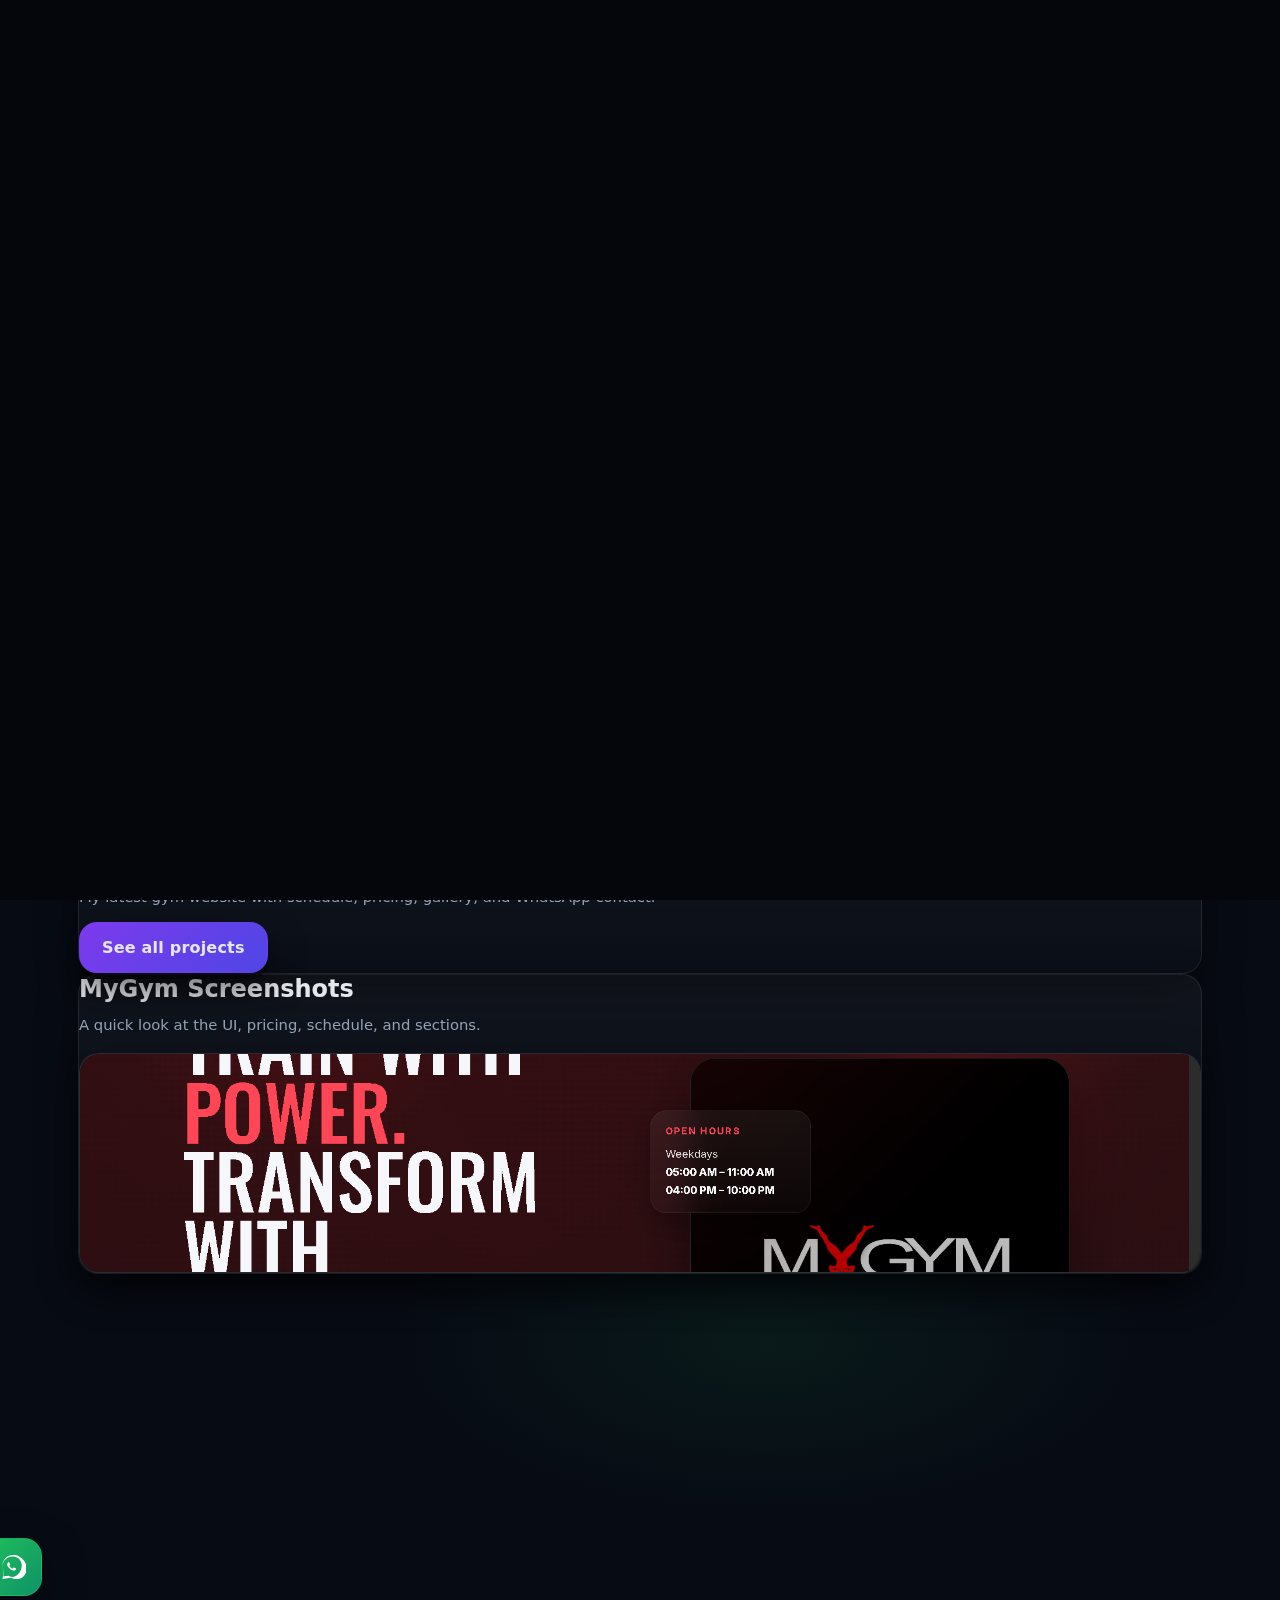
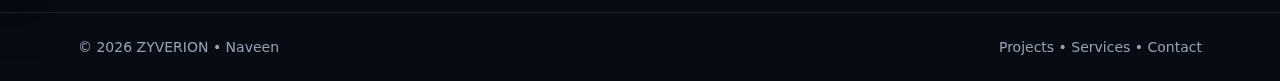
<file: index.html>
<!doctype html>
<html lang="en">
<head>
  <meta charset="utf-8" />
  <meta name="viewport" content="width=device-width,initial-scale=1" />
  <title>Web Designer in Sri Lanka | ZYVERION - Naveen Senn</title>
  <link rel="canonical" href="https://zyverion.com/">
 <link rel="icon" href="/favicon.png" sizes="48x48" type="image/png">
<link rel="apple-touch-icon" href="/favicon.png">
  <meta name="description" content="Professional Web Designer in Sri Lanka. I build modern, fast, mobile-friendly websites for gyms and small businesses. Affordable packages available. Contact ZYVERION today." />
  <link rel="stylesheet" href="assets/css/style.css?v=8">
</head>

<body>
  <!-- FX (ONLY ONCE) -->
  <div id="introFX" class="intro-fx" aria-hidden="true">
    <div class="lightning l1"></div>
    <div class="lightning l2"></div>
    <div class="lightning l3"></div>
    <div class="flash"></div>
  </div>
  <canvas id="energyCanvas" aria-hidden="true"></canvas>
  <div id="cursorGlow" aria-hidden="true"></div>

  <header class="nav">
    <div class="container nav-inner">
      <a class="brand" href="index.html">
        <img class="brand-logo" src="assets/img/logo.png" alt="ZYVERION logo">
        <span>ZYVERION • Naveen</span>
      </a>
      <nav class="menu">
        <a href="index.html">Home</a>
        <a href="projects.html">Projects</a>
        <a href="services.html">Services</a>
        <a href="contact.html">Contact</a>
      </nav>
    </div>
  </header>

  <main class="container">
    <section class="hero section">
      <div class="hero-card">
        <span class="kicker">⚡ Fast • Modern • Mobile-Friendly</span>
        <h1 class="h1">Professional Web Designer in Sri Lanka</h1>
        <p class="lead">
          Based in Sri Lanka, I help local businesses and gyms create modern websites that attract customers and build trust online.
        </p>
        <div class="btnrow">
          <a class="btn primary" href="projects.html">View Projects →</a>
          <a class="btn success" href="contact.html">Get a Website →</a>
        </div>
      </div>
    </section>

    <section class="section">
      <div class="grid grid-3">
        <div class="panel">
          <h3 class="card-title">Modern UI</h3>
          <p class="card-text">Dark premium design, clean spacing, and strong typography.</p>
        </div>
        <div class="panel">
          <h3 class="card-title">Business Ready</h3>
          <p class="card-text">Pricing, schedule, gallery, call-to-action buttons, and WhatsApp integration.</p>
        </div>
        <div class="panel">
          <h3 class="card-title">Fast Delivery</h3>
          <p class="card-text">Quick turnaround with clean code + easy future updates.</p>
        </div>
      </div>
    </section>

    <section class="section">
      <div class="split">
        <div class="panel">
          <h2 style="margin:0 0 10px">Featured Project</h2>
          <p class="card-text" style="margin:0 0 12px">
            My latest gym website with schedule, pricing, gallery, and WhatsApp contact.
          </p>
          <a class="btn primary" href="projects.html">See all projects</a>
        </div>

        <div class="panel">
          <h2 style="margin:0 0 10px">MyGym Screenshots</h2>
          <p class="card-text" style="margin:0 0 16px">
            A quick look at the UI, pricing, schedule, and sections.
          </p>
          <div class="grid grid-1">
            <img class="card" src="assets/img/mygym2.png" alt="MyGym screenshot 2">
          </div>
        </div>

      </div>
    </section>

    <section class="section">
      <div class="panel">
        <h2 style="margin:0 0 10px">Tools I Use</h2>
        <p class="card-text">HTML • CSS • JavaScript • GitHub • Netlify • Figma • (AI-assisted workflow)</p>
      </div>
    </section>
  </main>

  <!-- WhatsApp Floating Button -->
  <a class="whatsapp-fab" target="_blank" rel="noopener"
     href="https://wa.me/94750523127?text=Hi%20Naveen%2C%20I%20need%20a%20website.">
    <svg viewBox="0 0 32 32" aria-label="WhatsApp">
      <path d="M19.11 17.43c-.27-.14-1.58-.78-1.82-.87-.24-.09-.42-.14-.6.14-.18.27-.69.87-.85 1.05-.16.18-.31.2-.58.07-.27-.14-1.12-.41-2.14-1.31-.79-.7-1.32-1.56-1.48-1.83-.16-.27-.02-.42.12-.56.12-.12.27-.31.4-.47.13-.16.18-.27.27-.45.09-.18.04-.34-.02-.47-.07-.14-.6-1.45-.82-1.98-.22-.53-.44-.46-.6-.47h-.51c-.18 0-.47.07-.71.34-.24.27-.94.92-.94 2.25 0 1.33.96 2.61 1.09 2.79.13.18 1.89 2.88 4.58 4.04.64.28 1.14.45 1.53.57.64.2 1.22.17 1.68.1.51-.08 1.58-.65 1.8-1.27.22-.62.22-1.15.16-1.27-.07-.12-.24-.2-.51-.34z"/>
      <path d="M26.67 5.33A13.2 13.2 0 0 0 16.01 1.2C8.82 1.2 3 7.02 3 14.21c0 2.3.6 4.55 1.74 6.53L3 30.8l10.34-1.7a13 13 0 0 0 6.67 1.81h.01c7.19 0 13.01-5.82 13.01-13.01 0-3.47-1.35-6.73-3.36-9.57zM16.02 28.4h-.01a10.8 10.8 0 0 1-5.51-1.51l-.4-.23-6.13 1 1.03-5.98-.26-.41a10.8 10.8 0 0 1-1.65-5.77C3.09 8.4 8.4 3.1 15.99 3.1c2.88 0 5.59 1.12 7.62 3.15a10.74 10.74 0 0 1 3.15 7.62c0 7.59-5.31 13.53-10.74 14.53z"/>
    </svg>
  </a>

  <footer class="footer">
    <div class="container footer-inner">
      <div>© <span id="y"></span> ZYVERION • Naveen</div>
      <div>
        <a href="projects.html">Projects</a> •
        <a href="services.html">Services</a> •
        <a href="contact.html">Contact</a>
      </div>
    </div>
  </footer>

  <script src="assets/js/main.js"></script>
  <script>document.getElementById("y").textContent = new Date().getFullYear();</script>
</body>
</html>
</file>
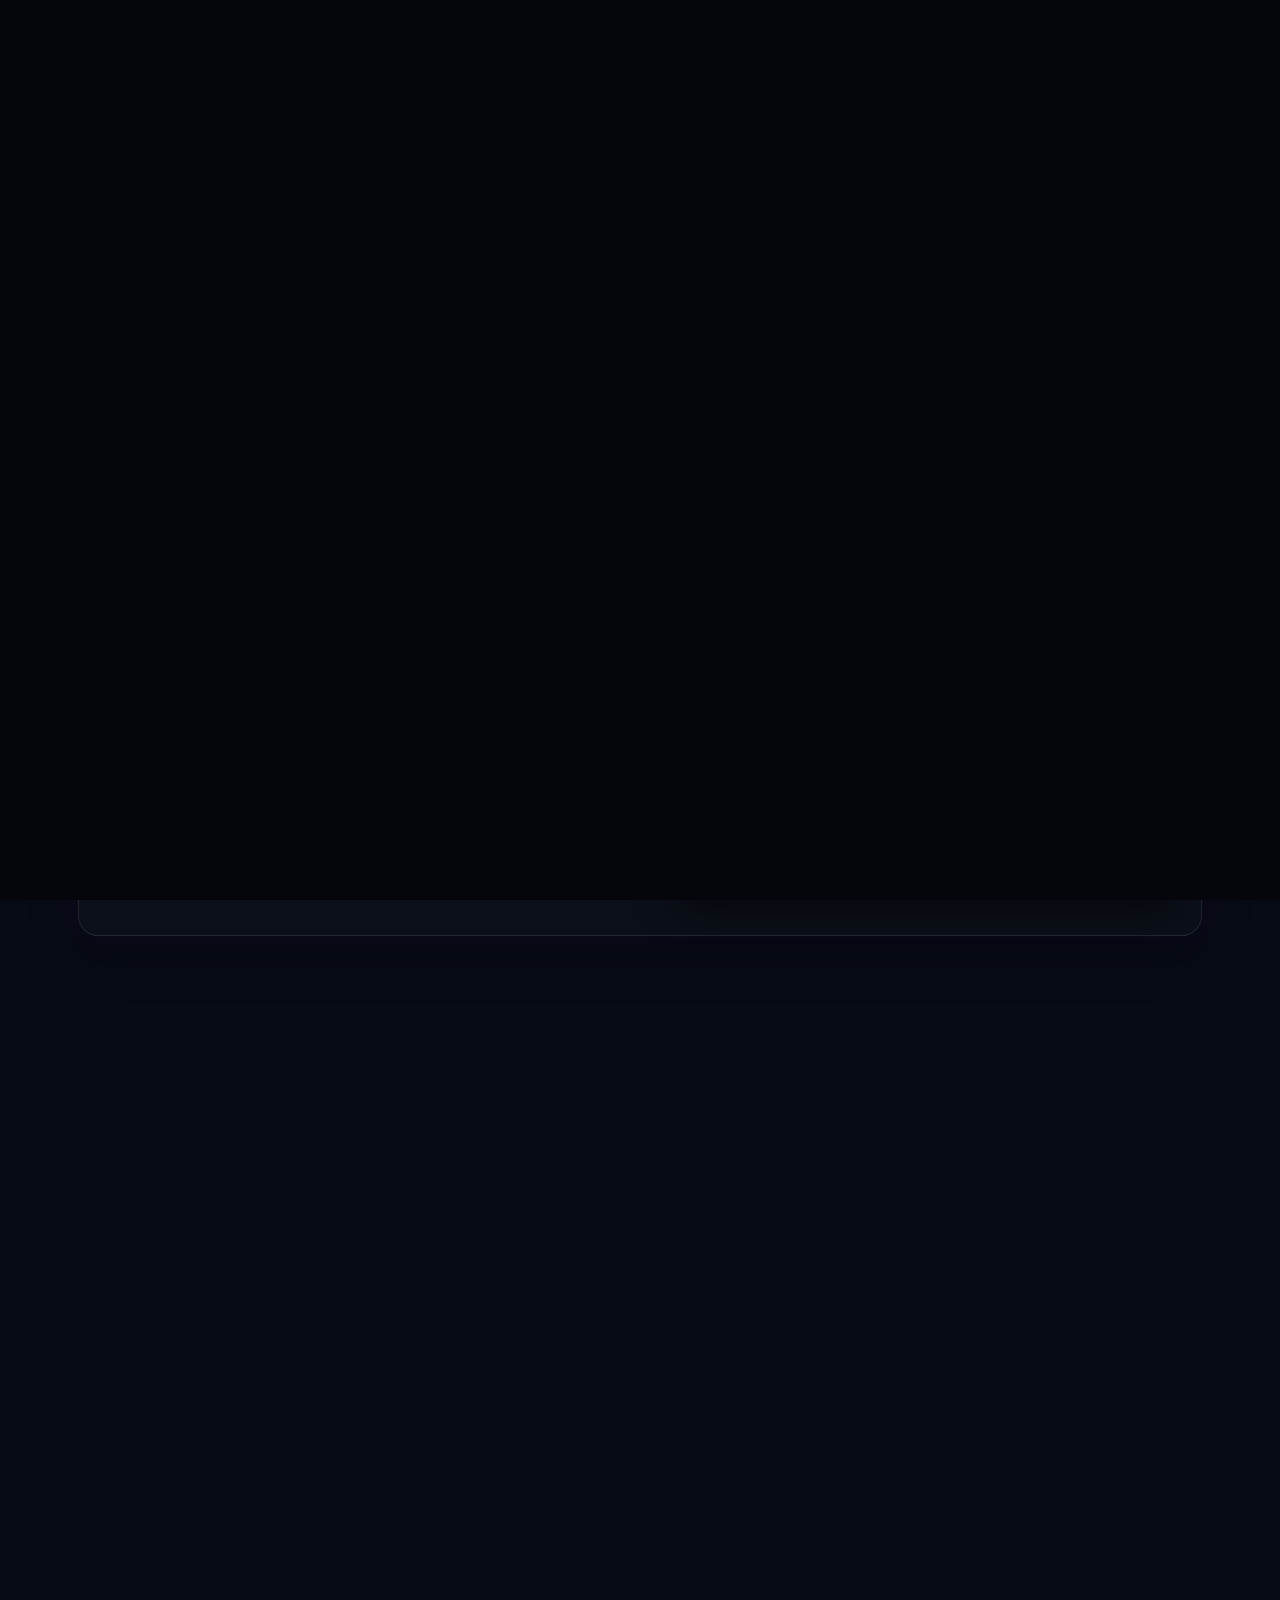
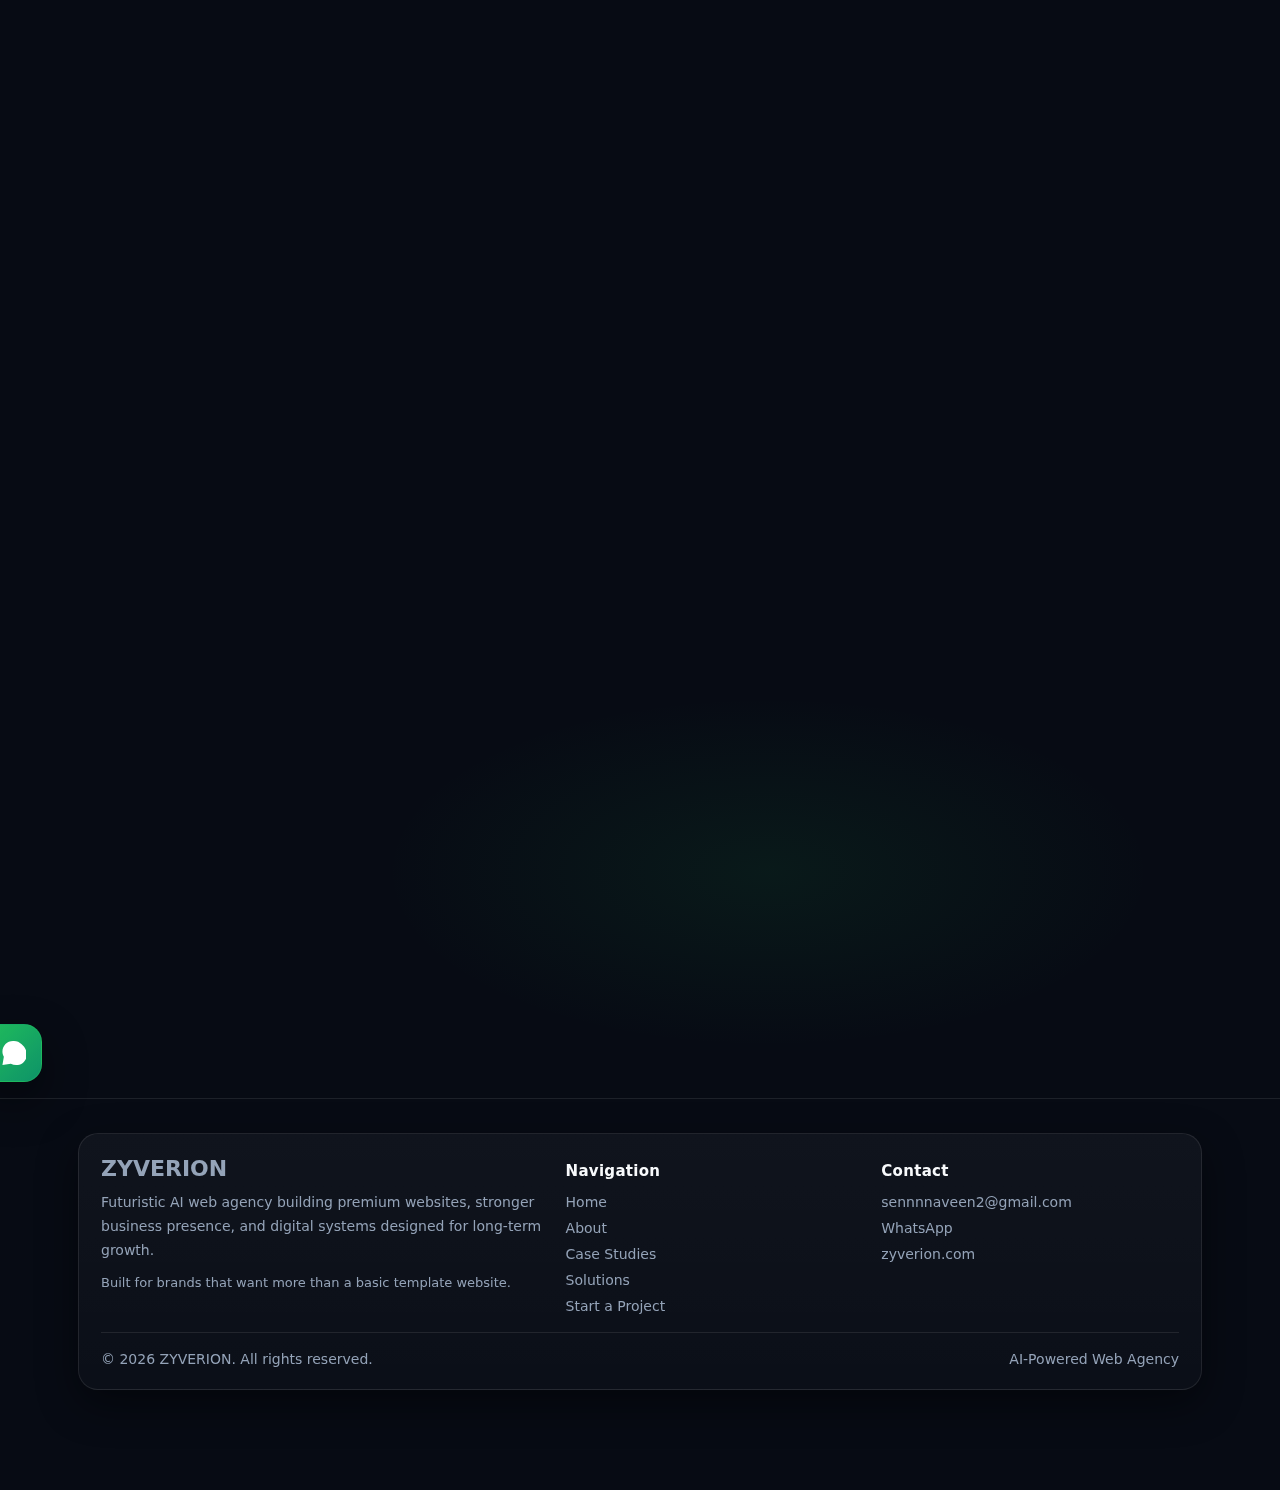
<file: about.html>
<!doctype html>
<html lang="en">
<head>
  <meta charset="utf-8" />
  <meta name="viewport" content="width=device-width,initial-scale=1" />
  <title>About | ZYVERION</title>
  <link rel="canonical" href="https://zyverion.com/about.html">
  <link rel="icon" href="/favicon.png" sizes="48x48" type="image/png">
  <link rel="apple-touch-icon" href="/favicon.png">
  <meta name="description" content="Learn about ZYVERION, a futuristic AI web agency focused on premium websites, stronger branding, and AI-ready business growth." />

  <meta property="og:title" content="About | ZYVERION">
  <meta property="og:description" content="Learn about the vision behind ZYVERION and how it builds premium, future-ready websites.">
  <meta property="og:type" content="website">
  <meta property="og:url" content="https://zyverion.com/about.html">
  <meta property="og:image" content="https://zyverion.com/assets/img/og-cover.jpg">
  <meta name="twitter:card" content="summary_large_image">
  <meta name="twitter:title" content="About | ZYVERION">
  <meta name="twitter:description" content="Learn about the vision behind ZYVERION and how it builds premium, future-ready websites.">
  <meta name="twitter:image" content="https://zyverion.com/assets/img/og-cover.jpg">

  <link rel="stylesheet" href="assets/css/style.css?v=31">

  <script type="application/ld+json">
  {
    "@context":"https://schema.org",
    "@type":"AboutPage",
    "name":"About ZYVERION",
    "url":"https://zyverion.com/about.html",
    "description":"About ZYVERION, a futuristic AI web agency building premium websites and digital systems for modern businesses."
  }
  </script>
</head>

<body>
  <div id="introFX" class="intro-fx" aria-hidden="true">
    <div class="lightning l1"></div>
    <div class="lightning l2"></div>
    <div class="lightning l3"></div>
    <div class="flash"></div>
  </div>

  <canvas id="energyCanvas" aria-hidden="true"></canvas>
  <div id="cursorGlow" aria-hidden="true"></div>

  <header class="nav">
    <div class="container nav-inner">
      <a class="brand" href="index.html">
        <img class="brand-logo" src="assets/img/logo.png" alt="ZYVERION logo">
        <span>ZYVERION</span>
      </a>
      <nav class="menu">
        <a href="index.html">Home</a>
        <a href="about.html">About</a>
        <a href="projects.html">Case Studies</a>
        <a href="services.html">Solutions</a>
        <a href="contact.html">Contact</a>
      </nav>
    </div>
  </header>

  <main class="container">
    <section class="section">
      <div class="section-head">
        <span class="eyebrow">About ZYVERION</span>
        <h1 class="h1" style="font-size:44px">Built to Make Businesses Look More Serious, Premium, and Future-Ready</h1>
        <p>
          ZYVERION is a futuristic AI web agency focused on building premium websites,
          stronger digital presence, and business systems that can grow into smarter automation over time.
        </p>
      </div>
    </section>

    <section class="section">
      <div class="case-study panel glow-panel">
        <div class="case-copy">
          <span class="eyebrow">Our Direction</span>
          <h2>More than design. It is digital positioning.</h2>
          <p class="card-text case-text">
            A website is often the first real impression people get of a business.
            ZYVERION is built around the idea that modern businesses deserve something stronger
            than outdated templates, weak layouts, and generic branding.
          </p>
          <p class="card-text case-text">
            The goal is simple: create digital experiences that look premium, feel modern,
            and help businesses grow with confidence.
          </p>
        </div>

        <div class="panel feature-panel">
          <span class="eyebrow">Core Focus</span>
          <div class="grid grid-1">
            <div class="mini-point">⚡ Premium website experiences</div>
            <div class="mini-point">📱 Mobile-first business layouts</div>
            <div class="mini-point">🤖 AI-ready growth direction</div>
            <div class="mini-point">🎯 Conversion-focused structure</div>
          </div>
        </div>
      </div>
    </section>

    <section class="section stats-band">
      <div class="stats-grid">
        <div class="panel metric-card">
          <span class="metric-number" data-counter="3" data-suffix="+">0+</span>
          <span class="metric-label">Core agency directions focused on design, growth, and future AI expansion</span>
        </div>
        <div class="panel metric-card">
          <span class="metric-number" data-counter="100" data-suffix="%">0%</span>
          <span class="metric-label">Focused on making the business look stronger from the first screen</span>
        </div>
        <div class="panel metric-card">
          <span class="metric-number" data-counter="1">0</span>
          <span class="metric-label">Mission: build a serious digital identity for every brand we touch</span>
        </div>
      </div>
    </section>

    <section class="section">
      <div class="section-head">
        <span class="eyebrow">What Makes Us Different</span>
        <h2>Agency mindset, not just page building</h2>
      </div>

      <div class="grid grid-3">
        <div class="panel service-panel">
          <div class="service-icon">🌐</div>
          <h3 class="card-title">Brand-first websites</h3>
          <p class="card-text">Each website is shaped to improve how the business is perceived, not just how it looks.</p>
        </div>

        <div class="panel service-panel">
          <div class="service-icon">⚡</div>
          <h3 class="card-title">Modern premium style</h3>
          <p class="card-text">Dark futuristic visuals, clean structure, and stronger first impressions.</p>
        </div>

        <div class="panel service-panel">
          <div class="service-icon">🤖</div>
          <h3 class="card-title">AI-ready future</h3>
          <p class="card-text">The systems are built with room for future automation, AI chat, and smarter workflows.</p>
        </div>
      </div>
    </section>

    <section class="section process-section">
      <div class="section-head">
        <span class="eyebrow">Vision</span>
        <h2>Where ZYVERION is going</h2>
      </div>

      <div class="process-grid">
        <div class="process-card">
          <span class="step-no">01</span>
          <h3>Premium web presence</h3>
          <p>Help businesses stand out with better structure, stronger branding, and cleaner experiences.</p>
        </div>

        <div class="process-card">
          <span class="step-no">02</span>
          <h3>Smarter systems</h3>
          <p>Move beyond static pages into business tools, lead flows, and automation-ready experiences.</p>
        </div>

        <div class="process-card">
          <span class="step-no">03</span>
          <h3>AI integration</h3>
          <p>Expand into intelligent digital experiences that save time and improve business communication.</p>
        </div>

        <div class="process-card">
          <span class="step-no">04</span>
          <h3>Global-level brand</h3>
          <p>Grow ZYVERION into a recognizable digital brand known for futuristic business websites.</p>
        </div>
      </div>
    </section>

    <section class="section final-cta">
      <div class="panel cta-panel">
        <span class="eyebrow">Build With ZYVERION</span>
        <h2>Let’s create a website that changes how people see your business.</h2>
        <p class="card-text">
          Premium design, smarter structure, and future-ready direction — built for real business growth.
        </p>
        <div class="btnrow center-btns">
          <a class="btn primary" href="contact.html">Start a Project</a>
          <a class="btn success" target="_blank" rel="noopener"
             href="https://wa.me/94750523127?text=Hi%20ZYVERION%2C%20I%20want%20to%20build%20with%20you.">
            WhatsApp Now
          </a>
        </div>
      </div>
    </section>
  </main>

  <div class="mobile-sticky-cta">
    <a class="btn primary" href="contact.html">Start Project</a>
    <a class="btn success" target="_blank" rel="noopener"
       href="https://wa.me/94750523127?text=Hi%20ZYVERION%2C%20I%20want%20to%20start%20a%20project.">
      WhatsApp
    </a>
  </div>

  <a class="whatsapp-fab" target="_blank" rel="noopener"
     href="https://wa.me/94750523127?text=Hi%20ZYVERION%2C%20I%20want%20a%20website.">
    <svg viewBox="0 0 32 32" aria-label="WhatsApp">
      <path d="M19.11 17.43c-.27-.14-1.58-.78-1.82-.87-.24-.09-.42-.14-.6.14-.18.27-.69.87-.85 1.05-.16.18-.31.2-.58.07-.27-.14-1.12-.41-2.14-1.31-.79-.7-1.32-1.56-1.48-1.83-.16-.27-.02-.42.12-.56.12-.12.27-.31.4-.47.13-.16.18-.27.27-.45.09-.18.04-.34-.02-.47-.07-.14-.6-1.45-.82-1.98-.22-.53-.44-.46-.6-.47h-.51c-.18 0-.47.07-.71.34-.24.27-.94.92-.94 2.25 0 1.33.96 2.61 1.09 2.79.13.18 1.89 2.88 4.58 4.04.64.28 1.14.45 1.53.57.64.2 1.22.17 1.68.1.51-.08 1.58-.65 1.8-1.27.22-.62.22-1.15.16-1.27-.07-.12-.24-.2-.51-.34z"/>
      <path d="M26.67 5.33A13.2 13.2 0 0 0 16.01 1.2C8.82 1.2 3 7.02 3 14.21c0 2.3.6 4.55 1.74 6.53L3 30.8l10.34-1.7a13 13 0 0 0 6.67 1.81h.01c7.19 0 13.01-5.82 13.01-13.01 0-3.47-1.35-6.73-3.36-9.57z"/>
    </svg>
  </a>

  <footer class="footer footer-upgrade">
    <div class="container">
      <div class="panel footer-card">
        <div class="footer-grid">
          <div>
            <h2 class="footer-brand">ZYVERION</h2>
            <p class="footer-copy">
              Futuristic AI web agency building premium websites, stronger business presence,
              and digital systems designed for long-term growth.
            </p>
            <p class="social-preview-note">
              Built for brands that want more than a basic template website.
            </p>
          </div>

          <div>
            <h3 class="footer-title">Navigation</h3>
            <ul class="footer-list">
              <li><a href="index.html">Home</a></li>
              <li><a href="about.html">About</a></li>
              <li><a href="projects.html">Case Studies</a></li>
              <li><a href="services.html">Solutions</a></li>
              <li><a href="contact.html">Start a Project</a></li>
            </ul>
          </div>

          <div>
            <h3 class="footer-title">Contact</h3>
            <ul class="footer-list">
              <li><a href="mailto:sennnnaveen2@gmail.com">sennnnaveen2@gmail.com</a></li>
              <li><a href="https://wa.me/94750523127" target="_blank" rel="noopener">WhatsApp</a></li>
              <li><a href="https://zyverion.com/" target="_blank" rel="noopener">zyverion.com</a></li>
            </ul>
          </div>
        </div>

        <div class="footer-bottom">
          <div>© <span id="y"></span> ZYVERION. All rights reserved.</div>
          <div>AI-Powered Web Agency</div>
        </div>
      </div>
    </div>
  </footer>

  <script src="assets/js/main.js?v=3"></script>
  <script>document.getElementById("y").textContent = new Date().getFullYear();</script>

<div id="aiLauncher" class="ai-launcher" aria-label="Open AI Estimator">
  <div class="ai-core">
    <img src="assets/img/ai-logo.png" alt="ZYVERION AI" />
  </div>
</div>

<div id="aiWelcomeOverlay" class="ai-welcome-overlay" aria-hidden="true">
  <div class="ai-welcome-card">
    <div class="ai-welcome-glow"></div>
    <h2>Welcome to ZYVERION AI</h2>
    <p>Launching your intelligent project estimator...</p>
  </div>
</div>

<script src="assets/js/ai-launcher.js?v=4"></script>



</body>
</html>
</file>
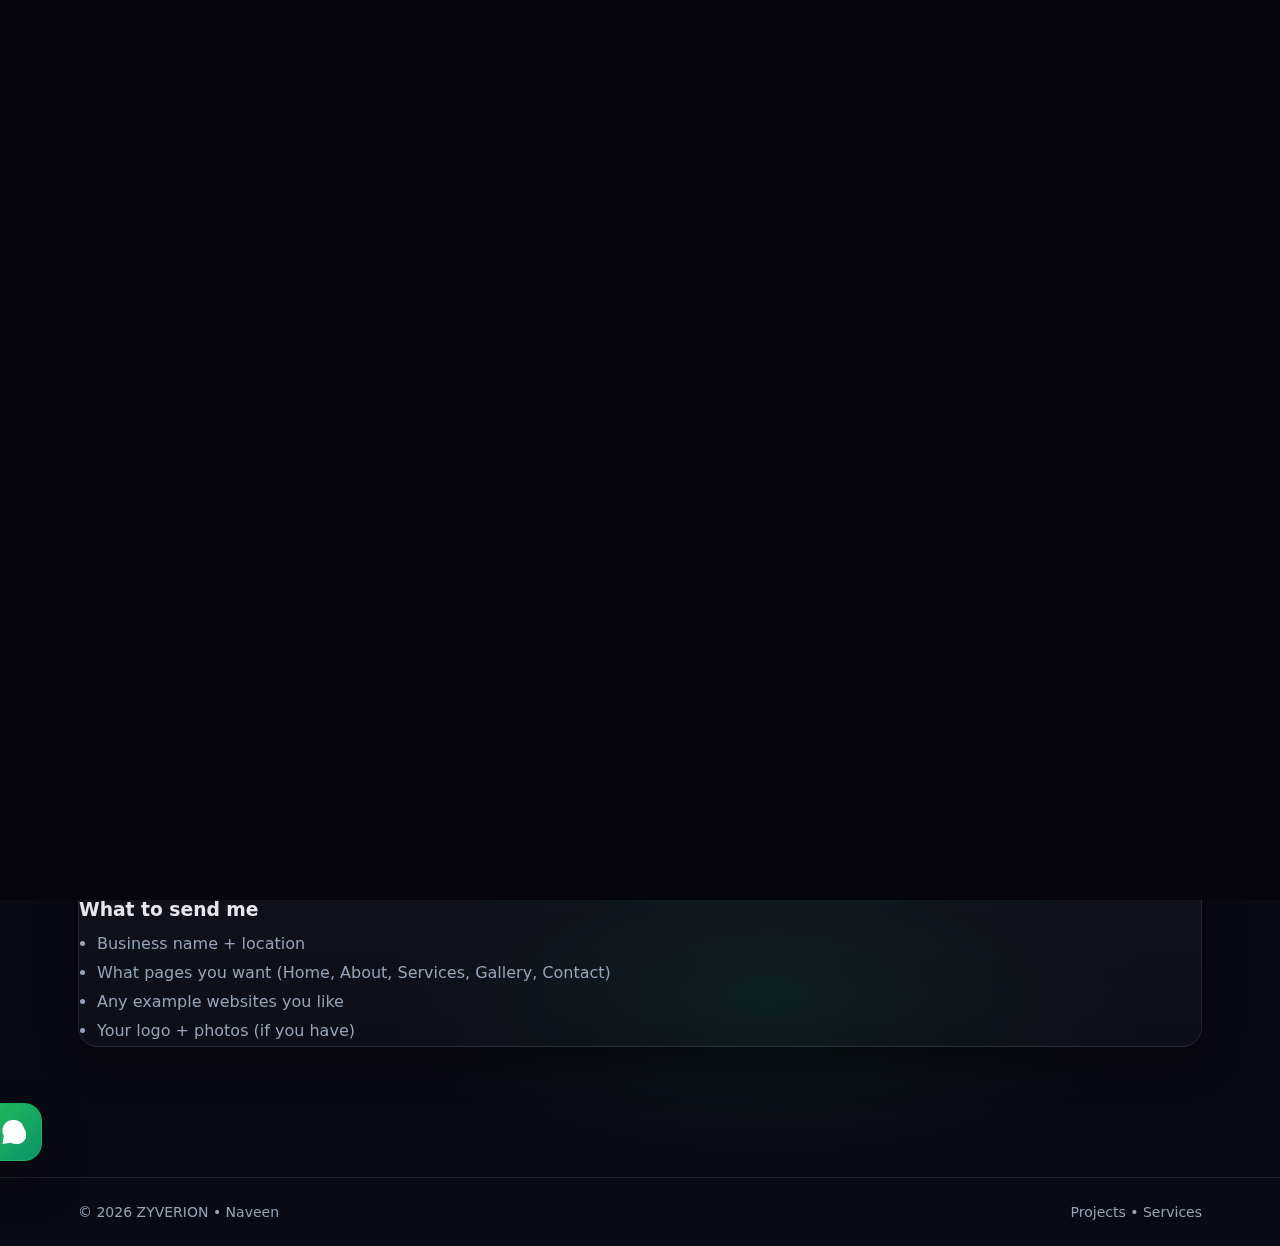
<file: contact.html>
<!doctype html>
<html lang="en">
<head>
  <meta charset="utf-8" />
  <meta name="viewport" content="width=device-width,initial-scale=1" />
  <title>Contact | ZYVERION • Naveen</title>
  <link rel="canonical" href="https://zyverion.com/contact.html">
  <link rel="icon" href="/favicon.png" sizes="48x48" type="image/png">
<link rel="apple-touch-icon" href="/favicon.png">
  <meta name="description" content="Contact Naveen for a modern website. WhatsApp + contact form." />
  <link rel="stylesheet" href="assets/css/style.css?v=8">
</head>

<body>
  <!-- FX (ONLY ONCE) -->
  <div id="introFX" class="intro-fx" aria-hidden="true">
    <div class="lightning l1"></div>
    <div class="lightning l2"></div>
    <div class="lightning l3"></div>
    <div class="flash"></div>
  </div>
  <canvas id="energyCanvas" aria-hidden="true"></canvas>
  <div id="cursorGlow" aria-hidden="true"></div>

  <header class="nav">
    <div class="container nav-inner">
      <a class="brand" href="index.html">
        <img class="brand-logo" src="assets/img/logo.png" alt="ZYVERION logo">
        <span>ZYVERION • Naveen</span>
      </a>
      <nav class="menu">
        <a href="index.html">Home</a>
        <a href="projects.html">Projects</a>
        <a href="services.html">Services</a>
        <a href="contact.html">Contact</a>
      </nav>
    </div>
  </header>

  <main class="container">
    <section class="section">
      <h1 style="margin:0 0 8px">Contact</h1>
      <p class="lead" style="margin:0 0 18px">
        Tell me about your business and what website you need. I reply fast.
      </p>

      <div class="split">
        <div class="panel">
          <h2 style="margin:0 0 12px">Send a message</h2>

          <!-- Netlify Forms: Works after deploying on Netlify -->
          <form name="contact" method="POST" data-netlify="true">
            <input type="hidden" name="form-name" value="contact" />

            <label class="label">Your Name</label>
            <input class="input" name="name" required placeholder="Your name" />

            <div style="height:12px"></div>

            <label class="label">Phone / WhatsApp</label>
            <input class="input" name="phone" placeholder="07X XXX XXXX" />

            <div style="height:12px"></div>

            <label class="label">Email</label>
            <input class="input" type="email" name="email" required placeholder="you@email.com" />

            <div style="height:12px"></div>

            <label class="label">Message</label>
            <textarea class="textarea" name="message" required placeholder="What website do you need? (pages, business type, etc.)"></textarea>

            <div class="btnrow">
              <button class="btn primary" type="submit">Send Message</button>
              <a class="btn success" target="_blank" rel="noopener"
                 href="https://wa.me/94750523127?text=Hi%20Naveen%2C%20I%20need%20a%20website.">WhatsApp Me</a>
            </div>
          </form>

          <p class="card-text" style="margin-top:12px">
            Tip: After you deploy on Netlify, go to <b>Forms</b> tab in Netlify dashboard to see messages.
          </p>
        </div>

        <div class="panel">
          <h2 style="margin:0 0 10px">Direct Contact</h2>
          <p class="card-text" style="margin:0 0 12px">
            WhatsApp: <b>+94 75 052 3127</b><br/>
            Email: <b>sennnnaveen2@gmail.com</b>
          </p>
          <hr class="hr" />
          <h3 style="margin:0 0 10px">What to send me</h3>
          <ul class="list">
            <li>Business name + location</li>
            <li>What pages you want (Home, About, Services, Gallery, Contact)</li>
            <li>Any example websites you like</li>
            <li>Your logo + photos (if you have)</li>
          </ul>
        </div>
      </div>
    </section>
  </main>

  <a class="whatsapp-fab" target="_blank" rel="noopener"
     href="https://wa.me/94750523127?text=Hi%20Naveen%2C%20I%20want%20a%20website.">
    <svg viewBox="0 0 32 32" aria-label="WhatsApp">
      <path d="M19.11 17.43c-.27-.14-1.58-.78-1.82-.87-.24-.09-.42-.14-.6.14-.18.27-.69.87-.85 1.05-.16.18-.31.2-.58.07-.27-.14-1.12-.41-2.14-1.31-.79-.7-1.32-1.56-1.48-1.83-.16-.27-.02-.42.12-.56.12-.12.27-.31.4-.47.13-.16.18-.27.27-.45.09-.18.04-.34-.02-.47-.07-.14-.6-1.45-.82-1.98z"/>
      <path d="M26.67 5.33A13.2 13.2 0 0 0 16.01 1.2C8.82 1.2 3 7.02 3 14.21c0 2.3.6 4.55 1.74 6.53L3 30.8l10.34-1.7a13 13 0 0 0 6.67 1.81h.01c7.19 0 13.01-5.82 13.01-13.01z"/>
    </svg>
  </a>

  <footer class="footer">
    <div class="container footer-inner">
      <div>© <span id="y"></span> ZYVERION • Naveen</div>
      <div><a href="projects.html">Projects</a> • <a href="services.html">Services</a></div>
    </div>
  </footer>

  <script src="assets/js/main.js"></script>
  <script>document.getElementById("y").textContent = new Date().getFullYear();</script>
</body>
</html>
</file>
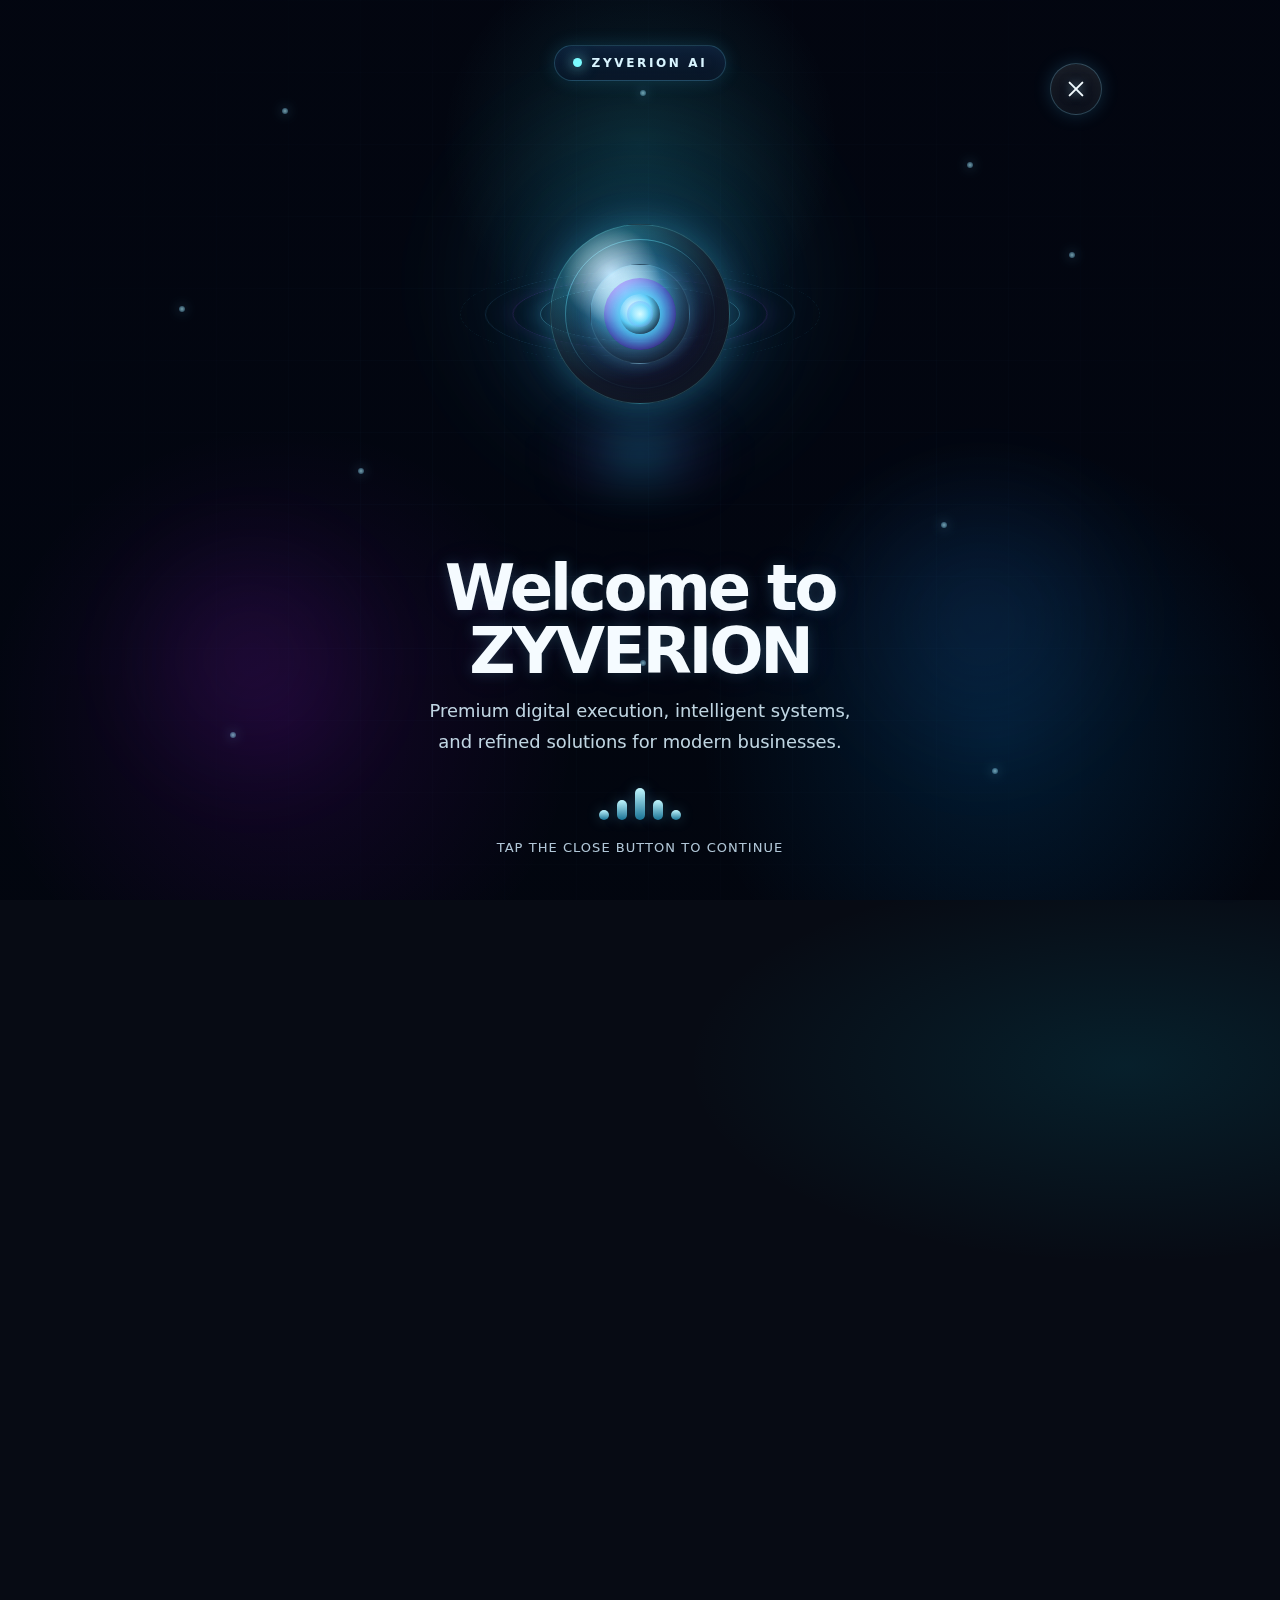
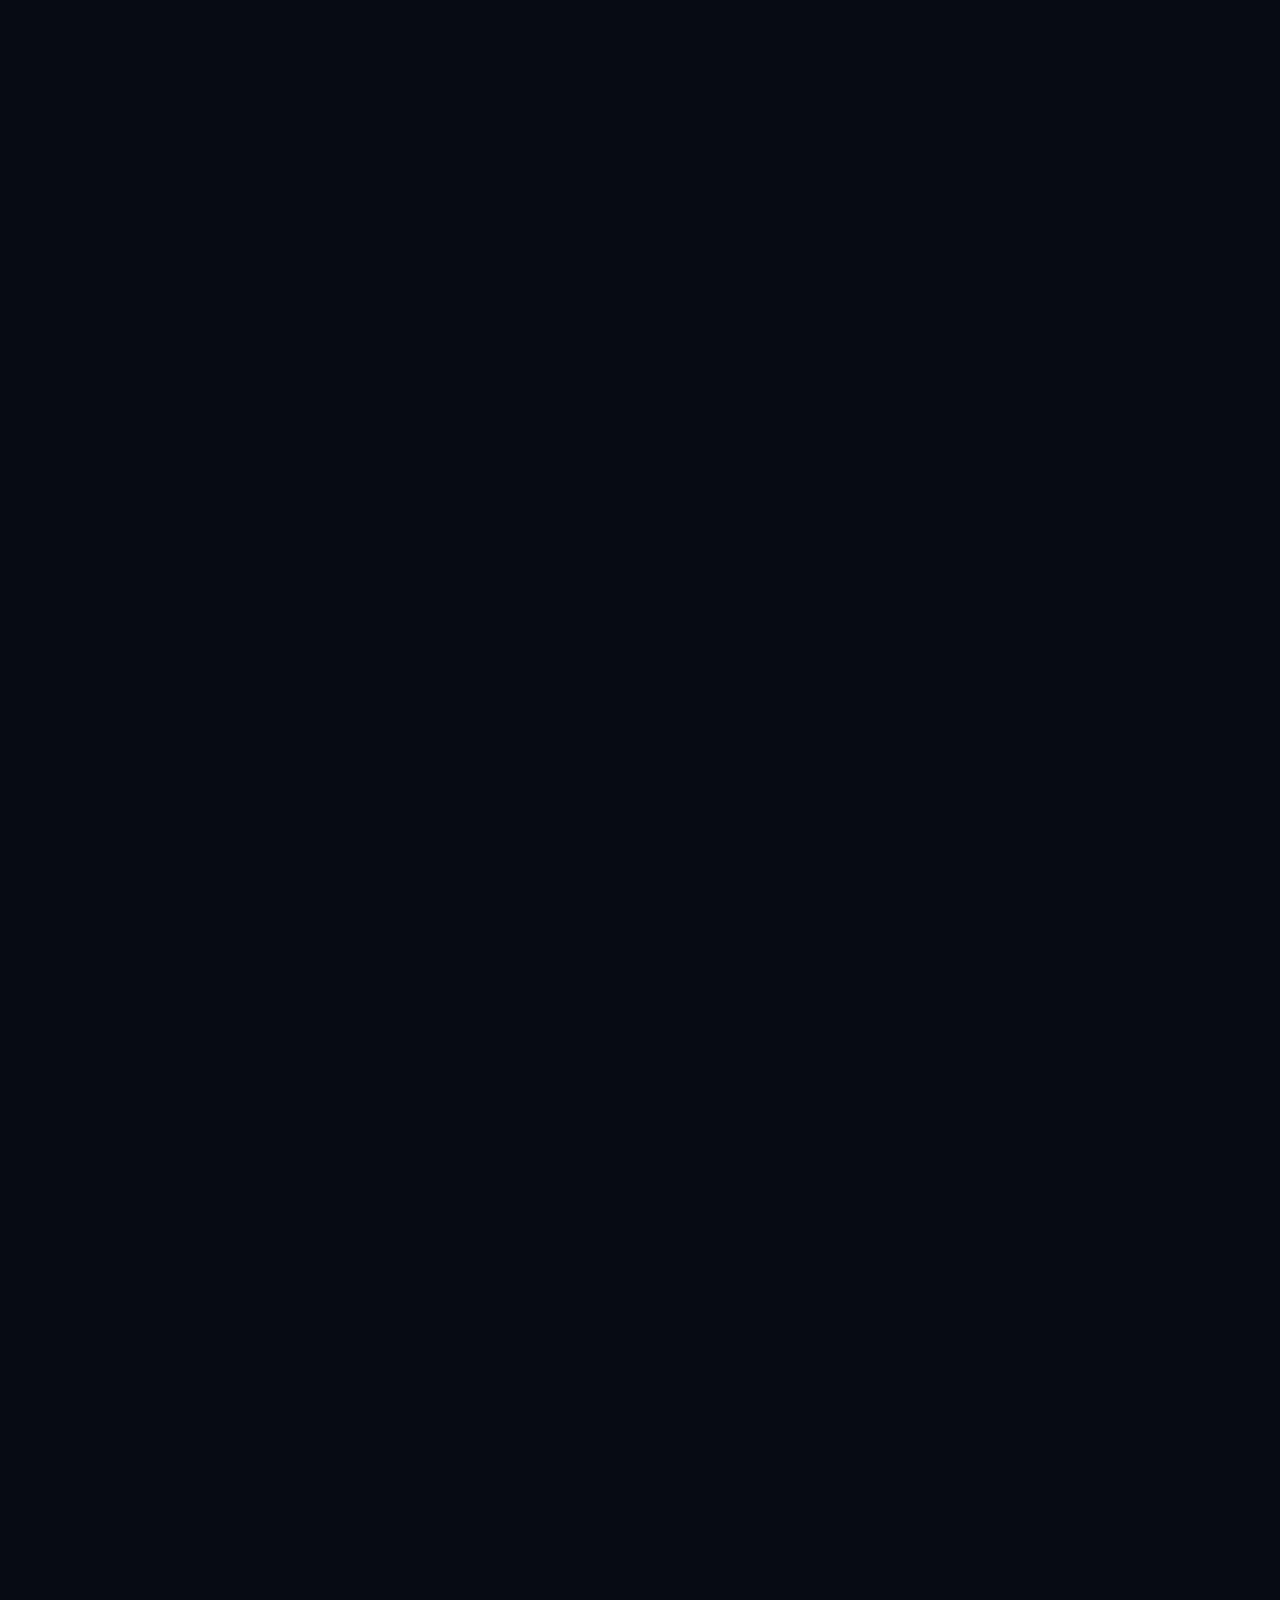
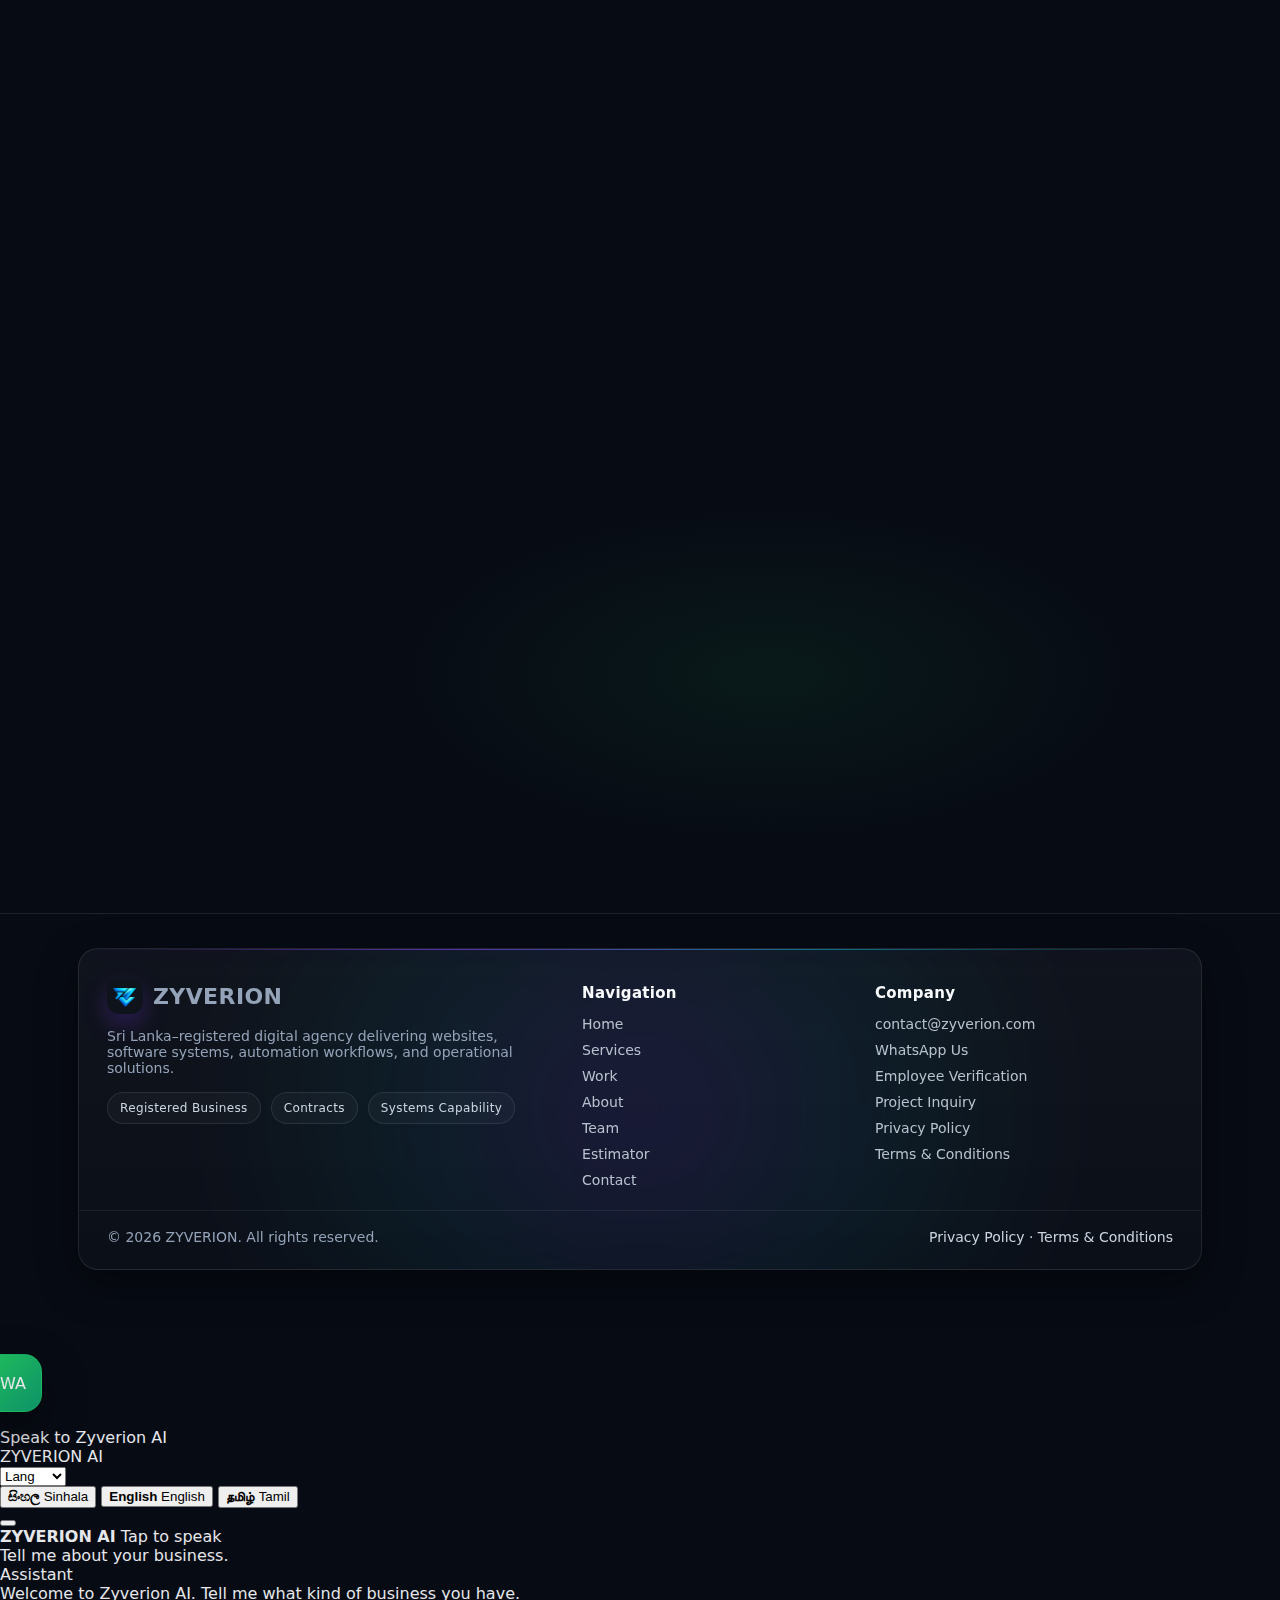
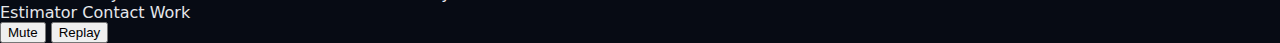
<file: privacy-policy.html>
<!doctype html>
<html lang="en">
<head>
  <meta charset="utf-8" />
  <meta name="viewport" content="width=device-width,initial-scale=1" />
  <title>Privacy Policy | ZYVERION</title>
  <link rel="canonical" href="https://zyverion.com/privacy-policy.html">
  <link rel="icon" href="/favicon.png" sizes="48x48" type="image/png">
  <link rel="apple-touch-icon" href="/favicon.png">

  <meta name="description" content="Read the ZYVERION Privacy Policy to understand how inquiry, visitor, project, and AI assistant information may be collected, used, stored, and protected." />
  <meta property="og:title" content="Privacy Policy | ZYVERION">
  <meta property="og:description" content="How ZYVERION handles visitor, inquiry, project, and AI assistant information responsibly.">
  <meta property="og:type" content="website">
  <meta property="og:url" content="https://zyverion.com/privacy-policy.html">
  <meta property="og:image" content="https://zyverion.com/assets/img/og-cover.jpg">

  <meta name="twitter:card" content="summary_large_image">
  <meta name="twitter:title" content="Privacy Policy | ZYVERION">
  <meta name="twitter:description" content="How ZYVERION handles visitor, inquiry, project, and AI assistant information responsibly.">
  <meta name="twitter:image" content="https://zyverion.com/assets/img/og-cover.jpg">

  <link rel="stylesheet" href="assets/css/style.css?v=41">
  <link rel="stylesheet" href="assets/css/ai-welcome.css?v=6">
  <style>
    .legal-hero-wrap {
      position: relative;
      overflow: hidden;
      padding: clamp(28px, 5vw, 56px);
    }

    .legal-hero-wrap::before {
      content: "";
      position: absolute;
      inset: -40%;
      background:
        radial-gradient(circle at 20% 20%, rgba(63, 245, 255, 0.16), transparent 32%),
        radial-gradient(circle at 80% 10%, rgba(139, 92, 246, 0.12), transparent 34%),
        radial-gradient(circle at 50% 90%, rgba(20, 184, 166, 0.10), transparent 34%);
      pointer-events: none;
    }

    .legal-hero-copy {
      position: relative;
      max-width: 920px;
      z-index: 1;
    }

    .legal-meta-row {
      display: flex;
      flex-wrap: wrap;
      gap: 10px;
      margin-top: 22px;
    }

    .legal-pill {
      display: inline-flex;
      align-items: center;
      border: 1px solid rgba(255, 255, 255, 0.12);
      background: rgba(255, 255, 255, 0.06);
      color: rgba(255, 255, 255, 0.82);
      border-radius: 999px;
      padding: 9px 13px;
      font-size: 13px;
      line-height: 1;
    }

    .legal-layout {
      display: grid;
      grid-template-columns: minmax(0, 260px) minmax(0, 1fr);
      gap: 22px;
      align-items: start;
    }

    .legal-toc {
      position: sticky;
      top: 96px;
      padding: 20px;
    }

    .legal-toc strong {
      display: block;
      margin-bottom: 14px;
      color: #fff;
    }

    .legal-toc a {
      display: block;
      color: rgba(255, 255, 255, 0.72);
      text-decoration: none;
      font-size: 14px;
      padding: 8px 0;
      border-bottom: 1px solid rgba(255, 255, 255, 0.06);
    }

    .legal-toc a:hover {
      color: #fff;
    }

    .legal-document {
      padding: clamp(22px, 4vw, 40px);
    }

    .legal-section {
      padding: 0 0 26px;
      margin-bottom: 26px;
      border-bottom: 1px solid rgba(255, 255, 255, 0.08);
      scroll-margin-top: 110px;
    }

    .legal-section:last-child {
      border-bottom: 0;
      margin-bottom: 0;
      padding-bottom: 0;
    }

    .legal-section h2 {
      font-size: clamp(22px, 3vw, 30px);
      margin: 0 0 12px;
      color: #fff;
      letter-spacing: -0.03em;
    }

    .legal-section p,
    .legal-section li {
      color: rgba(255, 255, 255, 0.76);
      line-height: 1.75;
      font-size: 15.5px;
    }

    .legal-section ul {
      margin: 12px 0 0;
      padding-left: 20px;
    }

    .legal-note {
      border: 1px solid rgba(63, 245, 255, 0.16);
      background: rgba(63, 245, 255, 0.07);
      border-radius: 18px;
      padding: 18px;
      margin-top: 18px;
      color: rgba(255, 255, 255, 0.82);
    }

    .legal-contact-card {
      display: grid;
      gap: 10px;
      margin-top: 14px;
    }

    .legal-contact-card a {
      color: #fff;
      text-decoration: none;
    }

    @media (max-width: 900px) {
      .legal-layout {
        grid-template-columns: 1fr;
      }

      .legal-toc {
        position: relative;
        top: auto;
      }
    }
  </style>
</head>

<body>
  <div id="introFX" class="intro-fx" aria-hidden="true">
    <div class="lightning l1"></div>
    <div class="lightning l2"></div>
    <div class="lightning l3"></div>
    <div class="flash"></div>
  </div>

  <div id="cursorGlow" aria-hidden="true"></div>

<header class="nav nav-upgrade">
  <div class="container nav-inner nav-upgrade-inner">
    <a class="brand" href="index.html">
      <img class="brand-logo" src="assets/img/logo.png" alt="ZYVERION logo">
      <span>ZYVERION</span>
    </a>

    <button class="hamburger-btn" id="hamburgerBtn" type="button" aria-label="Open menu" aria-expanded="false" aria-controls="mobileMenu">
      <span class="hamburger-line line-1"></span>
      <span class="hamburger-line line-2"></span>
      <span class="hamburger-line line-3"></span>
    </button>

    <nav class="menu menu-upgrade" id="mobileMenu">
      <a href="index.html">Home</a>
      <a href="services.html">Services</a>
      <a href="projects.html">Work</a>
      <a href="about.html">About</a>
      <a href="team.html">Team</a>
      <a href="privacy-policy.html">Privacy Policy</a>
<a href="terms-and-conditions.html">Terms &amp; Conditions</a>
      <a href="estimator.html">Estimator</a>
      <a href="contact.html">Contact</a>
    </nav>
  </div>
</header>

  <main>
    <section class="section">
      <div class="container">
        <div class="panel glow-panel legal-hero-wrap">
          <div class="legal-hero-copy">
            <span class="eyebrow">Privacy Policy</span>
            <h1 class="h1">How ZYVERION handles visitor, inquiry, and project information.</h1>
            <p class="lead">
              This Privacy Policy explains what information ZYVERION may collect through this website, inquiry forms,
              WhatsApp, email, project communication, and the Zyverion AI assistant, and how that information is used responsibly.
            </p>
            <div class="legal-meta-row">
              <span class="legal-pill">Website: zyverion.com</span>
              <span class="legal-pill">Last updated: 04 May 2026</span>
              <span class="legal-pill">Business website and agency inquiries</span>
            </div>
          </div>
        </div>
      </div>
    </section>

    <section class="section">
      <div class="container legal-layout">
        <aside class="panel legal-toc" aria-label="Privacy Policy sections">
          <strong>Policy Sections</strong>
          <a href="#intro">1. Introduction</a>
          <a href="#collect">2. Information we collect</a>
          <a href="#use">3. How we use information</a>
          <a href="#ai">4. Zyverion AI assistant</a>
          <a href="#share">5. Sharing information</a>
          <a href="#security">6. Storage and security</a>
          <a href="#rights">7. Your choices and rights</a>
          <a href="#cookies">8. Cookies and analytics</a>
          <a href="#children">9. Children</a>
          <a href="#updates">10. Updates</a>
          <a href="#contact">11. Contact</a>
        </aside>

        <article class="panel legal-document">
          <section id="intro" class="legal-section">
            <h2>1. Introduction</h2>
            <p>
              ZYVERION is a Sri Lanka–registered digital agency that provides websites, software systems,
              automation workflows, dashboards, portals, and operational digital solutions. This policy applies
              when you visit this website, submit an inquiry, contact ZYVERION, use the Zyverion AI assistant,
              or communicate with us about a project.
            </p>
            <p>
              By using this website or sending information to ZYVERION, you agree that your information may be
              handled as described in this Privacy Policy.
            </p>
          </section>

          <section id="collect" class="legal-section">
            <h2>2. Information we collect</h2>
            <p>Depending on how you interact with ZYVERION, we may collect:</p>
            <ul>
              <li>Your name, business name, phone number, email address, and contact details.</li>
              <li>Project details, business requirements, budget range, service preferences, and inquiry messages.</li>
              <li>Files, images, references, brand materials, or other content you voluntarily provide for a project.</li>
              <li>Communication details from email, WhatsApp, forms, meetings, and support requests.</li>
              <li>Basic technical information such as browser type, device type, pages visited, and general website usage data.</li>
              <li>Information entered into the Zyverion AI assistant, including business questions or project-related messages.</li>
            </ul>
            <div class="legal-note">
              Please do not send passwords, financial account details, private identity documents, or highly sensitive personal information unless ZYVERION specifically requests it for a confirmed project requirement.
            </div>
          </section>

          <section id="use" class="legal-section">
            <h2>3. How we use information</h2>
            <p>ZYVERION may use collected information to:</p>
            <ul>
              <li>Respond to inquiries and communicate with potential or existing clients.</li>
              <li>Understand business requirements and prepare quotations, proposals, or project scopes.</li>
              <li>Manage project delivery, approvals, revisions, support, and handover.</li>
              <li>Prepare agreements, invoices, project records, and business documentation.</li>
              <li>Improve website quality, service clarity, customer experience, and internal workflows.</li>
              <li>Protect the website, prevent misuse, and maintain business security.</li>
              <li>Comply with legal, tax, accounting, or regulatory responsibilities where required.</li>
            </ul>
          </section>

          <section id="ai" class="legal-section">
            <h2>4. Zyverion AI assistant</h2>
            <p>
              The Zyverion AI assistant is provided to help visitors understand Zyverion services, project direction,
              inquiry options, and general website-related information. Messages entered into the assistant may be used
              to generate responses and improve the inquiry experience.
            </p>
            <p>
              The assistant should not be used to submit confidential passwords, private financial details, sensitive personal data,
              or information that you do not want processed through digital tools.
            </p>
          </section>

          <section id="share" class="legal-section">
            <h2>5. Sharing information</h2>
            <p>
              ZYVERION does not sell personal information. Information may be shared only when reasonably necessary, including with:
            </p>
            <ul>
              <li>Service providers used for website hosting, email, analytics, forms, project tools, automation, AI assistance, or communication.</li>
              <li>Third-party platforms required for a project, such as domain providers, hosting providers, payment gateways, cloud platforms, or API services.</li>
              <li>Legal, accounting, tax, regulatory, or professional advisers when required.</li>
              <li>Authorities or relevant parties if disclosure is required by law, legal process, fraud prevention, or security protection.</li>
            </ul>
          </section>

          <section id="security" class="legal-section">
            <h2>6. Storage and security</h2>
            <p>
              ZYVERION takes reasonable steps to protect inquiry and project information from unauthorized access, loss, misuse,
              or disclosure. However, no website, internet transmission, or digital storage method can be guaranteed to be fully secure.
            </p>
            <p>
              Project records may be retained for business, accounting, support, legal, and operational purposes. Information that is no longer needed may be deleted, archived, or anonymized where practical.
            </p>
          </section>

          <section id="rights" class="legal-section">
            <h2>7. Your choices and rights</h2>
            <p>
              You may contact ZYVERION to request access, correction, or deletion of personal information you have provided,
              subject to reasonable verification and any legal, contractual, accounting, or business record requirements.
            </p>
            <p>
              You may also choose not to provide certain information, but this may limit ZYVERION’s ability to respond to inquiries,
              prepare accurate estimates, or deliver project services.
            </p>
          </section>

          <section id="cookies" class="legal-section">
            <h2>8. Cookies and analytics</h2>
            <p>
              This website may use cookies, analytics, embedded tools, or similar technologies to support website performance,
              improve user experience, understand page usage, and protect the website from misuse.
            </p>
            <p>
              You can control cookies through your browser settings. Disabling cookies may affect some website functions.
            </p>
          </section>

          <section id="children" class="legal-section">
            <h2>9. Children</h2>
            <p>
              ZYVERION services are intended for businesses, organizations, founders, and professional project inquiries.
              This website is not intended to knowingly collect personal information from children.
            </p>
          </section>

          <section id="updates" class="legal-section">
            <h2>10. Updates to this Privacy Policy</h2>
            <p>
              ZYVERION may update this Privacy Policy from time to time to reflect website changes, service updates,
              business process changes, or legal requirements. The updated version will be posted on this page with a revised date.
            </p>
          </section>

          <section id="contact" class="legal-section">
            <h2>11. Contact</h2>
            <p>If you have questions about this Privacy Policy or want to make a privacy-related request, contact ZYVERION through:</p>
            <div class="legal-contact-card">
              <span>Email: <a href="mailto:contact@zyverion.com">contact@zyverion.com</a></span>
              <span>Contact page: <a href="contact.html">zyverion.com/contact.html</a></span>
              <span>WhatsApp: <a href="https://wa.me/94775877952?text=Hi%20ZYVERION%2C%20I%20have%20a%20privacy%20question." target="_blank" rel="noopener">Message ZYVERION</a></span>
            </div>
          </section>
        </article>
      </div>
    </section>
  </main>

  <footer class="footer footer-upgrade">
    <div class="container">
      <div class="panel footer-card footer-pro">
        <div class="footer-topline"></div>

        <div class="footer-main">
          <div class="footer-col footer-brand-col">
            <div class="brand footer-brand">
              <img class="brand-logo" src="assets/img/logo.png" alt="ZYVERION logo">
              <span>ZYVERION</span>
            </div>

            <p class="footer-text">
              Sri Lanka–registered digital agency delivering websites, software systems, automation workflows, and operational solutions.
            </p>

            <div class="footer-badge-row">
              <span class="footer-badge">Registered Business</span>
              <span class="footer-badge">Contracts</span>
              <span class="footer-badge">Systems Capability</span>
            </div>
          </div>

          <div class="footer-col">
            <h4 class="footer-title">Navigation</h4>
            <div class="footer-links footer-links-stack">
              <a href="index.html">Home</a>
              <a href="services.html">Services</a>
              <a href="projects.html">Work</a>
              <a href="about.html">About</a>
              <a href="team.html">Team</a>
              <a href="estimator.html">Estimator</a>
              <a href="contact.html">Contact</a>
            </div>
          </div>

          <div class="footer-col">
            <h4 class="footer-title">Company</h4>
            <div class="footer-links footer-links-stack">
              <a href="mailto:contact@zyverion.com">contact@zyverion.com</a>
              <a href="https://wa.me/94775877952?text=Hi%20ZYVERION%2C%20I%20want%20to%20start%20a%20project." target="_blank" rel="noopener">WhatsApp Us</a>
              <a href="verify.html">Employee Verification</a>
              <a href="contact.html">Project Inquiry</a>
              <a href="privacy-policy.html">Privacy Policy</a>
              <a href="terms-and-conditions.html">Terms &amp; Conditions</a>
            </div>
          </div>
        </div>

        <div class="footer-bottom footer-bottom-pro">
          <span>© <span id="y"></span> ZYVERION. All rights reserved.</span>
          <span class="footer-bottom-note">Privacy Policy · Terms &amp; Conditions</span>
        </div>
      </div>
    </div>
  </footer>
  <a class="whatsapp-fab" href="https://wa.me/94775877952?text=Hi%20ZYVERION%2C%20I%20want%20to%20start%20a%20project." target="_blank" rel="noopener" aria-label="WhatsApp ZYVERION">
    <span>WA</span>
  </a>

  <div id="aiLauncher" class="ai-launcher" aria-label="Open Zyverion AI Assistant">
    <div class="ai-core">
      <img src="assets/img/ai-logo.png" alt="ZYVERION AI" />
    </div>
  </div>

<div id="zyverionAiHint" class="zyverion-ai-hint" aria-hidden="true">
    <span class="zyverion-ai-hint-text">Speak to Zyverion AI</span>
  </div>

  <div id="zyverionAiPanelBackdrop" class="zyverion-ai-panel-backdrop" aria-hidden="true"></div>

<aside
  id="zyverionAiPanel"
  class="zyverion-ai-panel zyverion-ai-popup-v2"
  aria-hidden="true"
  aria-label="Zyverion AI Assistant"
>
  <div class="zyverion-ai-panel-shell zyverion-ai-popup-shell-v2">
    <div class="zyverion-ai-popup-top">
      <div class="zyverion-ai-panel-badge zyverion-ai-popup-badge">
        <span class="zyverion-ai-panel-dot"></span>
        <span>ZYVERION AI</span>
      </div>

      <div class="zyverion-ai-popup-language-mini">
        <select
          id="zyverionAiLanguageSelect"
          class="zyverion-ai-language-select zyverion-ai-language-select-mini"
          aria-label="Choose language"
        >
          <option value="">Lang</option>
          <option value="si">සිංහල</option>
          <option value="en">English</option>
          <option value="ta">தமிழ்</option>
        </select>
      </div>
    </div>

    <div id="zyverionAiLanguagePicker" class="zyverion-ai-language-picker zyverion-ai-language-picker-mini">
      <div class="zyverion-ai-language-grid zyverion-ai-language-grid-mini">
        <button type="button" class="zyverion-ai-language-option" data-ai-language="si">
          <strong>සිංහල</strong>
          <span>Sinhala</span>
        </button>

        <button type="button" class="zyverion-ai-language-option" data-ai-language="en">
          <strong>English</strong>
          <span>English</span>
        </button>

        <button type="button" class="zyverion-ai-language-option" data-ai-language="ta">
          <strong>தமிழ்</strong>
          <span>Tamil</span>
        </button>
      </div>
    </div>

    <div id="zyverionAiOrbZone" class="zyverion-ai-orb-zone zyverion-ai-orb-zone-v2 is-idle">
      <button
        id="zyverionAiOrbButton"
        class="zyverion-ai-orb-button zyverion-ai-orb-button-v2"
        type="button"
        aria-label="Talk to Zyverion AI"
      >
        <span class="zyverion-ai-orb-ring ring-1"></span>
        <span class="zyverion-ai-orb-ring ring-2"></span>

        <span class="zyverion-ai-orb-core zyverion-ai-orb-core-v2">
          <span class="zyverion-ai-orb-glow"></span>
          <span class="zyverion-ai-orb-mic" aria-hidden="true">
            <span class="mic-head"></span>
            <span class="mic-body"></span>
            <span class="mic-base"></span>
          </span>
        </span>
      </button>

      <div class="zyverion-ai-orb-copy zyverion-ai-orb-copy-v2">
        <strong id="zyverionAiOrbStateText">ZYVERION AI</strong>
        <span id="zyverionAiOrbHintText">Tap to speak</span>
      </div>
    </div>

    <div class="zyverion-ai-popup-live-state">
      <div id="zyverionAiStatus" class="zyverion-ai-status zyverion-ai-status-v2">
        Tell me about your business.
      </div>

      <div id="zyverionAiTranscript" class="zyverion-ai-transcript zyverion-ai-transcript-v2" hidden>
        Voice input will appear here...
      </div>
    </div>

    <div id="zyverionAiHeaderIntro" class="zyverion-ai-header-intro-v2" hidden></div>

    <div id="zyverionAiContextSummary" class="zyverion-ai-context-summary zyverion-ai-context-summary-v2" hidden></div>

    <div id="zyverionAiMessages" class="zyverion-ai-messages zyverion-ai-messages-v2" aria-live="polite">
      <div class="zyverion-ai-answer-card">
        <div class="zyverion-ai-answer-label">Assistant</div>
        <div class="zyverion-ai-answer-text">
          Welcome to Zyverion AI. Tell me what kind of business you have.
        </div>
      </div>
    </div>

    <div id="zyverionAiRecommendationRail" class="zyverion-ai-recommendation-rail zyverion-ai-recommendation-rail-v2" hidden></div>

    <div id="zyverionAiFollowUpRail" class="zyverion-ai-followup-rail zyverion-ai-followup-rail-v2" hidden></div>

    <div id="zyverionAiActionDock" class="zyverion-ai-action-dock zyverion-ai-action-dock-v2" aria-label="Assistant shortcuts">
      <a id="zyverionAiEstimatorLink" class="zyverion-ai-action-link" href="estimator.html">
        Estimator
      </a>

      <a id="zyverionAiContactLink" class="zyverion-ai-action-link" href="contact.html">
        Contact
      </a>

      <a id="zyverionAiWorkLink" class="zyverion-ai-action-link" href="projects.html">
        Work
      </a>
    </div>

    <div id="zyverionAiUtilityDock" class="zyverion-ai-utility-dock zyverion-ai-utility-dock-v2" aria-label="Assistant utilities">
      <button id="zyverionAiMuteBtn" class="zyverion-ai-utility-btn" type="button">
        Mute
      </button>

      <button id="zyverionAiReplayBtn" class="zyverion-ai-utility-btn" type="button">
        Replay
      </button>
    </div>

    <!-- compatibility hooks kept for JS stability -->
    <div class="zyverion-ai-controls" style="display:none;">
      <button id="zyverionAiStartBtn" class="zyverion-ai-control primary" type="button">Start</button>
      <button id="zyverionAiStopBtn" class="zyverion-ai-control" type="button">Stop</button>
    </div>
  </div>
</aside>

  <div class="mobile-sticky-cta">
    <a class="btn primary" href="contact.html">Start Project</a>
    <a class="btn" href="projects.html">View Work</a>
  </div>

  <div id="aiWelcomeOverlay" class="ai-welcome-overlay" aria-hidden="true">
  <div class="ai-welcome-grid"></div>

  <div class="ai-nebula ai-nebula-a"></div>
  <div class="ai-nebula ai-nebula-b"></div>
  <div class="ai-nebula ai-nebula-c"></div>

  <div class="ai-particles" aria-hidden="true">
    <span class="particle p1"></span>
    <span class="particle p2"></span>
    <span class="particle p3"></span>
    <span class="particle p4"></span>
    <span class="particle p5"></span>
    <span class="particle p6"></span>
    <span class="particle p7"></span>
    <span class="particle p8"></span>
    <span class="particle p9"></span>
    <span class="particle p10"></span>
  </div>

  <div class="ai-welcome-stage">
    <button id="aiWelcomeClose" class="ai-welcome-close" type="button" aria-label="Close welcome">
      <span></span>
      <span></span>
    </button>

    <div class="ai-status-chip">
      <span class="ai-status-dot"></span>
      <span>ZYVERION AI</span>
    </div>

<div class="ai-reactor-zone">
  <div class="ai-reactor-shadow"></div>

  <div class="ai-orbit orbit-1"></div>
  <div class="ai-orbit orbit-2"></div>
  <div class="ai-orbit orbit-3"></div>
  <div class="ai-orbit orbit-4"></div>

  <div class="ai-pulse pulse-1"></div>
  <div class="ai-pulse pulse-2"></div>
  <div class="ai-pulse pulse-3"></div>

  <div class="ai-reactor">
    <div class="ai-reactor-shell">
      <div class="ai-reactor-core-glow"></div>

      <div class="ai-reactor-core">
        <div class="ai-crystal-mark"></div>
      </div>

      <div class="ai-reactor-scan"></div>
    </div>
  </div>
</div>

    <div class="ai-copy">
      <h2 class="ai-title">Welcome to ZYVERION</h2>
      <p class="ai-text">
        Premium digital execution, intelligent systems, and refined solutions for modern businesses.
      </p>

      <div class="ai-wave" aria-hidden="true">
        <span></span>
        <span></span>
        <span></span>
        <span></span>
        <span></span>
      </div>

      <div class="ai-hint">Tap the close button to continue</div>
    </div>
  </div>
</div>

<div id="aiVoiceOverlay" class="ai-voice-overlay" aria-hidden="true">
  <div class="ai-voice-shell">
    <div class="ai-voice-orb-wrap">
      <div class="ai-voice-orb-core"></div>
      <div class="ai-voice-orb-ring ring-a"></div>
      <div class="ai-voice-orb-ring ring-b"></div>
      <div class="ai-voice-orb-ring ring-c"></div>
    </div>

    <div class="ai-voice-bars" aria-hidden="true">
      <span></span>
      <span></span>
      <span></span>
      <span></span>
      <span></span>
      <span></span>
      <span></span>
    </div>

    <div class="ai-voice-copy">
      <strong>ZYVERION AI</strong>
      <span>Speaking...</span>
    </div>
  </div>
</div>

<audio id="zyverionWelcomeAudio" preload="auto">
  <source src="assets/audio/zyverion-welcome.mp3" type="audio/mpeg">
</audio>


<script src="assets/js/ai-welcome.js?v=202"></script>

  <script>
    const y = document.getElementById("y");
    if (y) y.textContent = new Date().getFullYear();
  </script>
  <script src="assets/js/main.js?v=8"></script>
  <script src="assets/js/transition-pack.js?v=1"></script>
  <script src="assets/js/ai-launcher.js?v=5"></script>
</body>
</html>
</file>
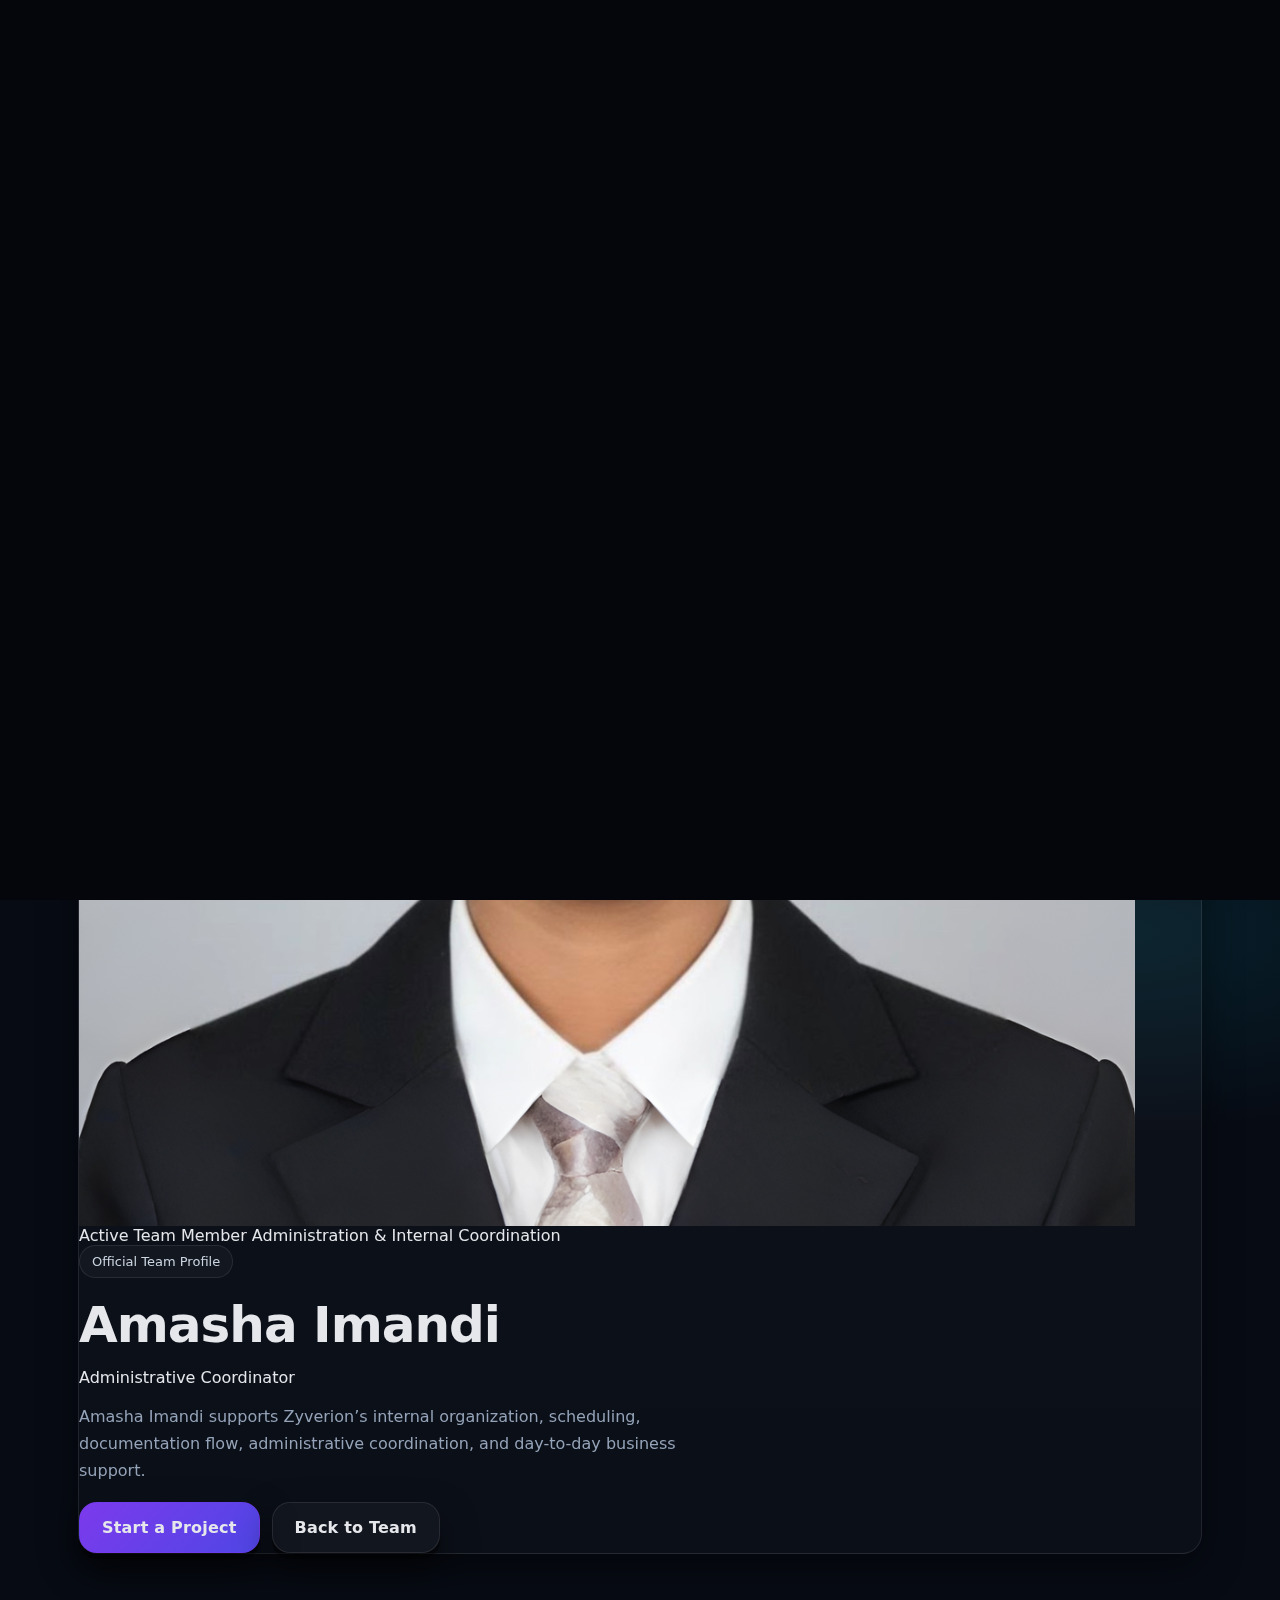
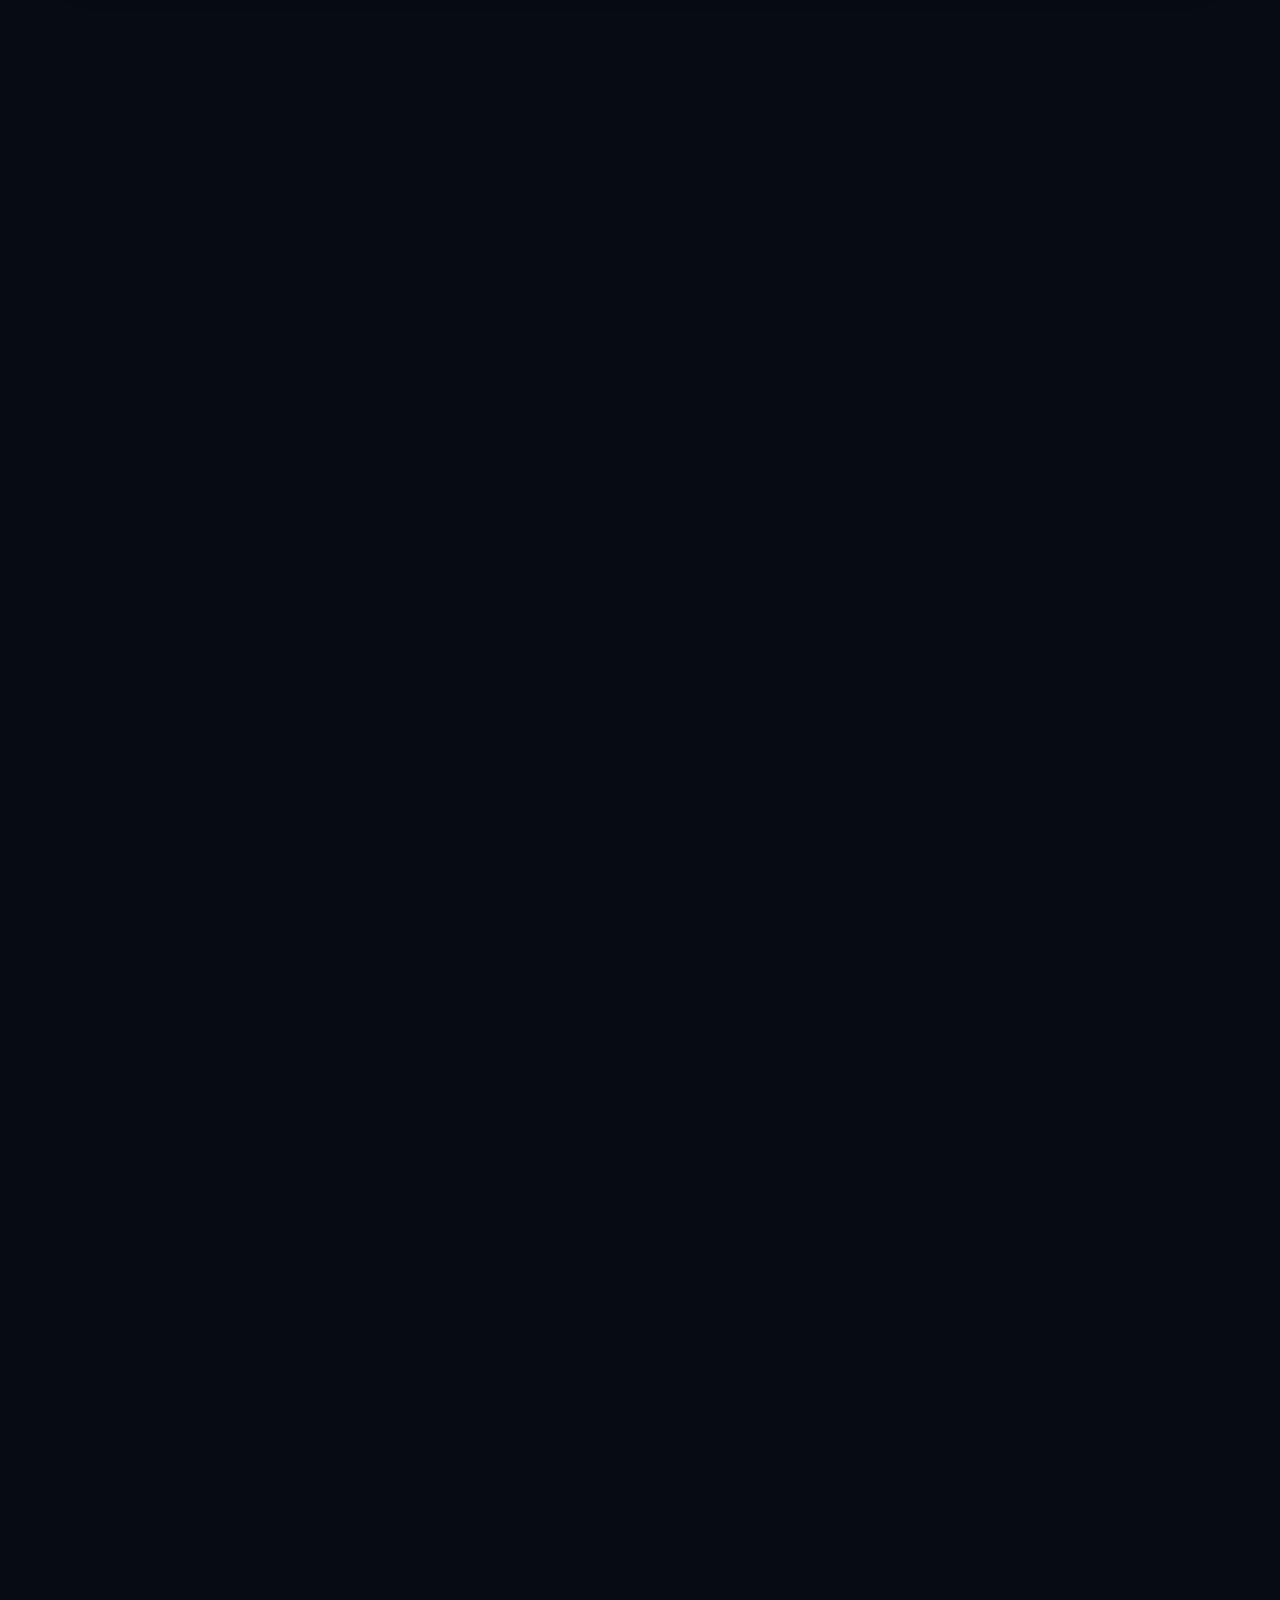
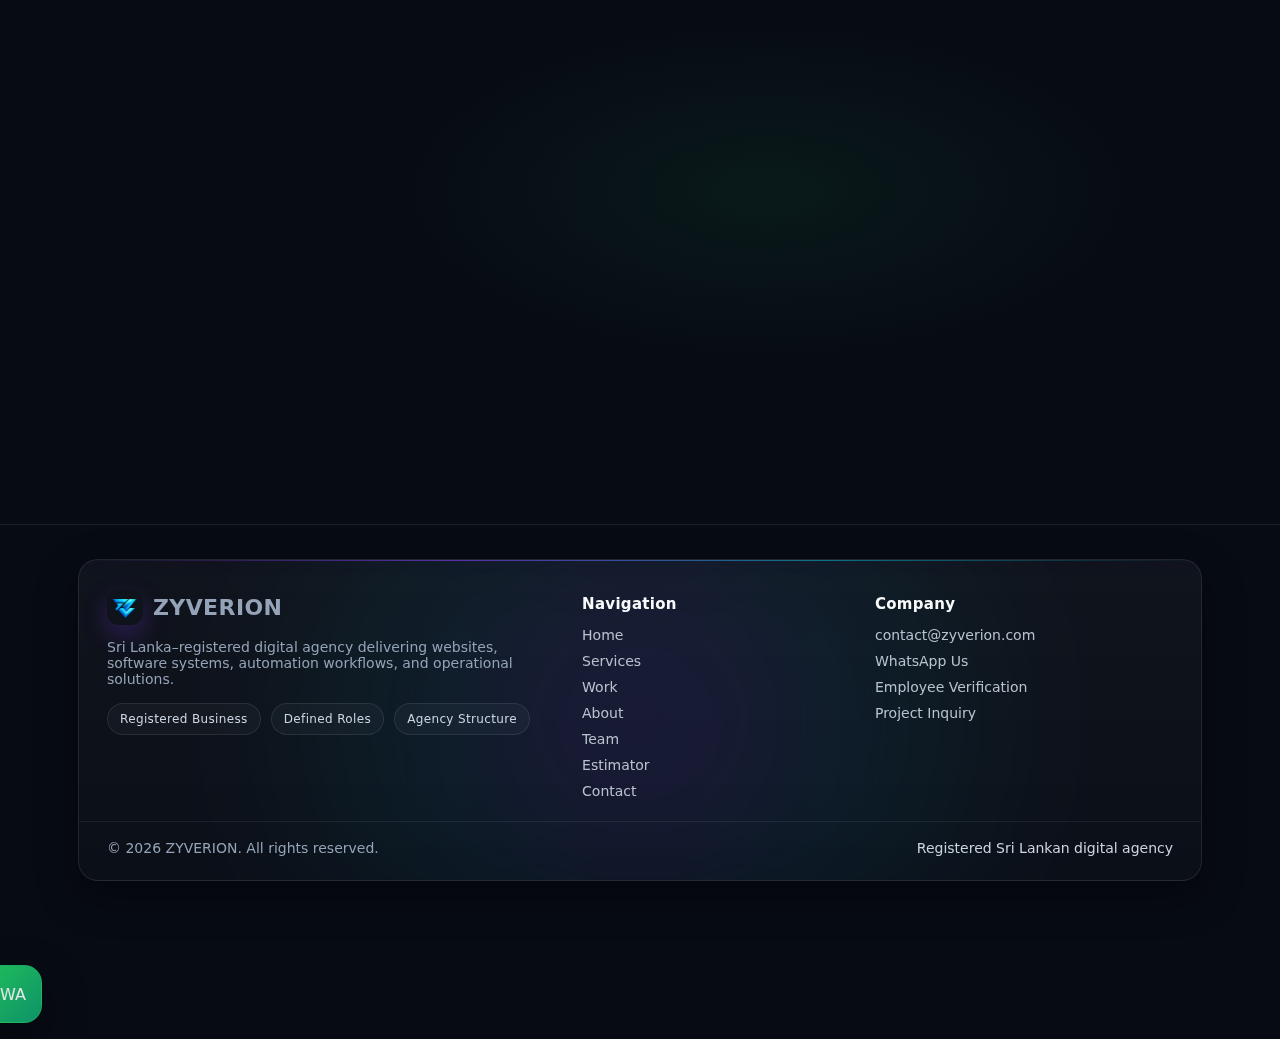
<file: team-amasha.html>
<!doctype html>
<html lang="en">
<head>
  <meta charset="utf-8" />
  <meta name="viewport" content="width=device-width,initial-scale=1" />
  <title>Amasha Imandi | Team | ZYVERION</title>
  <link rel="canonical" href="https://zyverion.com/team-amasha.html">
  <link rel="icon" href="/favicon.png" sizes="48x48" type="image/png">
  <link rel="apple-touch-icon" href="/favicon.png">

  <meta name="description" content="Official public team profile for Amasha Imandi, Administrative Coordinator of ZYVERION SOLUTIONS.">
  <meta property="og:title" content="Amasha Imandi | Team | ZYVERION">
  <meta property="og:description" content="Official public team profile for Amasha Imandi, Administrative Coordinator of ZYVERION SOLUTIONS.">
  <meta property="og:type" content="website">
  <meta property="og:url" content="https://zyverion.com/team-amasha.html">
  <meta property="og:image" content="https://zyverion.com/assets/img/og-cover.jpg">

  <meta name="twitter:card" content="summary_large_image">
  <meta name="twitter:title" content="Amasha Imandi | Team | ZYVERION">
  <meta name="twitter:description" content="Official public team profile for Amasha Imandi, Administrative Coordinator of ZYVERION SOLUTIONS.">
  <meta name="twitter:image" content="https://zyverion.com/assets/img/og-cover.jpg">

  <link rel="stylesheet" href="assets/css/style.css?v=43">
</head>
<body>
  <div id="introFX" class="intro-fx" aria-hidden="true">
    <div class="lightning l1"></div>
    <div class="lightning l2"></div>
    <div class="lightning l3"></div>
    <div class="flash"></div>
  </div>

  <header class="nav nav-upgrade">
    <div class="container nav-inner nav-upgrade-inner">
      <a class="brand" href="index.html">
        <img class="brand-logo" src="assets/img/logo.png" alt="ZYVERION logo">
        <span>ZYVERION</span>
      </a>

      <button class="hamburger-btn" id="hamburgerBtn" type="button" aria-label="Open menu" aria-expanded="false" aria-controls="mobileMenu">
        <span class="hamburger-line line-1"></span>
        <span class="hamburger-line line-2"></span>
        <span class="hamburger-line line-3"></span>
      </button>

      <nav class="menu menu-upgrade" id="mobileMenu">
        <a href="index.html">Home</a>
        <a href="services.html">Services</a>
        <a href="projects.html">Work</a>
        <a href="about.html">About</a>
        <a class="active" href="team.html">Team</a>
        <a href="estimator.html">Estimator</a>
        <a href="contact.html">Contact</a>
      </nav>
    </div>
  </header>

  <main>
    <section class="section">
      <div class="container">
        <div class="panel profile-hero-panel">
          <div class="profile-hero-grid">
            <div class="profile-hero-photo-wrap">
              <div class="profile-hero-photo-card">
                <img src="assets/img/team/amasha.jpg" alt="Amasha Imandi" class="profile-hero-photo">
              </div>

              <div class="profile-hero-badge-row">
                <span class="profile-status-badge">Active Team Member</span>
                <span class="profile-status-badge secondary-badge">Administration & Internal Coordination</span>
              </div>
            </div>

            <div class="profile-hero-copy">
              <span class="eyebrow">Official Team Profile</span>
              <h1 class="h1 profile-name">Amasha Imandi</h1>
              <p class="profile-role">Administrative Coordinator</p>
              <p class="lead profile-lead">
                Amasha Imandi supports Zyverion’s internal organization, scheduling,
                documentation flow, administrative coordination, and day-to-day business support.
              </p>

              <div class="btnrow">
                <a class="btn primary" href="contact.html">Start a Project</a>
                <a class="btn" href="team.html">Back to Team</a>
              </div>
            </div>
          </div>
        </div>
      </div>
    </section>

    <section class="section">
      <div class="container">
        <div class="panel profile-detail-panel">
          <div class="section-head">
            <span class="eyebrow">Profile Overview</span>
            <h2>Administrative support and internal organization</h2>
            <p>
              This profile represents the public-facing administrative coordination role of Amasha Imandi
              within Zyverion’s internal support structure.
            </p>
          </div>

          <div class="profile-meta-grid">
            <div class="profile-meta-card">
              <strong>Full Name</strong>
              <span>Amasha Imandi</span>
            </div>

            <div class="profile-meta-card">
              <strong>Role</strong>
              <span>Administrative Coordinator</span>
            </div>

            <div class="profile-meta-card">
              <strong>Department</strong>
              <span>Administration & Internal Coordination</span>
            </div>

            <div class="profile-meta-card">
              <strong>Status</strong>
              <span>Active</span>
            </div>

            <div class="profile-meta-card">
              <strong>Company</strong>
              <span>ZYVERION SOLUTIONS</span>
            </div>

            <div class="profile-meta-card">
              <strong>Official Email</strong>
              <span>contact@zyverion.com</span>
            </div>

            <div class="profile-meta-card">
              <strong>Official Phone</strong>
              <span>+94 77 587 7952</span>
            </div>

            <div class="profile-meta-card">
              <strong>Business Registration</strong>
              <span>WP/GAM/JE/2026/00122</span>
            </div>
          </div>
        </div>
      </div>
    </section>

    <section class="section">
      <div class="container">
        <div class="section-head">
          <span class="eyebrow">Areas of Responsibility</span>
          <h2>What this role supports inside Zyverion</h2>
          <p>
            As Administrative Coordinator, this role supports internal order,
            administrative continuity, scheduling, and smoother day-to-day coordination.
          </p>
        </div>

        <div class="grid grid-2">
          <div class="panel why-card">
            <div class="why-icon">📅</div>
            <h3 class="card-title">Scheduling Support</h3>
            <p class="card-text">
              Supports scheduling flow and better organization across internal planning and day-to-day activity.
            </p>
          </div>

          <div class="panel why-card">
            <div class="why-icon">📄</div>
            <h3 class="card-title">Document Handling</h3>
            <p class="card-text">
              Supports smoother administrative document flow, records handling, and business-side organization.
            </p>
          </div>

          <div class="panel why-card">
            <div class="why-icon">🧩</div>
            <h3 class="card-title">Internal Coordination</h3>
            <p class="card-text">
              Helps maintain clearer internal coordination and better support across routine operational movement.
            </p>
          </div>

          <div class="panel why-card">
            <div class="why-icon">🏢</div>
            <h3 class="card-title">Administrative Stability</h3>
            <p class="card-text">
              Contributes to a more organized, reliable, and professional business support structure.
            </p>
          </div>
        </div>
      </div>
    </section>
    <section class="section">
      <div class="container">
        <div class="panel home-about-preview">
          <div class="home-about-copy">
            <span class="eyebrow">Official Note</span>
            <h2>Public-facing administrative profile</h2>
            <p class="card-text">
              This page exists as an official public team profile for administrative visibility
              and stronger Zyverion business trust structure.
            </p>
            <p class="card-text">
              For badge verification, identity confirmation, or official staff validation,
              use the employee verification page.
            </p>

            <div class="btnrow">
              <a class="btn primary" href="verify.html">Employee Verification</a>
              <a class="btn" href="team.html">Back to Team</a>
            </div>
          </div>

          <div class="home-about-side">
            <div class="home-about-mini-card">
              <strong>Position</strong>
              <span>Administrative Coordinator</span>
            </div>

            <div class="home-about-mini-card">
              <strong>Function</strong>
              <span>Scheduling, documents, internal organization, and day-to-day administrative support</span>
            </div>

            <div class="home-about-mini-card">
              <strong>Business Role</strong>
              <span>Public-facing administrative support profile within the Zyverion team structure</span>
            </div>
          </div>
        </div>
      </div>
    </section>

    <section class="section final-cta">
      <div class="container">
        <div class="panel cta-panel home-final-cta">
          <span class="eyebrow">Connect With ZYVERION</span>
          <h2>Move forward with a more organized business process.</h2>
          <p class="card-text">
            Zyverion supports websites, software systems, automation workflows,
            and business operations through serious and structured handling.
          </p>

          <div class="btnrow center-btns">
            <a class="btn primary" href="contact.html">Start a Project</a>
            <a class="btn" href="team.html">Meet the Team</a>
          </div>
        </div>
      </div>
    </section>
  </main>

  <footer class="footer footer-upgrade">
    <div class="container">
      <div class="panel footer-card footer-pro">
        <div class="footer-topline"></div>

        <div class="footer-main">
          <div class="footer-col footer-brand-col">
            <div class="brand footer-brand">
              <img class="brand-logo" src="assets/img/logo.png" alt="ZYVERION logo">
              <span>ZYVERION</span>
            </div>

            <p class="footer-text">
              Sri Lanka–registered digital agency delivering websites, software systems, automation workflows, and operational solutions.
            </p>

            <div class="footer-badge-row">
              <span class="footer-badge">Registered Business</span>
              <span class="footer-badge">Defined Roles</span>
              <span class="footer-badge">Agency Structure</span>
            </div>
          </div>

          <div class="footer-col">
            <h4 class="footer-title">Navigation</h4>
            <div class="footer-links footer-links-stack">
              <a href="index.html">Home</a>
              <a href="services.html">Services</a>
              <a href="projects.html">Work</a>
              <a href="about.html">About</a>
              <a href="team.html">Team</a>
              <a href="estimator.html">Estimator</a>
              <a href="contact.html">Contact</a>
            </div>
          </div>

          <div class="footer-col">
            <h4 class="footer-title">Company</h4>
            <div class="footer-links footer-links-stack">
              <a href="mailto:contact@zyverion.com">contact@zyverion.com</a>
              <a href="https://wa.me/94775877952?text=Hi%20ZYVERION%2C%20I%20want%20to%20start%20a%20project." target="_blank" rel="noopener">WhatsApp Us</a>
              <a href="verify.html">Employee Verification</a>
              <a href="contact.html">Project Inquiry</a>
            </div>
          </div>
        </div>

        <div class="footer-bottom footer-bottom-pro">
          <span>© <span id="y"></span> ZYVERION. All rights reserved.</span>
          <span class="footer-bottom-note">Registered Sri Lankan digital agency</span>
        </div>
      </div>
    </div>
  </footer>

  <a class="whatsapp-fab" href="https://wa.me/94775877952?text=Hi%20ZYVERION%2C%20I%20want%20to%20start%20a%20project." target="_blank" rel="noopener" aria-label="WhatsApp ZYVERION">
    <span>WA</span>
  </a>

  <script>
    const y = document.getElementById("y");
    if (y) y.textContent = new Date().getFullYear();
  </script>
  <script src="assets/js/main.js?v=8"></script>
</body>
</html>
</file>
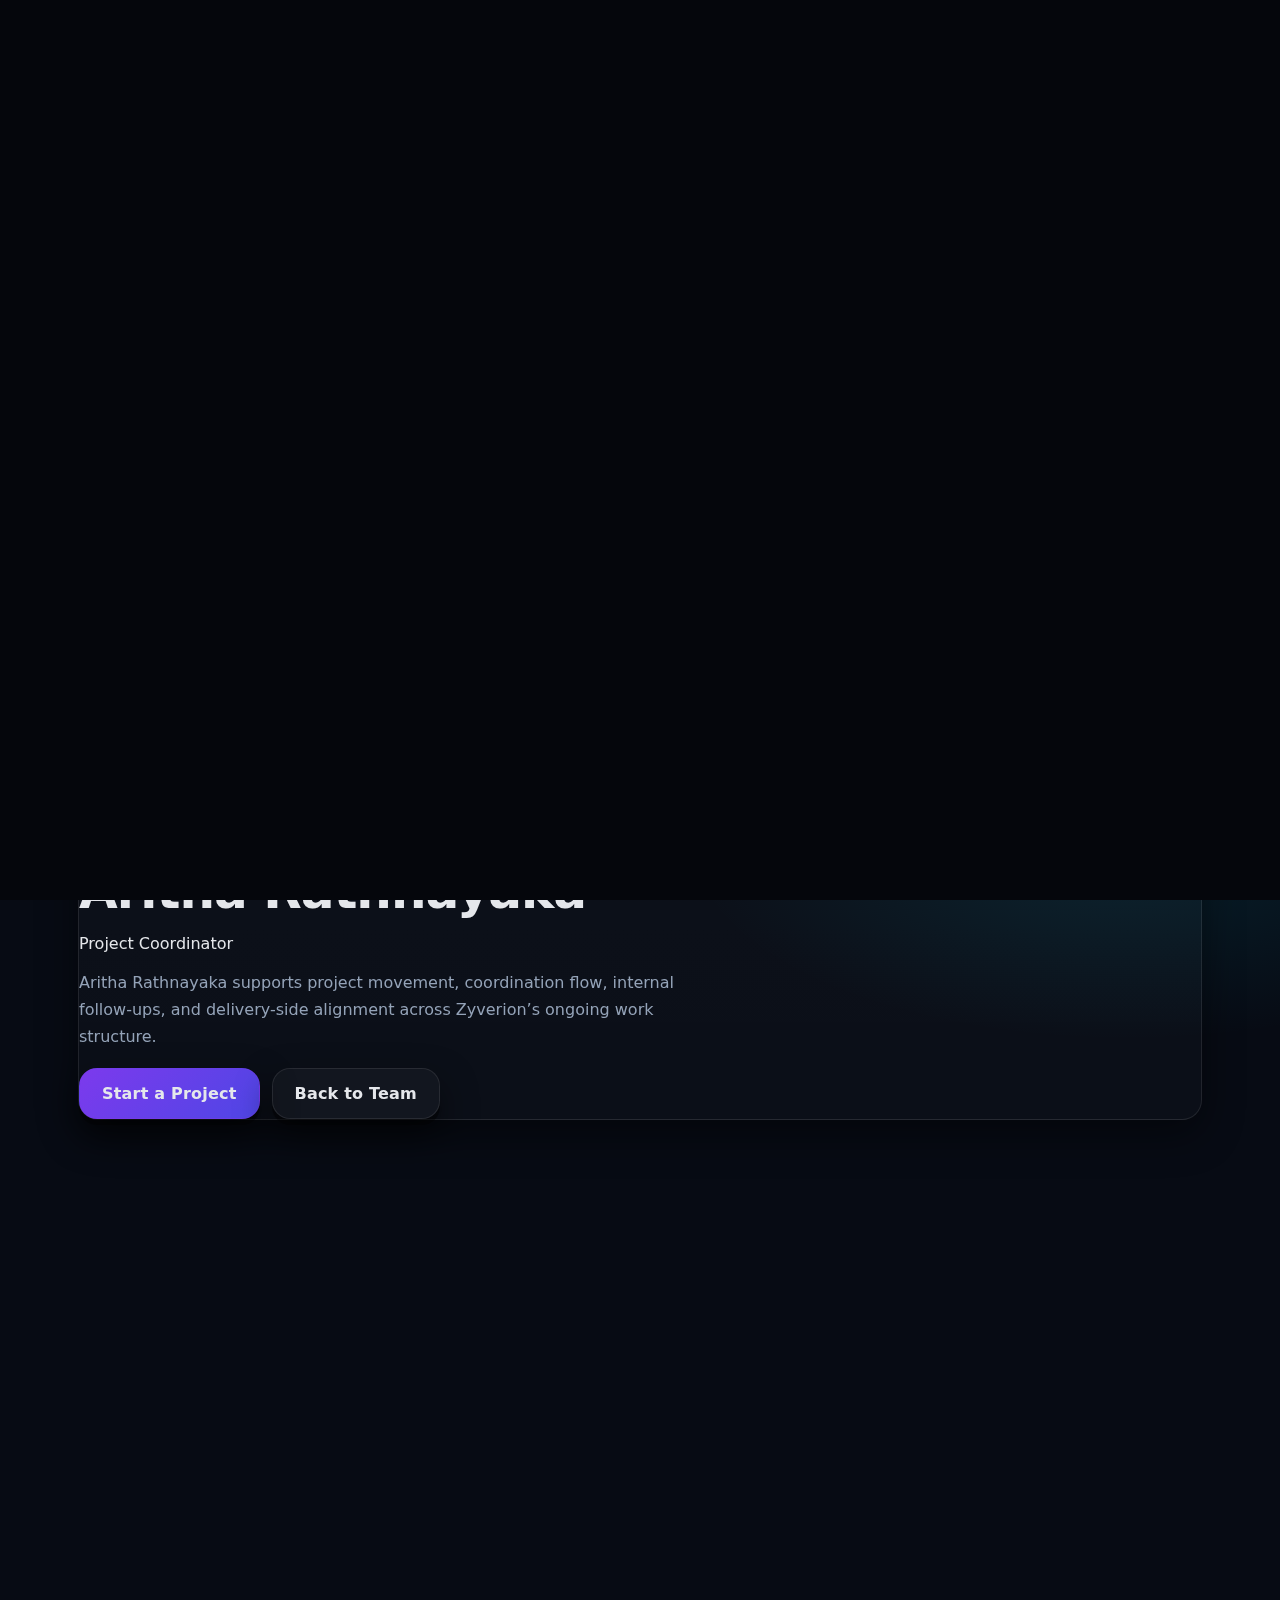
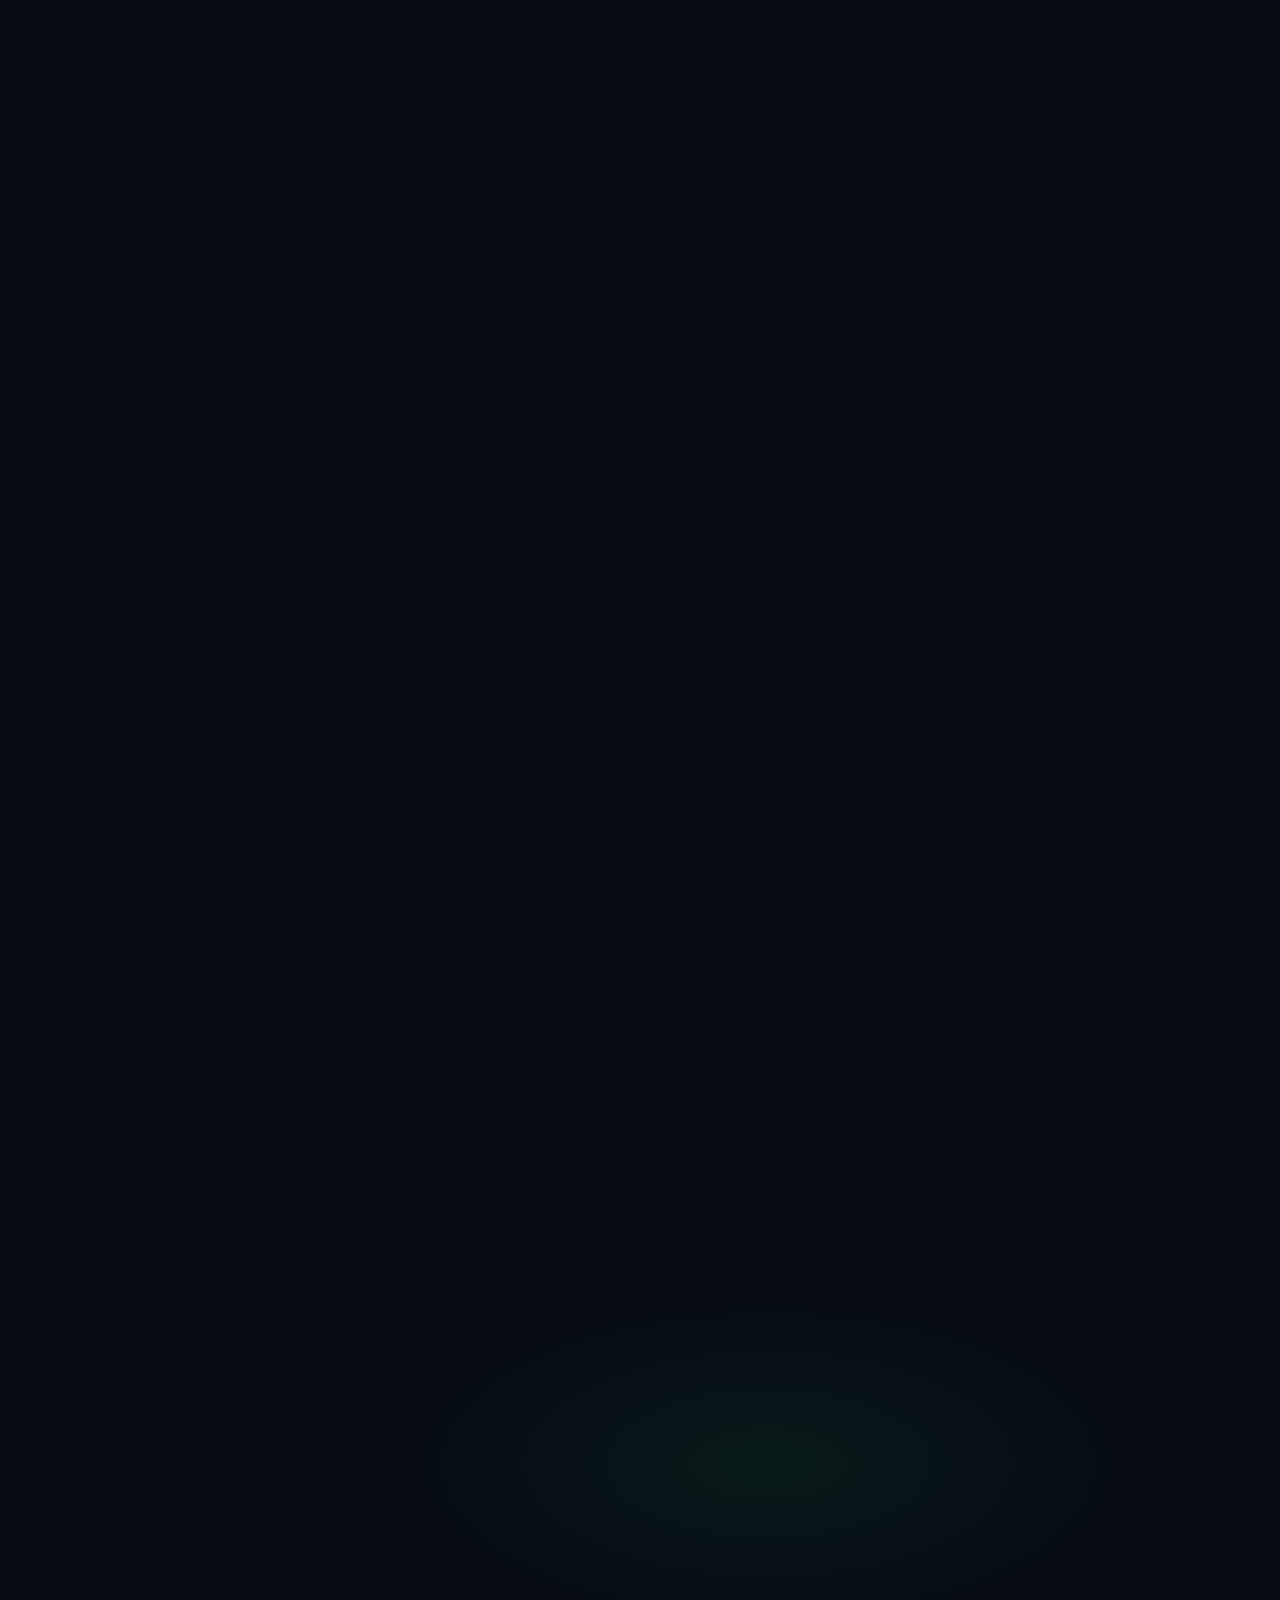
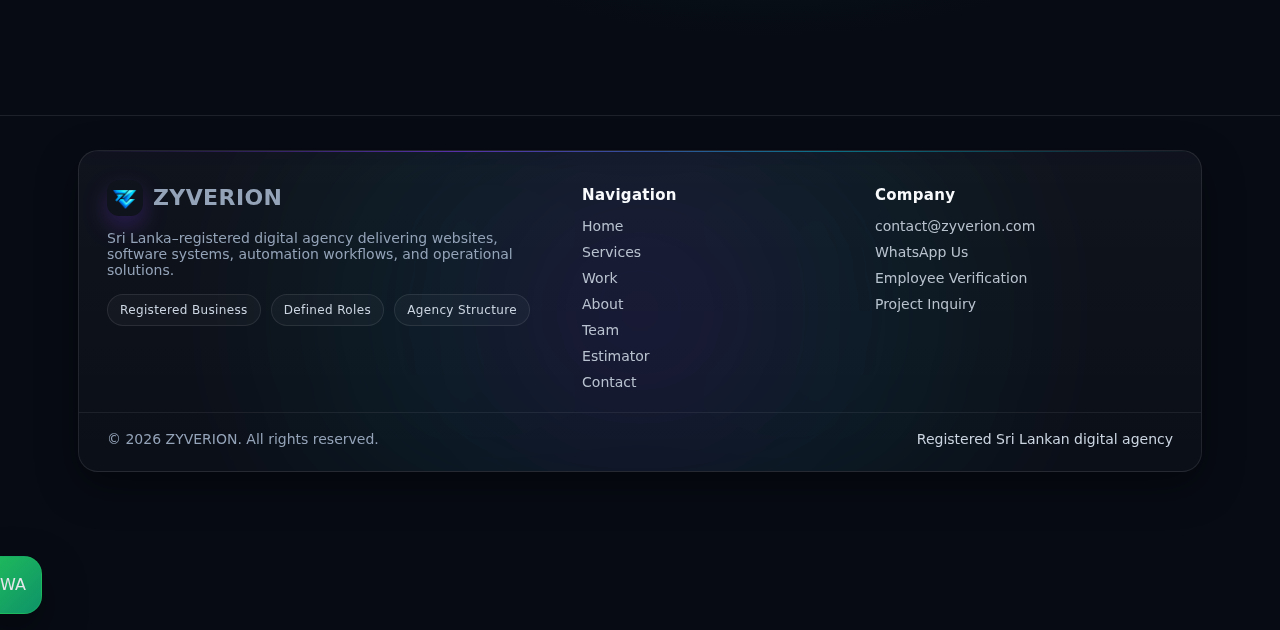
<file: team-aritha.html>
<!doctype html>
<html lang="en">
<head>
  <meta charset="utf-8" />
  <meta name="viewport" content="width=device-width,initial-scale=1" />
  <title>Aritha Rathnayaka | Team | ZYVERION</title>
  <link rel="canonical" href="https://zyverion.com/team-aritha.html">
  <link rel="icon" href="/favicon.png" sizes="48x48" type="image/png">
  <link rel="apple-touch-icon" href="/favicon.png">

  <meta name="description" content="Official public team profile for Aritha Rathnayaka, Project Coordinator of ZYVERION SOLUTIONS.">
  <meta property="og:title" content="Aritha Rathnayaka | Team | ZYVERION">
  <meta property="og:description" content="Official public team profile for Aritha Rathnayaka, Project Coordinator of ZYVERION SOLUTIONS.">
  <meta property="og:type" content="website">
  <meta property="og:url" content="https://zyverion.com/team-aritha.html">
  <meta property="og:image" content="https://zyverion.com/assets/img/og-cover.jpg">

  <meta name="twitter:card" content="summary_large_image">
  <meta name="twitter:title" content="Aritha Rathnayaka | Team | ZYVERION">
  <meta name="twitter:description" content="Official public team profile for Aritha Rathnayaka, Project Coordinator of ZYVERION SOLUTIONS.">
  <meta name="twitter:image" content="https://zyverion.com/assets/img/og-cover.jpg">

  <link rel="stylesheet" href="assets/css/style.css?v=43">
</head>
<body>
  <div id="introFX" class="intro-fx" aria-hidden="true">
    <div class="lightning l1"></div>
    <div class="lightning l2"></div>
    <div class="lightning l3"></div>
    <div class="flash"></div>
  </div>

  <header class="nav nav-upgrade">
    <div class="container nav-inner nav-upgrade-inner">
      <a class="brand" href="index.html">
        <img class="brand-logo" src="assets/img/logo.png" alt="ZYVERION logo">
        <span>ZYVERION</span>
      </a>

      <button class="hamburger-btn" id="hamburgerBtn" type="button" aria-label="Open menu" aria-expanded="false" aria-controls="mobileMenu">
        <span class="hamburger-line line-1"></span>
        <span class="hamburger-line line-2"></span>
        <span class="hamburger-line line-3"></span>
      </button>

      <nav class="menu menu-upgrade" id="mobileMenu">
        <a href="index.html">Home</a>
        <a href="services.html">Services</a>
        <a href="projects.html">Work</a>
        <a href="about.html">About</a>
        <a class="active" href="team.html">Team</a>
        <a href="estimator.html">Estimator</a>
        <a href="contact.html">Contact</a>
      </nav>
    </div>
  </header>

  <main>
    <!-- HERO -->
    <section class="section">
      <div class="container">
        <div class="panel profile-hero-panel">
          <div class="profile-hero-grid">
            <div class="profile-hero-photo-wrap">
              <div class="profile-hero-photo-card">
                <img src="assets/img/team/aritha.jpg" alt="Aritha Rathnayaka" class="profile-hero-photo">
              </div>

              <div class="profile-hero-badge-row">
                <span class="profile-status-badge">Active Team Member</span>
                <span class="profile-status-badge secondary-badge">Project Coordination</span>
              </div>
            </div>

            <div class="profile-hero-copy">
              <span class="eyebrow">Official Team Profile</span>
              <h1 class="h1 profile-name">Aritha Rathnayaka</h1>
              <p class="profile-role">Project Coordinator</p>
              <p class="lead profile-lead">
                Aritha Rathnayaka supports project movement, coordination flow, internal follow-ups,
                and delivery-side alignment across Zyverion’s ongoing work structure.
              </p>

              <div class="btnrow">
                <a class="btn primary" href="contact.html">Start a Project</a>
                <a class="btn" href="team.html">Back to Team</a>
              </div>
            </div>
          </div>
        </div>
      </div>
    </section>

    <!-- PROFILE DETAILS -->
    <section class="section">
      <div class="container">
        <div class="panel profile-detail-panel">
          <div class="section-head">
            <span class="eyebrow">Profile Overview</span>
            <h2>Project movement and coordination support</h2>
            <p>
              This profile represents the public-facing project coordination role of Aritha Rathnayaka
              within Zyverion’s delivery and execution structure.
            </p>
          </div>

          <div class="profile-meta-grid">
            <div class="profile-meta-card">
              <strong>Full Name</strong>
              <span>Aritha Rathnayaka</span>
            </div>

            <div class="profile-meta-card">
              <strong>Role</strong>
              <span>Project Coordinator</span>
            </div>

            <div class="profile-meta-card">
              <strong>Department</strong>
              <span>Project Coordination</span>
            </div>

            <div class="profile-meta-card">
              <strong>Status</strong>
              <span>Active</span>
            </div>

            <div class="profile-meta-card">
              <strong>Company</strong>
              <span>ZYVERION SOLUTIONS</span>
            </div>

            <div class="profile-meta-card">
              <strong>Official Email</strong>
              <span>contact@zyverion.com</span>
            </div>

            <div class="profile-meta-card">
              <strong>Official Phone</strong>
              <span>+94 77 587 7952</span>
            </div>

            <div class="profile-meta-card">
              <strong>Business Registration</strong>
              <span>WP/GAM/JE/2026/00122</span>
            </div>
          </div>
        </div>
      </div>
    </section>

    <!-- RESPONSIBILITIES -->
    <section class="section">
      <div class="container">
        <div class="section-head">
          <span class="eyebrow">Areas of Responsibility</span>
          <h2>What this role supports inside Zyverion</h2>
          <p>
            As Project Coordinator, this role supports task movement, follow-up structure,
            communication continuity, and smoother delivery alignment.
          </p>
        </div>

        <div class="grid grid-2">
          <div class="panel why-card">
            <div class="why-icon">📁</div>
            <h3 class="card-title">Project Coordination</h3>
            <p class="card-text">
              Supports project movement and better organization between planned work and active execution.
            </p>
          </div>

          <div class="panel why-card">
            <div class="why-icon">🔄</div>
            <h3 class="card-title">Follow-up Flow</h3>
            <p class="card-text">
              Helps maintain smoother follow-up movement across project tasks and internal coordination.
            </p>
          </div>

          <div class="panel why-card">
            <div class="why-icon">🤝</div>
            <h3 class="card-title">Delivery Alignment</h3>
            <p class="card-text">
              Supports better alignment between what needs to be delivered and how work is moving internally.
            </p>
          </div>

          <div class="panel why-card">
            <div class="why-icon">⚙️</div>
            <h3 class="card-title">Execution Support</h3>
            <p class="card-text">
              Contributes to more organized project handling and smoother delivery-side support.
            </p>
          </div>
        </div>
      </div>
    </section>
    <!-- OFFICIAL NOTE -->
    <section class="section">
      <div class="container">
        <div class="panel home-about-preview">
          <div class="home-about-copy">
            <span class="eyebrow">Official Note</span>
            <h2>Public-facing coordination profile</h2>
            <p class="card-text">
              This page exists as an official public team profile for delivery visibility
              and stronger Zyverion business trust structure.
            </p>
            <p class="card-text">
              For badge verification, identity confirmation, or official staff validation,
              use the employee verification page.
            </p>

            <div class="btnrow">
              <a class="btn primary" href="verify.html">Employee Verification</a>
              <a class="btn" href="team.html">Back to Team</a>
            </div>
          </div>

          <div class="home-about-side">
            <div class="home-about-mini-card">
              <strong>Position</strong>
              <span>Project Coordinator</span>
            </div>

            <div class="home-about-mini-card">
              <strong>Function</strong>
              <span>Project movement, coordination support, follow-up structure, and delivery alignment</span>
            </div>

            <div class="home-about-mini-card">
              <strong>Business Role</strong>
              <span>Public-facing coordination profile within the Zyverion team structure</span>
            </div>
          </div>
        </div>
      </div>
    </section>

    <!-- CTA -->
    <section class="section final-cta">
      <div class="container">
        <div class="panel cta-panel home-final-cta">
          <span class="eyebrow">Connect With ZYVERION</span>
          <h2>Move forward with a more organized project experience.</h2>
          <p class="card-text">
            Zyverion supports websites, software systems, automation workflows,
            and business operations through serious and structured project handling.
          </p>

          <div class="btnrow center-btns">
            <a class="btn primary" href="contact.html">Start a Project</a>
            <a class="btn" href="team.html">Meet the Team</a>
          </div>
        </div>
      </div>
    </section>
  </main>

  <footer class="footer footer-upgrade">
    <div class="container">
      <div class="panel footer-card footer-pro">
        <div class="footer-topline"></div>

        <div class="footer-main">
          <div class="footer-col footer-brand-col">
            <div class="brand footer-brand">
              <img class="brand-logo" src="assets/img/logo.png" alt="ZYVERION logo">
              <span>ZYVERION</span>
            </div>

            <p class="footer-text">
              Sri Lanka–registered digital agency delivering websites, software systems, automation workflows, and operational solutions.
            </p>

            <div class="footer-badge-row">
              <span class="footer-badge">Registered Business</span>
              <span class="footer-badge">Defined Roles</span>
              <span class="footer-badge">Agency Structure</span>
            </div>
          </div>

          <div class="footer-col">
            <h4 class="footer-title">Navigation</h4>
            <div class="footer-links footer-links-stack">
              <a href="index.html">Home</a>
              <a href="services.html">Services</a>
              <a href="projects.html">Work</a>
              <a href="about.html">About</a>
              <a href="team.html">Team</a>
              <a href="estimator.html">Estimator</a>
              <a href="contact.html">Contact</a>
            </div>
          </div>

          <div class="footer-col">
            <h4 class="footer-title">Company</h4>
            <div class="footer-links footer-links-stack">
              <a href="mailto:contact@zyverion.com">contact@zyverion.com</a>
              <a href="https://wa.me/94775877952?text=Hi%20ZYVERION%2C%20I%20want%20to%20start%20a%20project." target="_blank" rel="noopener">WhatsApp Us</a>
              <a href="verify.html">Employee Verification</a>
              <a href="contact.html">Project Inquiry</a>
            </div>
          </div>
        </div>

        <div class="footer-bottom footer-bottom-pro">
          <span>© <span id="y"></span> ZYVERION. All rights reserved.</span>
          <span class="footer-bottom-note">Registered Sri Lankan digital agency</span>
        </div>
      </div>
    </div>
  </footer>

  <a class="whatsapp-fab" href="https://wa.me/94775877952?text=Hi%20ZYVERION%2C%20I%20want%20to%20start%20a%20project." target="_blank" rel="noopener" aria-label="WhatsApp ZYVERION">
    <span>WA</span>
  </a>

  <script>
    const y = document.getElementById("y");
    if (y) y.textContent = new Date().getFullYear();
  </script>
  <script src="assets/js/main.js?v=8"></script>
</body>
</html>
</file>
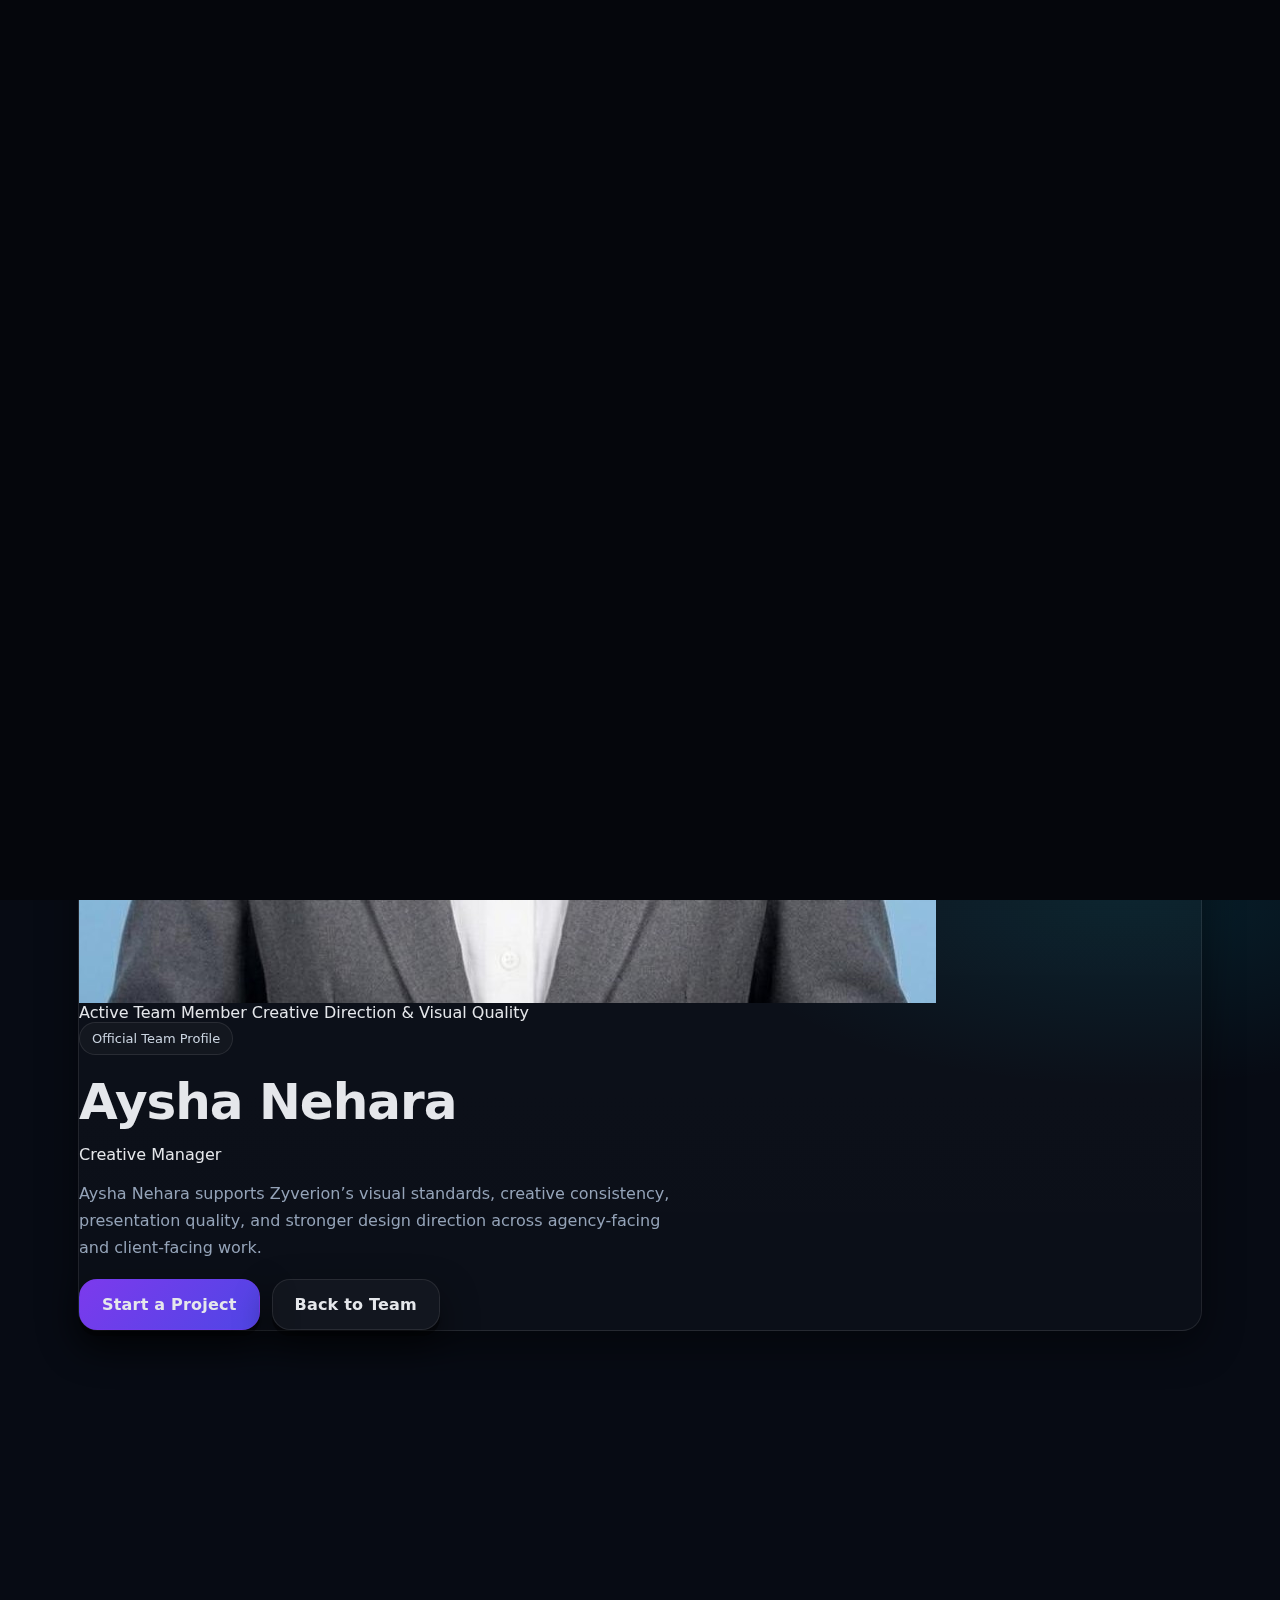
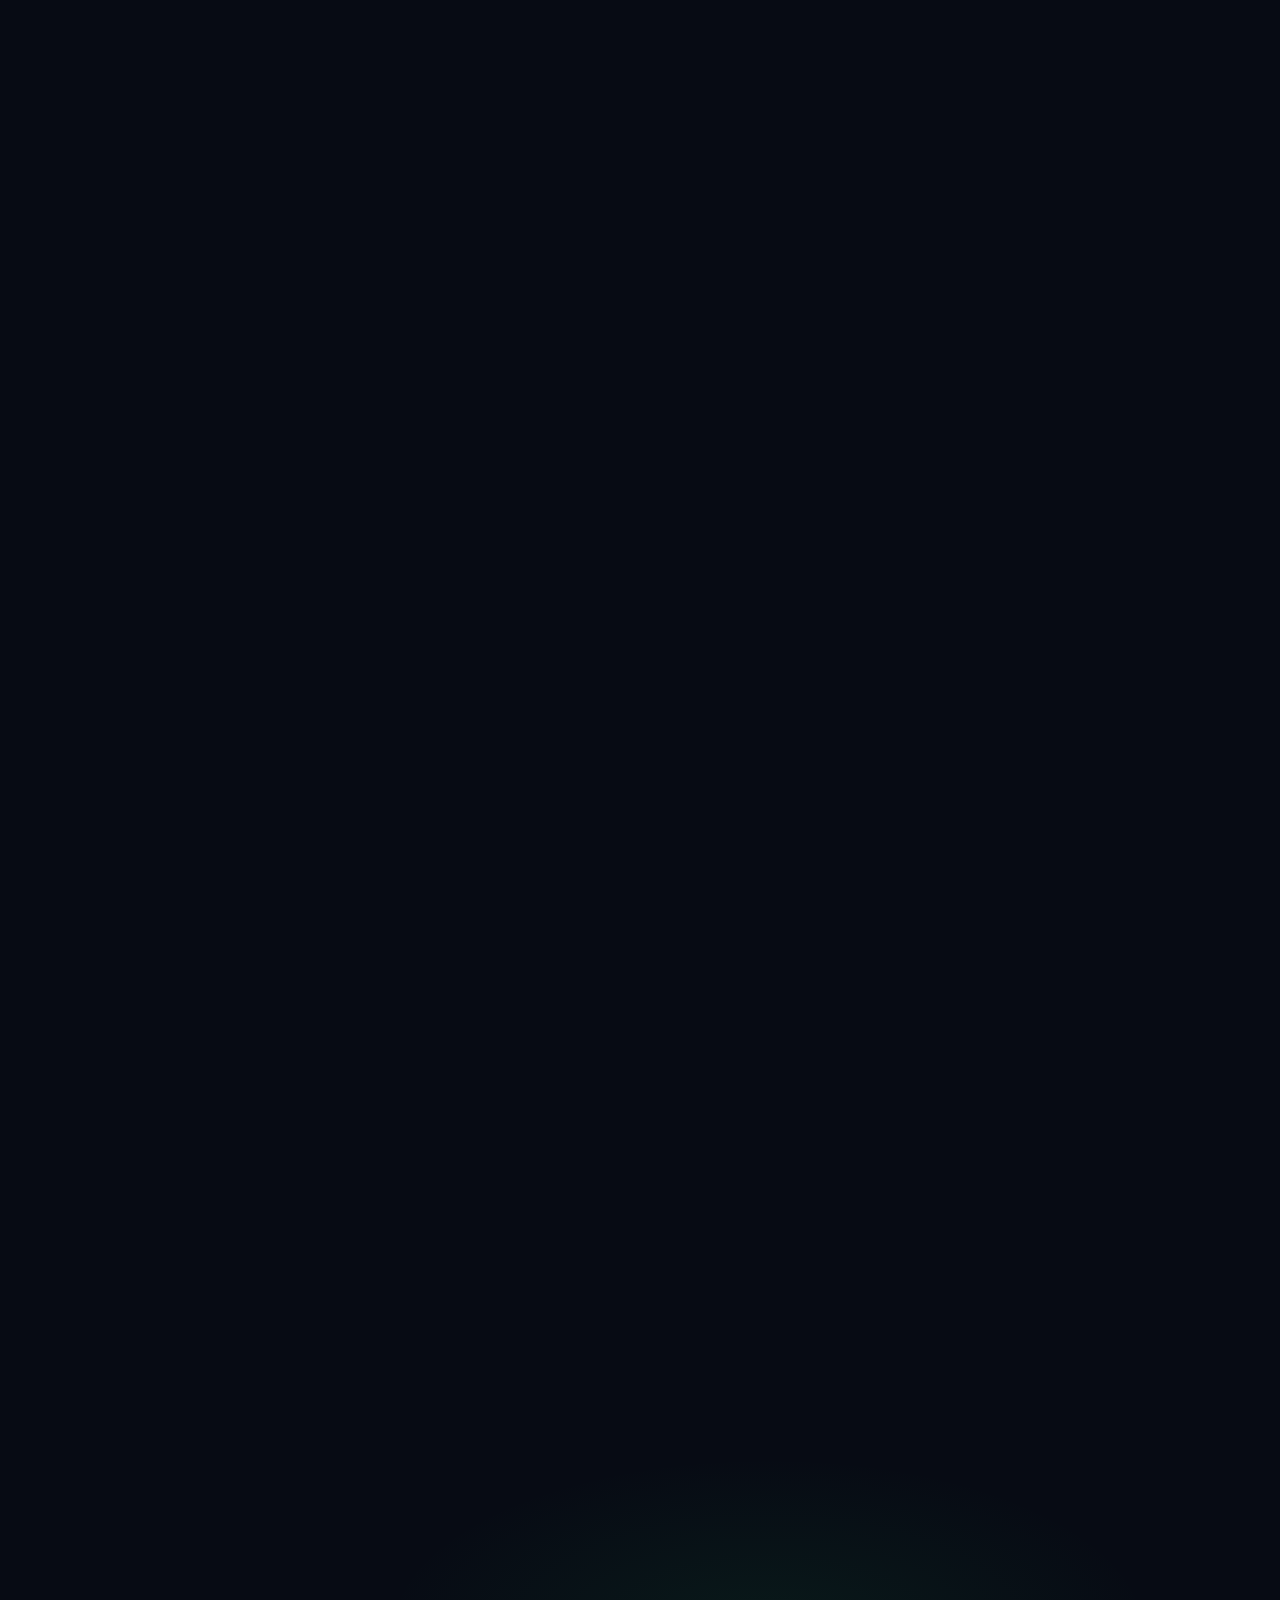
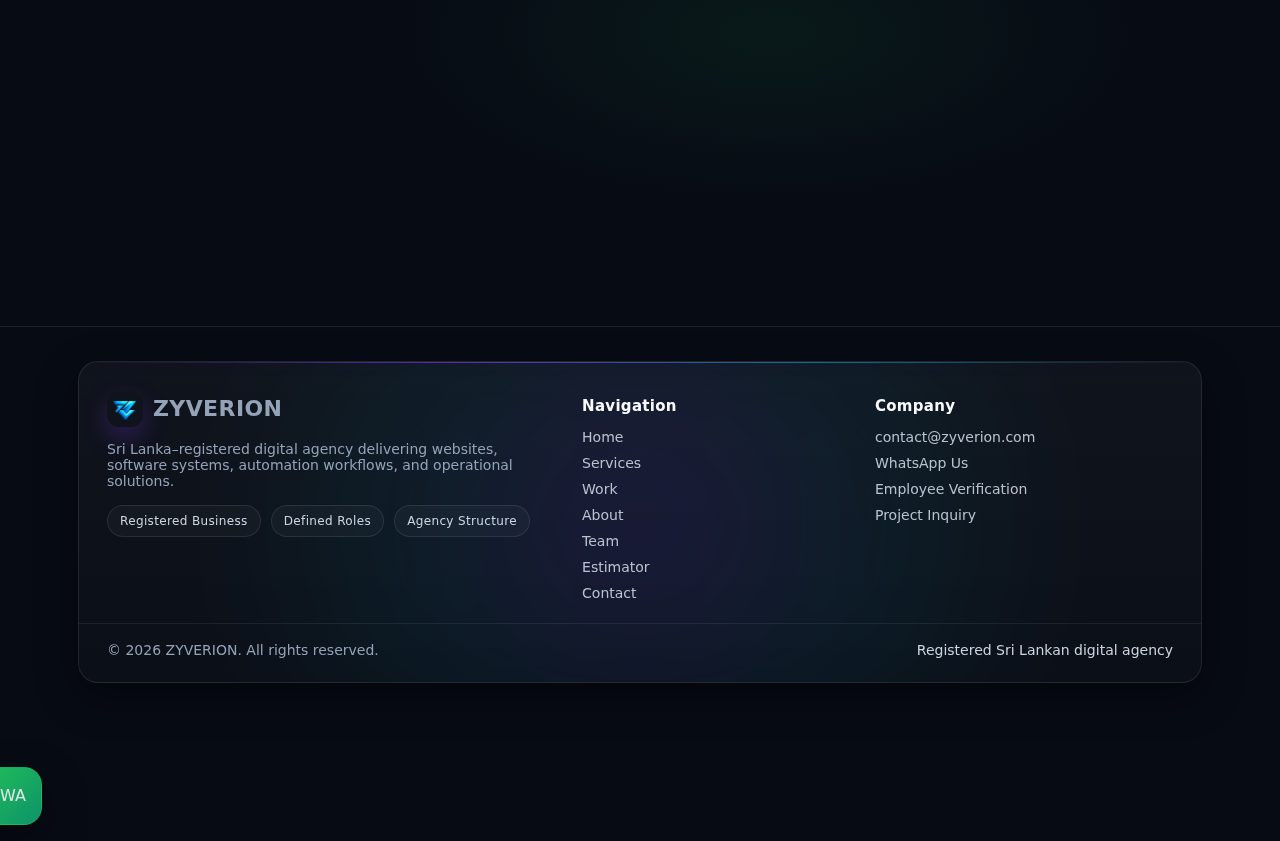
<file: team-aysha.html>
<!doctype html>
<html lang="en">
<head>
  <meta charset="utf-8" />
  <meta name="viewport" content="width=device-width,initial-scale=1" />
  <title>Aysha Nehara | Team | ZYVERION</title>
  <link rel="canonical" href="https://zyverion.com/team-aysha.html">
  <link rel="icon" href="/favicon.png" sizes="48x48" type="image/png">
  <link rel="apple-touch-icon" href="/favicon.png">

  <meta name="description" content="Official public team profile for Aysha Nehara, Creative Manager of ZYVERION SOLUTIONS.">
  <meta property="og:title" content="Aysha Nehara | Team | ZYVERION">
  <meta property="og:description" content="Official public team profile for Aysha Nehara, Creative Manager of ZYVERION SOLUTIONS.">
  <meta property="og:type" content="website">
  <meta property="og:url" content="https://zyverion.com/team-aysha.html">
  <meta property="og:image" content="https://zyverion.com/assets/img/og-cover.jpg">

  <meta name="twitter:card" content="summary_large_image">
  <meta name="twitter:title" content="Aysha Nehara | Team | ZYVERION">
  <meta name="twitter:description" content="Official public team profile for Aysha Nehara, Creative Manager of ZYVERION SOLUTIONS.">
  <meta name="twitter:image" content="https://zyverion.com/assets/img/og-cover.jpg">

  <link rel="stylesheet" href="assets/css/style.css?v=43">
</head>
<body>
  <div id="introFX" class="intro-fx" aria-hidden="true">
    <div class="lightning l1"></div>
    <div class="lightning l2"></div>
    <div class="lightning l3"></div>
    <div class="flash"></div>
  </div>

  <header class="nav nav-upgrade">
    <div class="container nav-inner nav-upgrade-inner">
      <a class="brand" href="index.html">
        <img class="brand-logo" src="assets/img/logo.png" alt="ZYVERION logo">
        <span>ZYVERION</span>
      </a>

      <button class="hamburger-btn" id="hamburgerBtn" type="button" aria-label="Open menu" aria-expanded="false" aria-controls="mobileMenu">
        <span class="hamburger-line line-1"></span>
        <span class="hamburger-line line-2"></span>
        <span class="hamburger-line line-3"></span>
      </button>

      <nav class="menu menu-upgrade" id="mobileMenu">
        <a href="index.html">Home</a>
        <a href="services.html">Services</a>
        <a href="projects.html">Work</a>
        <a href="about.html">About</a>
        <a class="active" href="team.html">Team</a>
        <a href="estimator.html">Estimator</a>
        <a href="contact.html">Contact</a>
      </nav>
    </div>
  </header>

  <main>
    <!-- HERO -->
    <section class="section">
      <div class="container">
        <div class="panel profile-hero-panel">
          <div class="profile-hero-grid">
            <div class="profile-hero-photo-wrap">
              <div class="profile-hero-photo-card">
                <img src="assets/img/team/aysha.jpg" alt="Aysha Nehara" class="profile-hero-photo">
              </div>

              <div class="profile-hero-badge-row">
                <span class="profile-status-badge">Active Team Member</span>
                <span class="profile-status-badge secondary-badge">Creative Direction & Visual Quality</span>
              </div>
            </div>

            <div class="profile-hero-copy">
              <span class="eyebrow">Official Team Profile</span>
              <h1 class="h1 profile-name">Aysha Nehara</h1>
              <p class="profile-role">Creative Manager</p>
              <p class="lead profile-lead">
                Aysha Nehara supports Zyverion’s visual standards, creative consistency,
                presentation quality, and stronger design direction across agency-facing and client-facing work.
              </p>

              <div class="btnrow">
                <a class="btn primary" href="contact.html">Start a Project</a>
                <a class="btn" href="team.html">Back to Team</a>
              </div>
            </div>
          </div>
        </div>
      </div>
    </section>

    <!-- PROFILE DETAILS -->
    <section class="section">
      <div class="container">
        <div class="panel profile-detail-panel">
          <div class="section-head">
            <span class="eyebrow">Profile Overview</span>
            <h2>Creative quality and presentation direction</h2>
            <p>
              This profile represents the public-facing creative role of Aysha Nehara
              within Zyverion’s visual quality and presentation structure.
            </p>
          </div>

          <div class="profile-meta-grid">
            <div class="profile-meta-card">
              <strong>Full Name</strong>
              <span>Aysha Nehara</span>
            </div>

            <div class="profile-meta-card">
              <strong>Role</strong>
              <span>Creative Manager</span>
            </div>

            <div class="profile-meta-card">
              <strong>Department</strong>
              <span>Creative Direction & Visual Quality</span>
            </div>

            <div class="profile-meta-card">
              <strong>Status</strong>
              <span>Active</span>
            </div>

            <div class="profile-meta-card">
              <strong>Company</strong>
              <span>ZYVERION SOLUTIONS</span>
            </div>

            <div class="profile-meta-card">
              <strong>Official Email</strong>
              <span>contact@zyverion.com</span>
            </div>

            <div class="profile-meta-card">
              <strong>Official Phone</strong>
              <span>+94 77 587 7952</span>
            </div>

            <div class="profile-meta-card">
              <strong>Business Registration</strong>
              <span>WP/GAM/JE/2026/00122</span>
            </div>
          </div>
        </div>
      </div>
    </section>

    <!-- RESPONSIBILITIES -->
    <section class="section">
      <div class="container">
        <div class="section-head">
          <span class="eyebrow">Areas of Responsibility</span>
          <h2>What this role supports inside Zyverion</h2>
          <p>
            As Creative Manager, this role supports stronger visual quality,
            creative consistency, brand presentation, and agency-side design standards.
          </p>
        </div>

        <div class="grid grid-2">
          <div class="panel why-card">
            <div class="why-icon">🎨</div>
            <h3 class="card-title">Creative Direction</h3>
            <p class="card-text">
              Supports stronger creative direction across visual presentation, layout quality, and design consistency.
            </p>
          </div>

          <div class="panel why-card">
            <div class="why-icon">✨</div>
            <h3 class="card-title">Visual Standards</h3>
            <p class="card-text">
              Helps maintain a cleaner, more polished, and more professional visual standard across agency work.
            </p>
          </div>

          <div class="panel why-card">
            <div class="why-icon">🧩</div>
            <h3 class="card-title">Brand Consistency</h3>
            <p class="card-text">
              Supports better consistency in brand presentation, creative identity, and overall design direction.
            </p>
          </div>

          <div class="panel why-card">
            <div class="why-icon">🖥️</div>
            <h3 class="card-title">Presentation Quality</h3>
            <p class="card-text">
              Contributes to stronger visual quality across client-facing pages and internal agency presentation.
            </p>
          </div>
        </div>
      </div>
    </section>
    <!-- OFFICIAL NOTE -->
    <section class="section">
      <div class="container">
        <div class="panel home-about-preview">
          <div class="home-about-copy">
            <span class="eyebrow">Official Note</span>
            <h2>Public-facing creative profile</h2>
            <p class="card-text">
              This page exists as an official public team profile for creative visibility
              and stronger Zyverion business trust structure.
            </p>
            <p class="card-text">
              For badge verification, identity confirmation, or official staff validation,
              use the employee verification page.
            </p>

            <div class="btnrow">
              <a class="btn primary" href="verify.html">Employee Verification</a>
              <a class="btn" href="team.html">Back to Team</a>
            </div>
          </div>

          <div class="home-about-side">
            <div class="home-about-mini-card">
              <strong>Position</strong>
              <span>Creative Manager</span>
            </div>

            <div class="home-about-mini-card">
              <strong>Function</strong>
              <span>Creative direction, visual consistency, presentation quality, and stronger design standards</span>
            </div>

            <div class="home-about-mini-card">
              <strong>Business Role</strong>
              <span>Public-facing creative profile within the Zyverion team structure</span>
            </div>
          </div>
        </div>
      </div>
    </section>

    <!-- CTA -->
    <section class="section final-cta">
      <div class="container">
        <div class="panel cta-panel home-final-cta">
          <span class="eyebrow">Connect With ZYVERION</span>
          <h2>Move forward with stronger creative and business direction.</h2>
          <p class="card-text">
            Zyverion supports websites, software systems, automation workflows,
            and business operations through serious and structured project handling.
          </p>

          <div class="btnrow center-btns">
            <a class="btn primary" href="contact.html">Start a Project</a>
            <a class="btn" href="team.html">Meet the Team</a>
          </div>
        </div>
      </div>
    </section>
  </main>

  <footer class="footer footer-upgrade">
    <div class="container">
      <div class="panel footer-card footer-pro">
        <div class="footer-topline"></div>

        <div class="footer-main">
          <div class="footer-col footer-brand-col">
            <div class="brand footer-brand">
              <img class="brand-logo" src="assets/img/logo.png" alt="ZYVERION logo">
              <span>ZYVERION</span>
            </div>

            <p class="footer-text">
              Sri Lanka–registered digital agency delivering websites, software systems, automation workflows, and operational solutions.
            </p>

            <div class="footer-badge-row">
              <span class="footer-badge">Registered Business</span>
              <span class="footer-badge">Defined Roles</span>
              <span class="footer-badge">Agency Structure</span>
            </div>
          </div>

          <div class="footer-col">
            <h4 class="footer-title">Navigation</h4>
            <div class="footer-links footer-links-stack">
              <a href="index.html">Home</a>
              <a href="services.html">Services</a>
              <a href="projects.html">Work</a>
              <a href="about.html">About</a>
              <a href="team.html">Team</a>
              <a href="estimator.html">Estimator</a>
              <a href="contact.html">Contact</a>
            </div>
          </div>

          <div class="footer-col">
            <h4 class="footer-title">Company</h4>
            <div class="footer-links footer-links-stack">
              <a href="mailto:contact@zyverion.com">contact@zyverion.com</a>
              <a href="https://wa.me/94775877952?text=Hi%20ZYVERION%2C%20I%20want%20to%20start%20a%20project." target="_blank" rel="noopener">WhatsApp Us</a>
              <a href="verify.html">Employee Verification</a>
              <a href="contact.html">Project Inquiry</a>
            </div>
          </div>
        </div>

        <div class="footer-bottom footer-bottom-pro">
          <span>© <span id="y"></span> ZYVERION. All rights reserved.</span>
          <span class="footer-bottom-note">Registered Sri Lankan digital agency</span>
        </div>
      </div>
    </div>
  </footer>

  <a class="whatsapp-fab" href="https://wa.me/94775877952?text=Hi%20ZYVERION%2C%20I%20want%20to%20start%20a%20project." target="_blank" rel="noopener" aria-label="WhatsApp ZYVERION">
    <span>WA</span>
  </a>

  <script>
    const y = document.getElementById("y");
    if (y) y.textContent = new Date().getFullYear();
  </script>
  <script src="assets/js/main.js?v=8"></script>
</body>
</html>
</file>
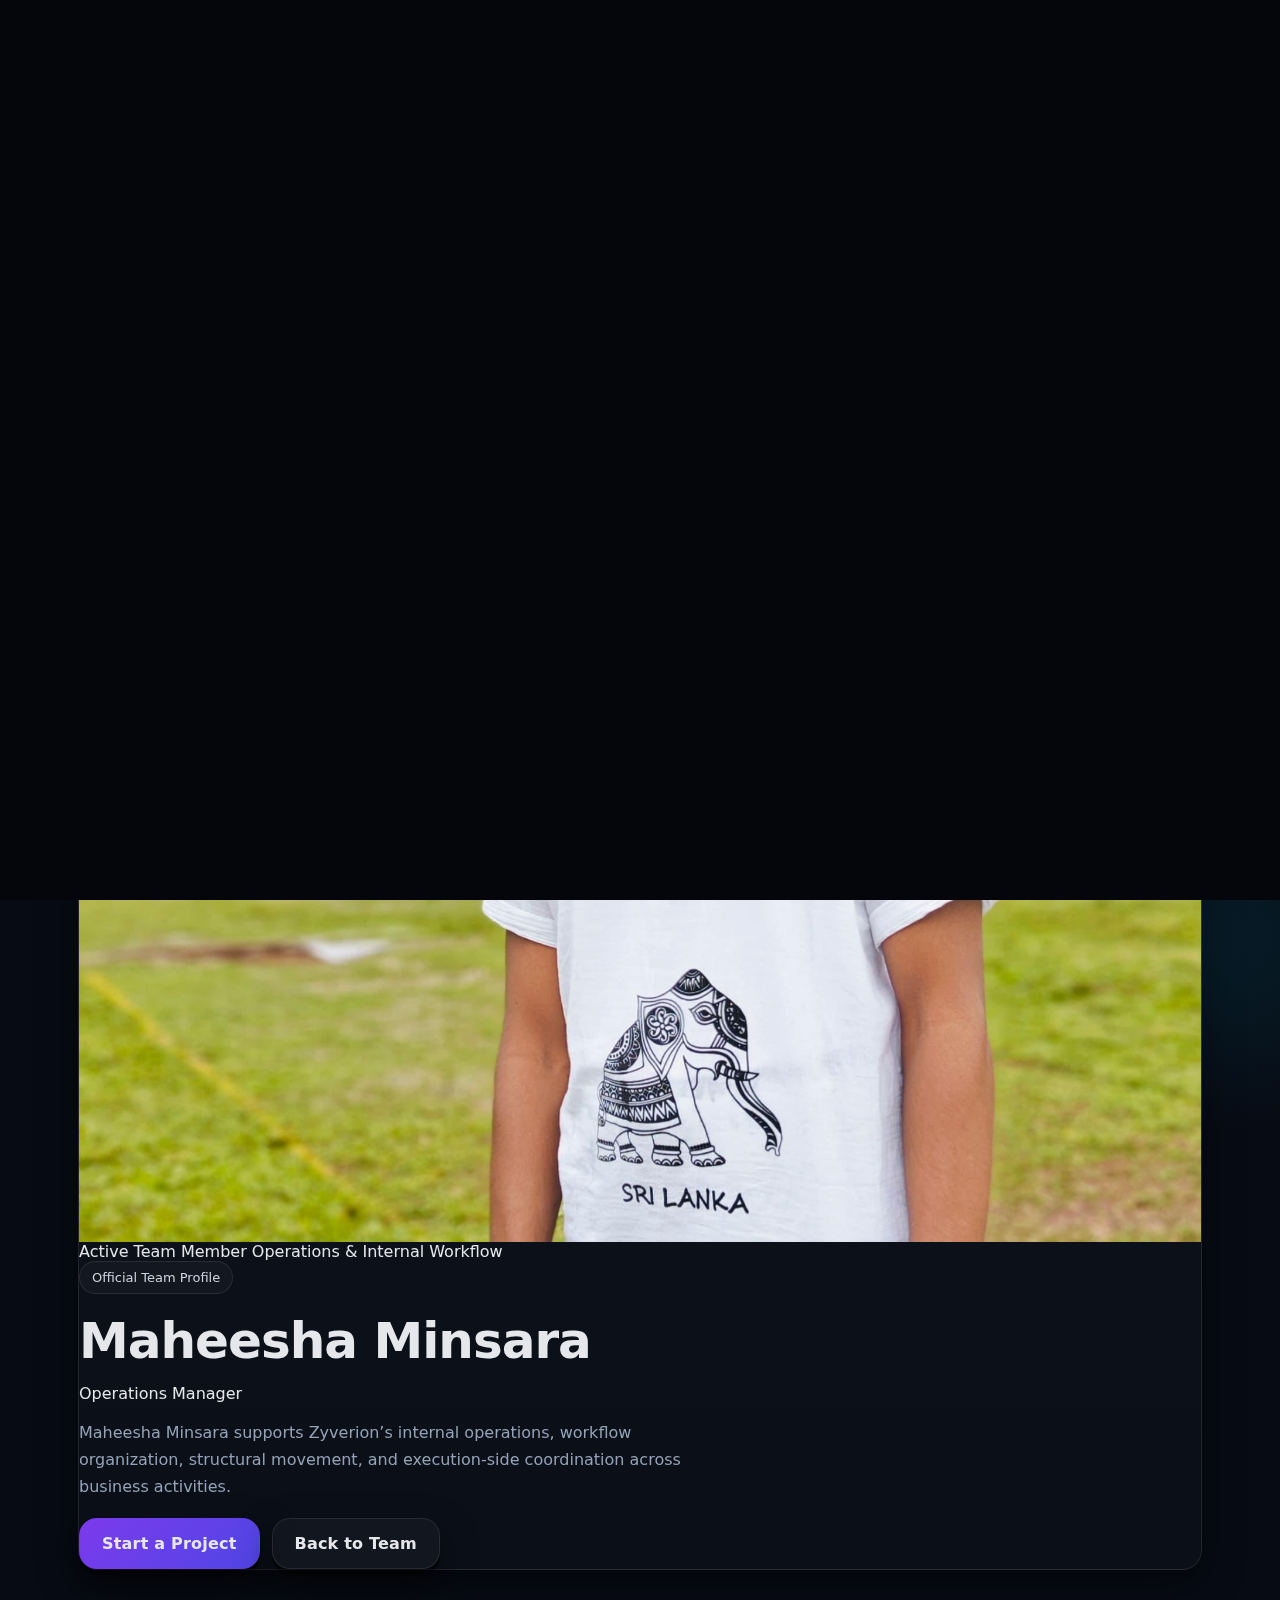
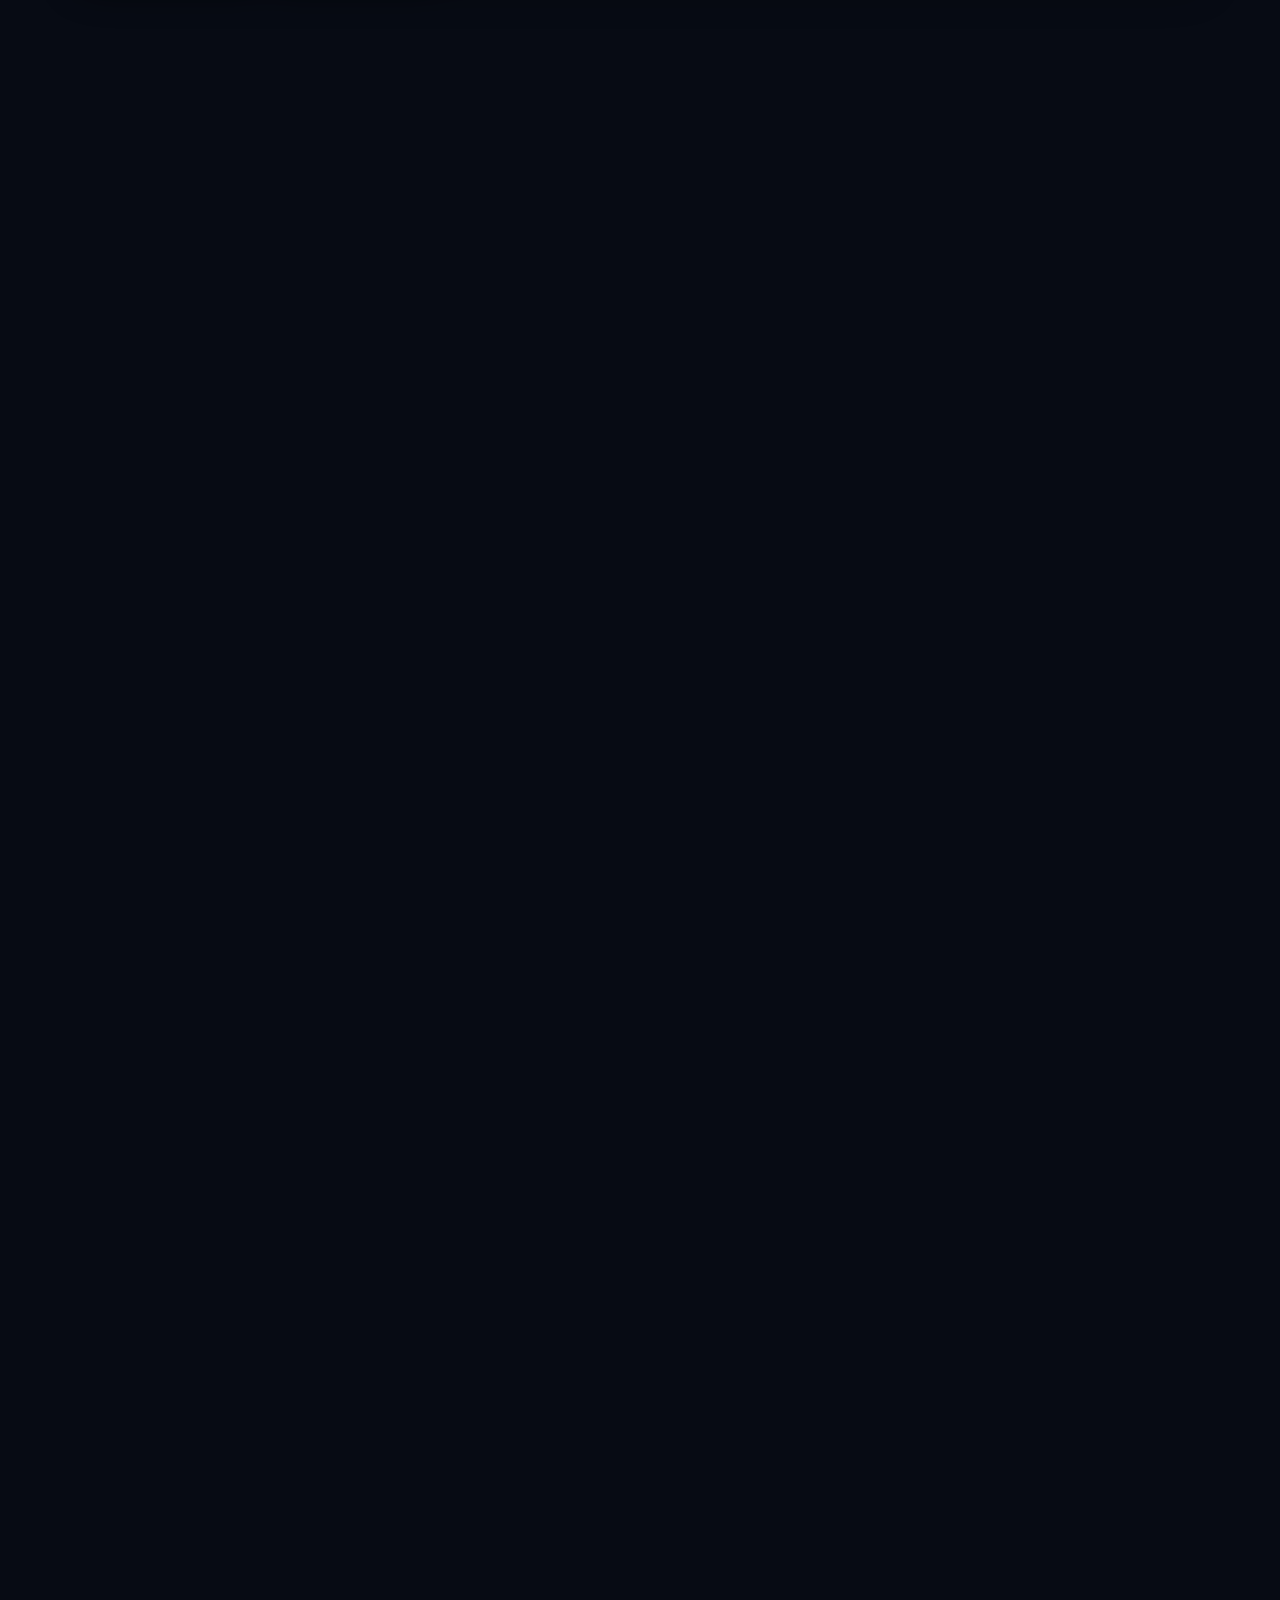
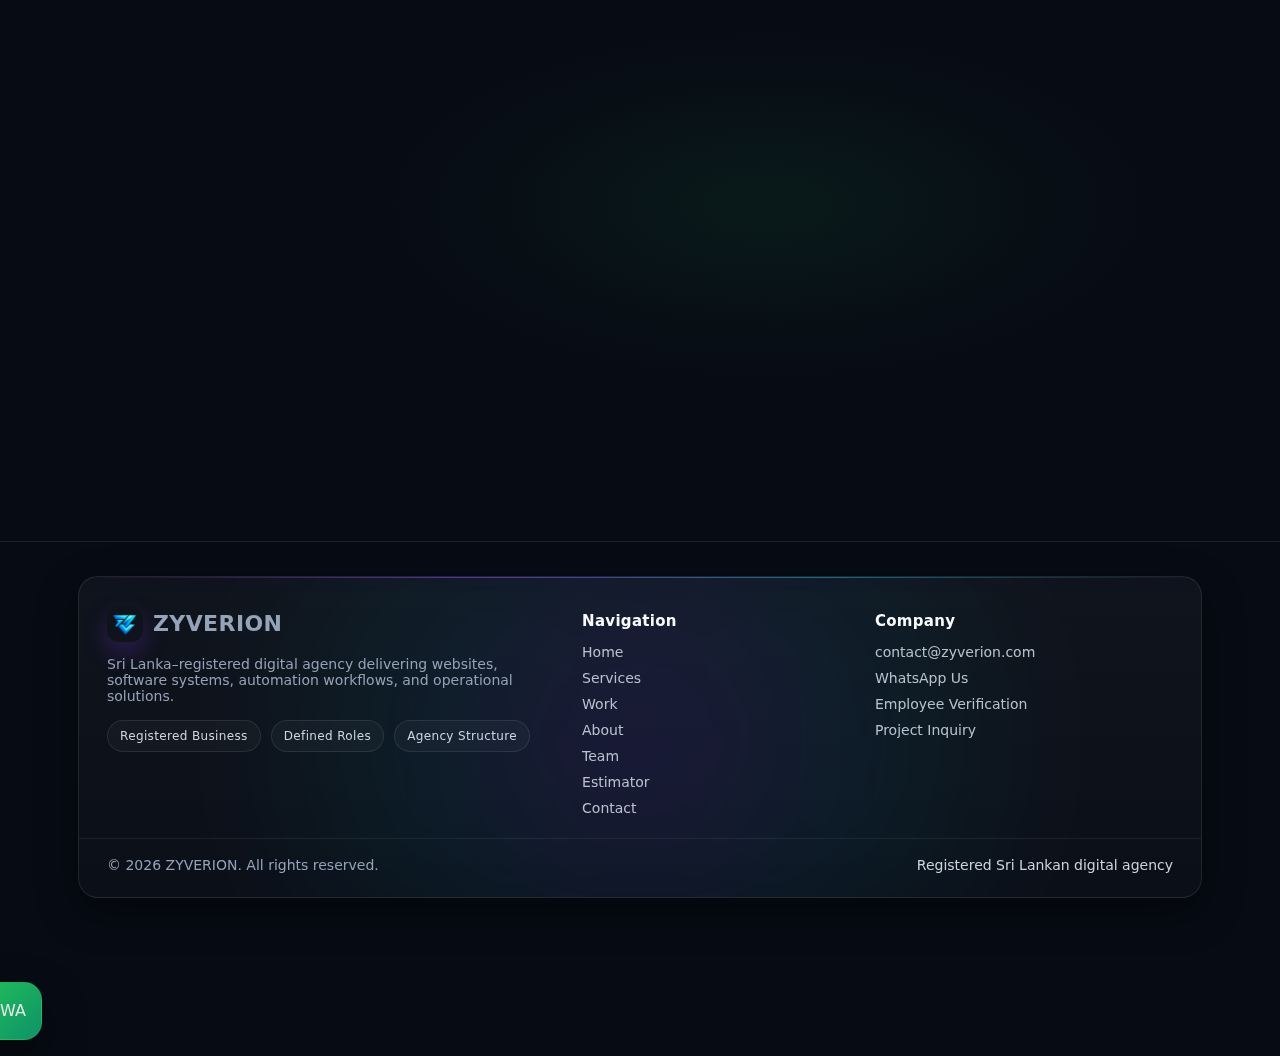
<file: team-maheesha.html>
<!doctype html>
<html lang="en">
<head>
  <meta charset="utf-8" />
  <meta name="viewport" content="width=device-width,initial-scale=1" />
  <title>Maheesha Minsara | Team | ZYVERION</title>
  <link rel="canonical" href="https://zyverion.com/team-maheesha.html">
  <link rel="icon" href="/favicon.png" sizes="48x48" type="image/png">
  <link rel="apple-touch-icon" href="/favicon.png">

  <meta name="description" content="Official public team profile for Maheesha Minsara, Operations Manager of ZYVERION SOLUTIONS.">
  <meta property="og:title" content="Maheesha Minsara | Team | ZYVERION">
  <meta property="og:description" content="Official public team profile for Maheesha Minsara, Operations Manager of ZYVERION SOLUTIONS.">
  <meta property="og:type" content="website">
  <meta property="og:url" content="https://zyverion.com/team-maheesha.html">
  <meta property="og:image" content="https://zyverion.com/assets/img/og-cover.jpg">

  <meta name="twitter:card" content="summary_large_image">
  <meta name="twitter:title" content="Maheesha Minsara | Team | ZYVERION">
  <meta name="twitter:description" content="Official public team profile for Maheesha Minsara, Operations Manager of ZYVERION SOLUTIONS.">
  <meta name="twitter:image" content="https://zyverion.com/assets/img/og-cover.jpg">

  <link rel="stylesheet" href="assets/css/style.css?v=43">
</head>
<body>
  <div id="introFX" class="intro-fx" aria-hidden="true">
    <div class="lightning l1"></div>
    <div class="lightning l2"></div>
    <div class="lightning l3"></div>
    <div class="flash"></div>
  </div>

  <header class="nav nav-upgrade">
    <div class="container nav-inner nav-upgrade-inner">
      <a class="brand" href="index.html">
        <img class="brand-logo" src="assets/img/logo.png" alt="ZYVERION logo">
        <span>ZYVERION</span>
      </a>

      <button class="hamburger-btn" id="hamburgerBtn" type="button" aria-label="Open menu" aria-expanded="false" aria-controls="mobileMenu">
        <span class="hamburger-line line-1"></span>
        <span class="hamburger-line line-2"></span>
        <span class="hamburger-line line-3"></span>
      </button>

      <nav class="menu menu-upgrade" id="mobileMenu">
        <a href="index.html">Home</a>
        <a href="services.html">Services</a>
        <a href="projects.html">Work</a>
        <a href="about.html">About</a>
        <a class="active" href="team.html">Team</a>
        <a href="estimator.html">Estimator</a>
        <a href="contact.html">Contact</a>
      </nav>
    </div>
  </header>

  <main>
    <!-- HERO -->
    <section class="section">
      <div class="container">
        <div class="panel profile-hero-panel">
          <div class="profile-hero-grid">
            <div class="profile-hero-photo-wrap">
              <div class="profile-hero-photo-card">
                <img src="assets/img/team/maheesha.jpg" alt="Maheesha Minsara" class="profile-hero-photo">
              </div>

              <div class="profile-hero-badge-row">
                <span class="profile-status-badge">Active Team Member</span>
                <span class="profile-status-badge secondary-badge">Operations & Internal Workflow</span>
              </div>
            </div>

            <div class="profile-hero-copy">
              <span class="eyebrow">Official Team Profile</span>
              <h1 class="h1 profile-name">Maheesha Minsara</h1>
              <p class="profile-role">Operations Manager</p>
              <p class="lead profile-lead">
                Maheesha Minsara supports Zyverion’s internal operations, workflow organization,
                structural movement, and execution-side coordination across business activities.
              </p>

              <div class="btnrow">
                <a class="btn primary" href="contact.html">Start a Project</a>
                <a class="btn" href="team.html">Back to Team</a>
              </div>
            </div>
          </div>
        </div>
      </div>
    </section>

    <!-- PROFILE DETAILS -->
    <section class="section">
      <div class="container">
        <div class="panel profile-detail-panel">
          <div class="section-head">
            <span class="eyebrow">Profile Overview</span>
            <h2>Operations structure and internal workflow support</h2>
            <p>
              This profile represents the public-facing operations role of Maheesha Minsara
              within Zyverion’s internal coordination and workflow structure.
            </p>
          </div>

          <div class="profile-meta-grid">
            <div class="profile-meta-card">
              <strong>Full Name</strong>
              <span>Maheesha Minsara</span>
            </div>

            <div class="profile-meta-card">
              <strong>Role</strong>
              <span>Operations Manager</span>
            </div>

            <div class="profile-meta-card">
              <strong>Department</strong>
              <span>Operations & Internal Workflow</span>
            </div>

            <div class="profile-meta-card">
              <strong>Status</strong>
              <span>Active</span>
            </div>

            <div class="profile-meta-card">
              <strong>Company</strong>
              <span>ZYVERION SOLUTIONS</span>
            </div>

            <div class="profile-meta-card">
              <strong>Official Email</strong>
              <span>contact@zyverion.com</span>
            </div>

            <div class="profile-meta-card">
              <strong>Official Phone</strong>
              <span>+94 77 587 7952</span>
            </div>

            <div class="profile-meta-card">
              <strong>Business Registration</strong>
              <span>WP/GAM/JE/2026/00122</span>
            </div>
          </div>
        </div>
      </div>
    </section>

    <!-- RESPONSIBILITIES -->
    <section class="section">
      <div class="container">
        <div class="section-head">
          <span class="eyebrow">Areas of Responsibility</span>
          <h2>What this role supports inside Zyverion</h2>
          <p>
            As Operations Manager, this role supports internal clarity, smoother movement,
            structural support, and operational consistency across agency work.
          </p>
        </div>

        <div class="grid grid-2">
          <div class="panel why-card">
            <div class="why-icon">⚙️</div>
            <h3 class="card-title">Workflow Organization</h3>
            <p class="card-text">
              Supports internal flow, structure, and smoother movement across ongoing business activity.
            </p>
          </div>

          <div class="panel why-card">
            <div class="why-icon">📁</div>
            <h3 class="card-title">Operational Support</h3>
            <p class="card-text">
              Helps organize execution-side support and strengthen day-to-day internal coordination.
            </p>
          </div>

          <div class="panel why-card">
            <div class="why-icon">🔄</div>
            <h3 class="card-title">Internal Alignment</h3>
            <p class="card-text">
              Supports business-side coordination between internal work movement and agency structure.
            </p>
          </div>

          <div class="panel why-card">
            <div class="why-icon">🏢</div>
            <h3 class="card-title">Operational Stability</h3>
            <p class="card-text">
              Contributes to a more structured, stable, and execution-ready internal agency environment.
            </p>
          </div>
        </div>
      </div>
    </section>
    <!-- OFFICIAL NOTE -->
    <section class="section">
      <div class="container">
        <div class="panel home-about-preview">
          <div class="home-about-copy">
            <span class="eyebrow">Official Note</span>
            <h2>Public-facing operations profile</h2>
            <p class="card-text">
              This page exists as an official public team profile for operational visibility
              and stronger Zyverion business trust structure.
            </p>
            <p class="card-text">
              For badge verification, identity confirmation, or official staff validation,
              use the employee verification page.
            </p>

            <div class="btnrow">
              <a class="btn primary" href="verify.html">Employee Verification</a>
              <a class="btn" href="team.html">Back to Team</a>
            </div>
          </div>

          <div class="home-about-side">
            <div class="home-about-mini-card">
              <strong>Position</strong>
              <span>Operations Manager</span>
            </div>

            <div class="home-about-mini-card">
              <strong>Function</strong>
              <span>Internal workflow support, operational structure, and execution-side coordination</span>
            </div>

            <div class="home-about-mini-card">
              <strong>Business Role</strong>
              <span>Public-facing operational support profile within the Zyverion team structure</span>
            </div>
          </div>
        </div>
      </div>
    </section>

    <!-- CTA -->
    <section class="section final-cta">
      <div class="container">
        <div class="panel cta-panel home-final-cta">
          <span class="eyebrow">Connect With ZYVERION</span>
          <h2>Move forward with a more organized project process.</h2>
          <p class="card-text">
            Zyverion supports websites, software systems, automation workflows,
            and business operations through more serious and structured handling.
          </p>

          <div class="btnrow center-btns">
            <a class="btn primary" href="contact.html">Start a Project</a>
            <a class="btn" href="team.html">Meet the Team</a>
          </div>
        </div>
      </div>
    </section>
  </main>

  <footer class="footer footer-upgrade">
    <div class="container">
      <div class="panel footer-card footer-pro">
        <div class="footer-topline"></div>

        <div class="footer-main">
          <div class="footer-col footer-brand-col">
            <div class="brand footer-brand">
              <img class="brand-logo" src="assets/img/logo.png" alt="ZYVERION logo">
              <span>ZYVERION</span>
            </div>

            <p class="footer-text">
              Sri Lanka–registered digital agency delivering websites, software systems, automation workflows, and operational solutions.
            </p>

            <div class="footer-badge-row">
              <span class="footer-badge">Registered Business</span>
              <span class="footer-badge">Defined Roles</span>
              <span class="footer-badge">Agency Structure</span>
            </div>
          </div>

          <div class="footer-col">
            <h4 class="footer-title">Navigation</h4>
            <div class="footer-links footer-links-stack">
              <a href="index.html">Home</a>
              <a href="services.html">Services</a>
              <a href="projects.html">Work</a>
              <a href="about.html">About</a>
              <a href="team.html">Team</a>
              <a href="estimator.html">Estimator</a>
              <a href="contact.html">Contact</a>
            </div>
          </div>

          <div class="footer-col">
            <h4 class="footer-title">Company</h4>
            <div class="footer-links footer-links-stack">
              <a href="mailto:contact@zyverion.com">contact@zyverion.com</a>
              <a href="https://wa.me/94775877952?text=Hi%20ZYVERION%2C%20I%20want%20to%20start%20a%20project." target="_blank" rel="noopener">WhatsApp Us</a>
              <a href="verify.html">Employee Verification</a>
              <a href="contact.html">Project Inquiry</a>
            </div>
          </div>
        </div>

        <div class="footer-bottom footer-bottom-pro">
          <span>© <span id="y"></span> ZYVERION. All rights reserved.</span>
          <span class="footer-bottom-note">Registered Sri Lankan digital agency</span>
        </div>
      </div>
    </div>
  </footer>

  <a class="whatsapp-fab" href="https://wa.me/94775877952?text=Hi%20ZYVERION%2C%20I%20want%20to%20start%20a%20project." target="_blank" rel="noopener" aria-label="WhatsApp ZYVERION">
    <span>WA</span>
  </a>

  <script>
    const y = document.getElementById("y");
    if (y) y.textContent = new Date().getFullYear();
  </script>
  <script src="assets/js/main.js?v=8"></script>
  <script src="assets/js/transition-pack.js?v=1"></script>
</body>
</html>
</file>
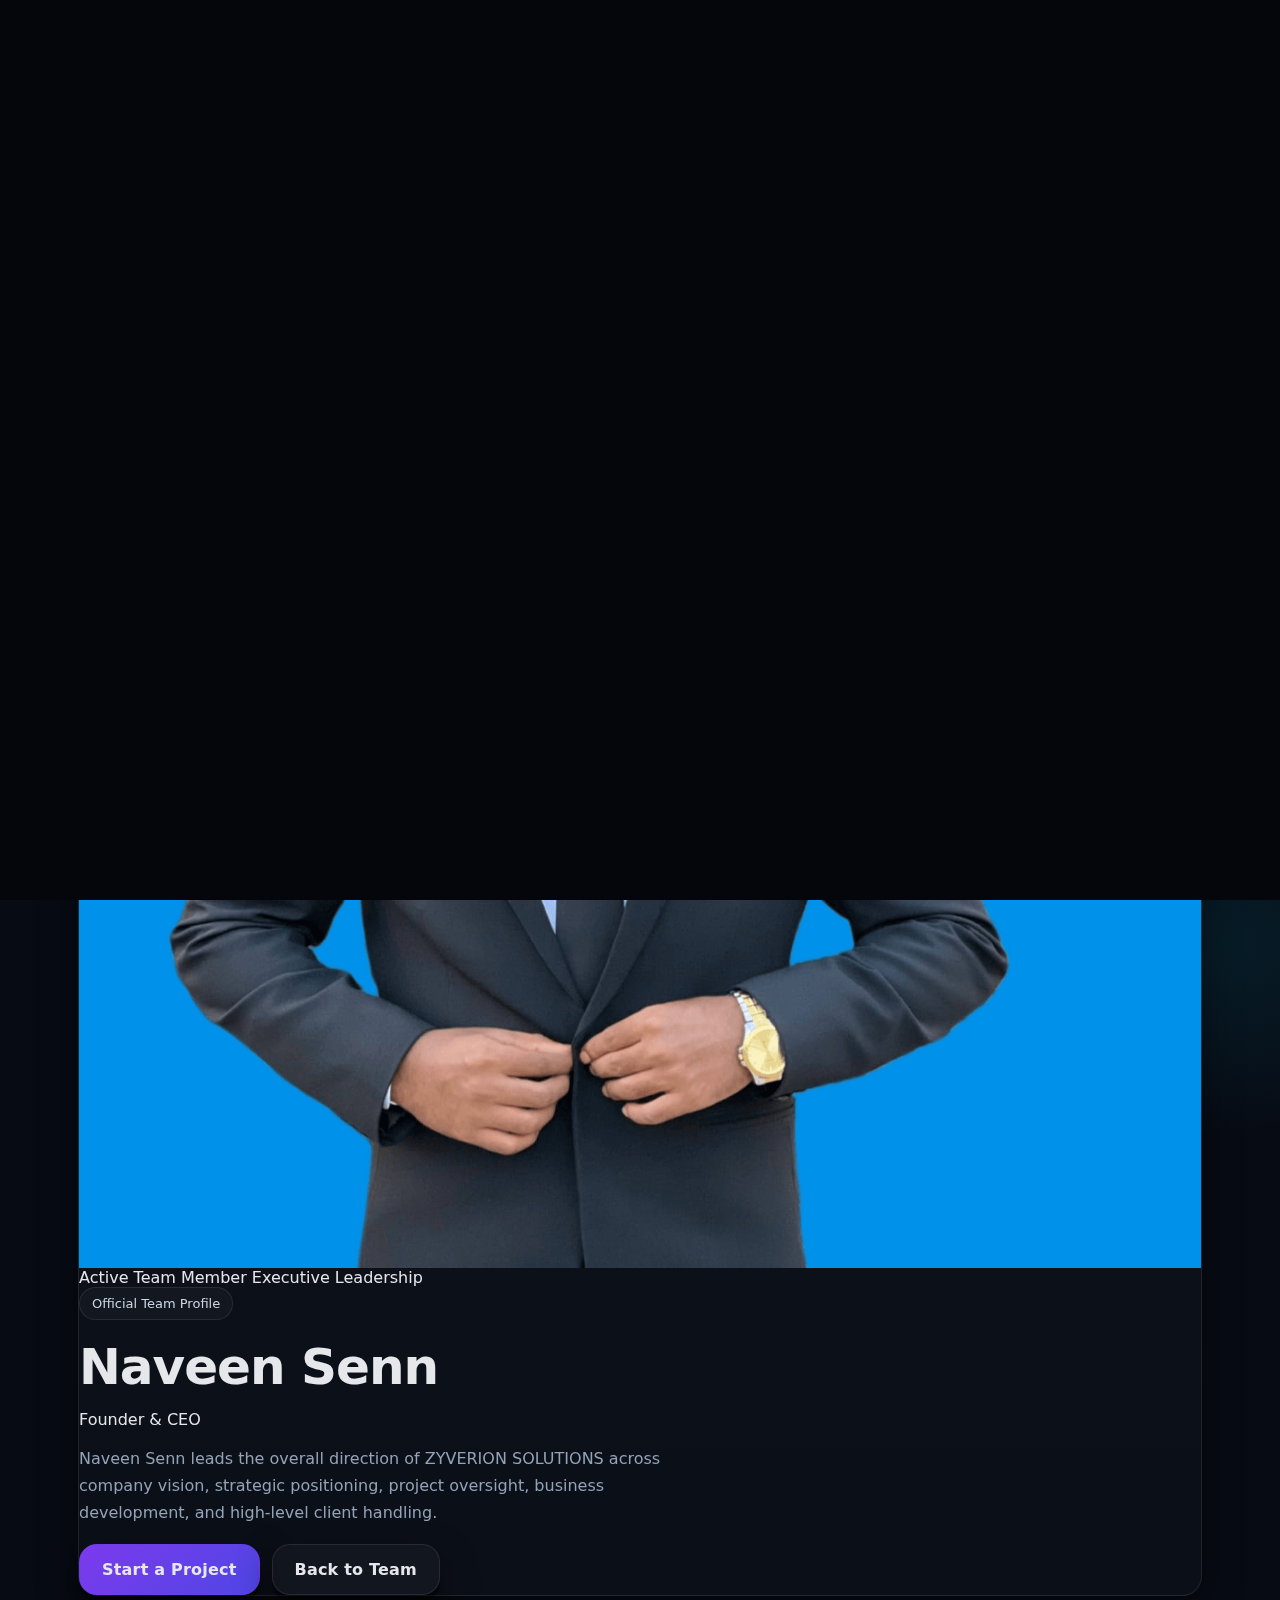
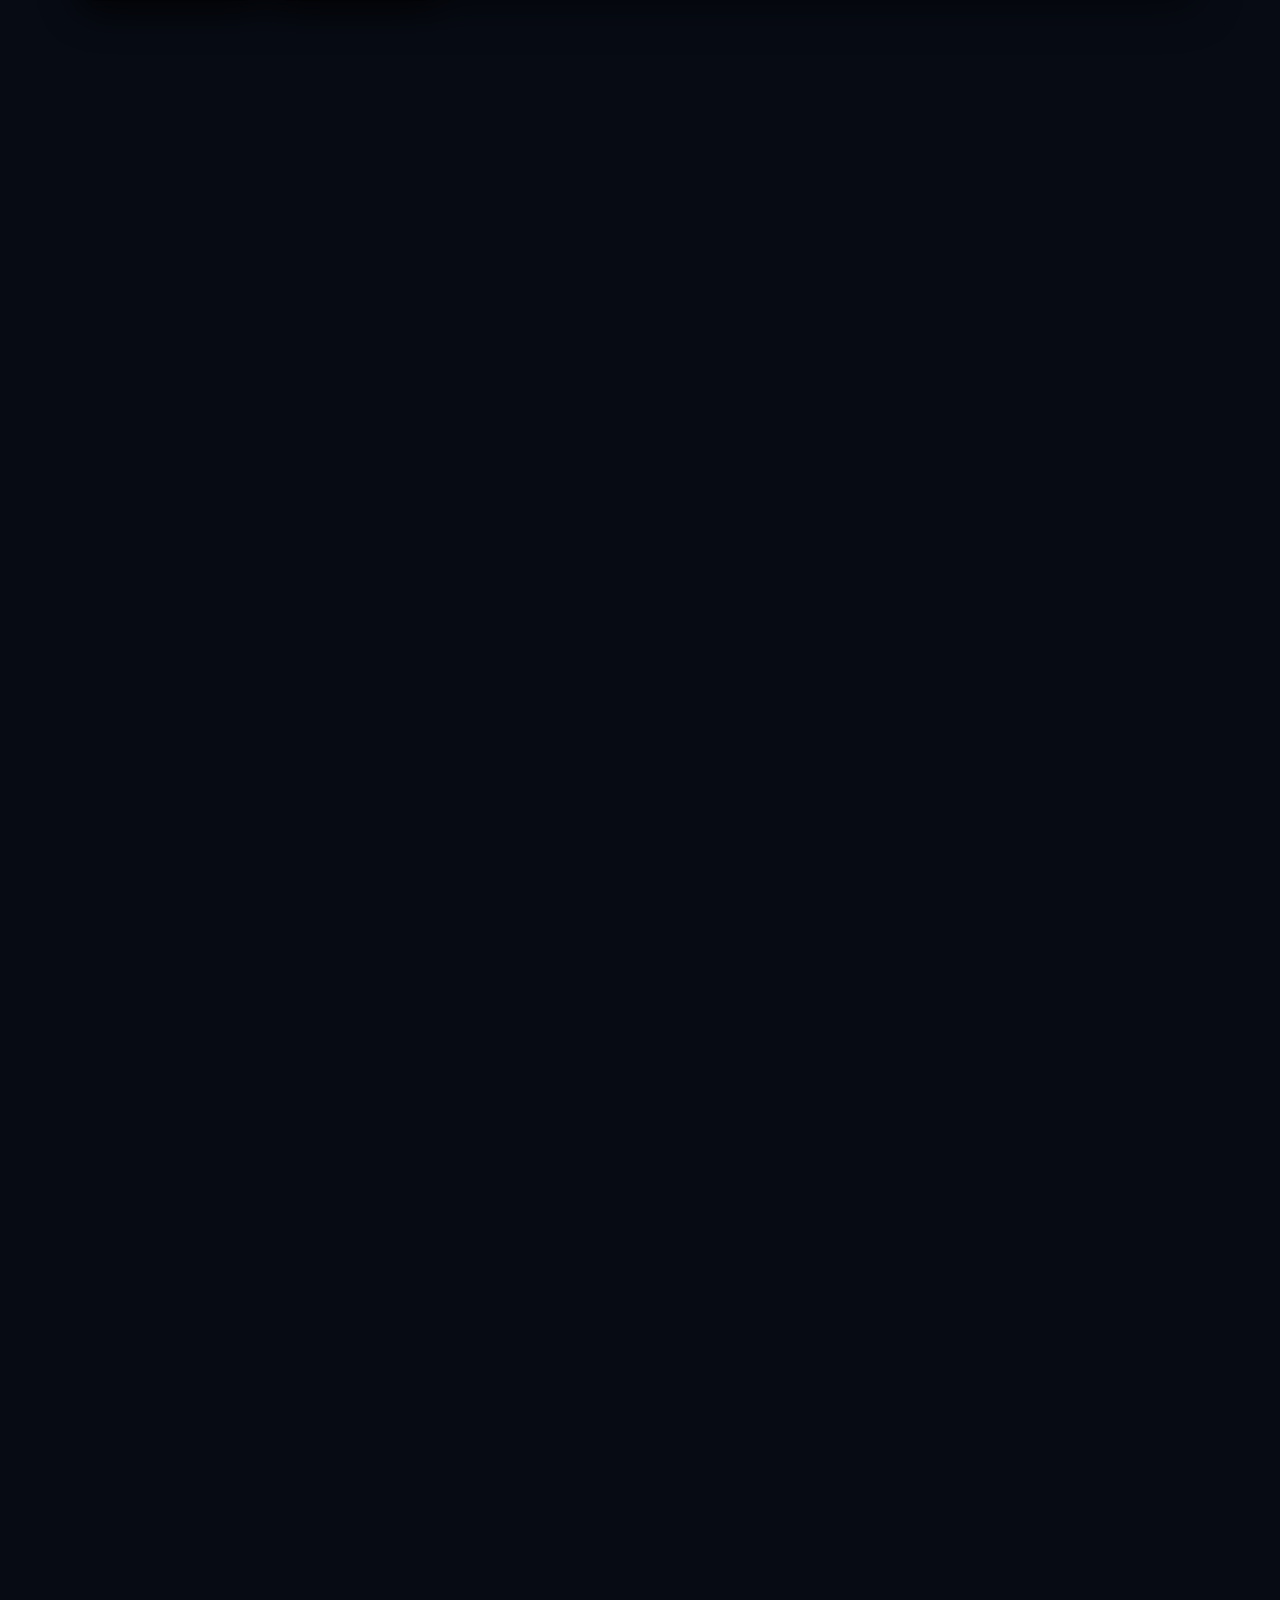
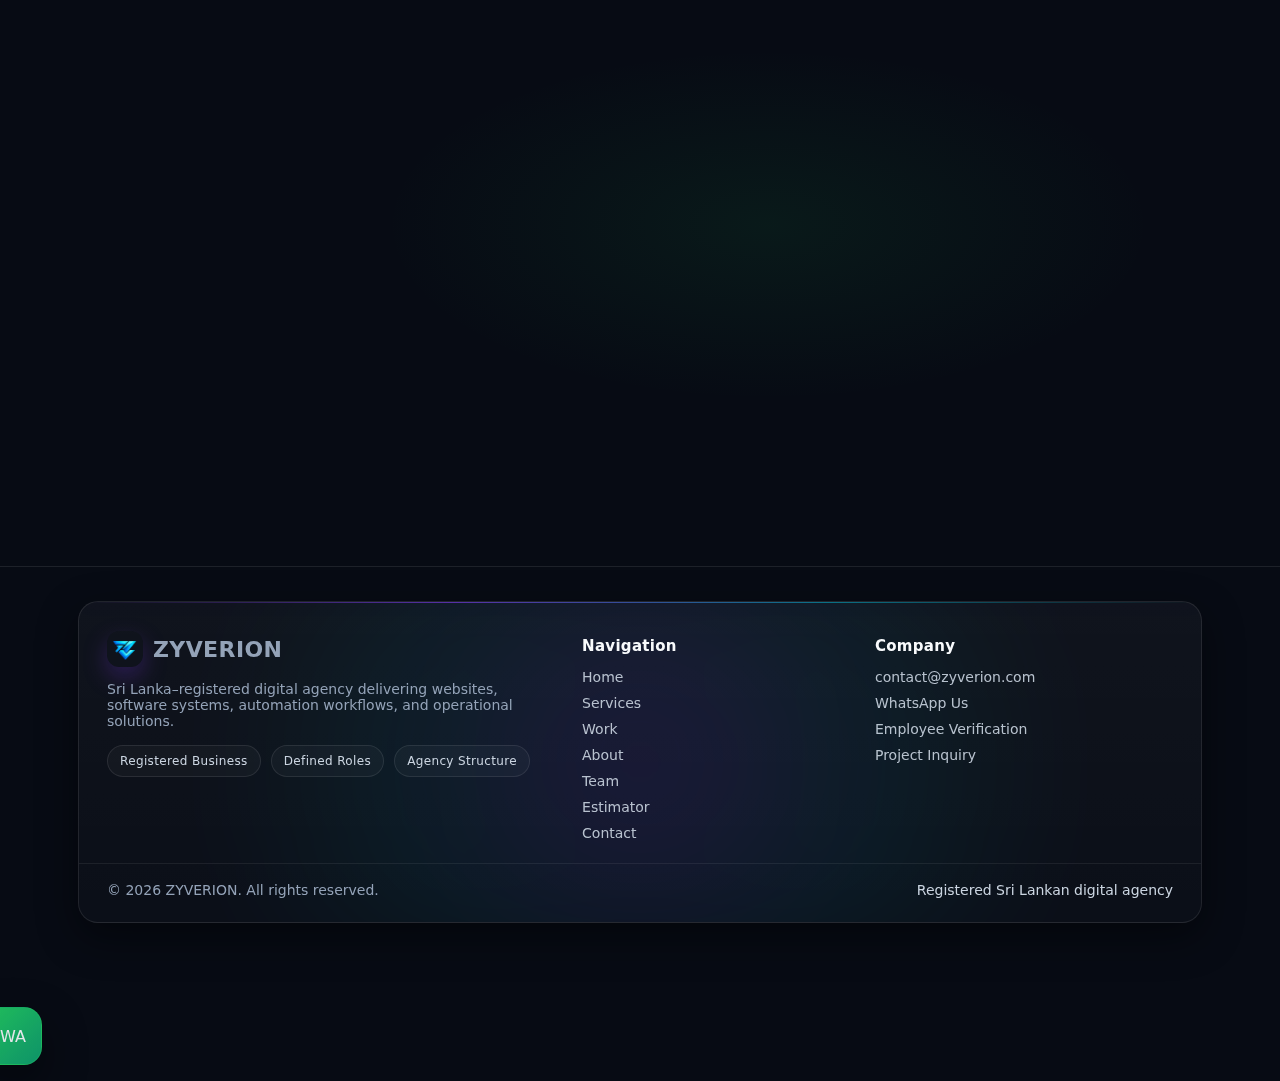
<file: team-naveen.html>
<!doctype html>
<html lang="en">
<head>
  <meta charset="utf-8" />
  <meta name="viewport" content="width=device-width,initial-scale=1" />
  <title>Naveen Senn | Team | ZYVERION</title>
  <link rel="canonical" href="https://zyverion.com/team-naveen.html">
  <link rel="icon" href="/favicon.png" sizes="48x48" type="image/png">
  <link rel="apple-touch-icon" href="/favicon.png">

  <meta name="description" content="Official public team profile for Naveen Senn, Founder & CEO of ZYVERION SOLUTIONS.">
  <meta property="og:title" content="Naveen Senn | Team | ZYVERION">
  <meta property="og:description" content="Official public team profile for Naveen Senn, Founder & CEO of ZYVERION SOLUTIONS.">
  <meta property="og:type" content="website">
  <meta property="og:url" content="https://zyverion.com/team-naveen.html">
  <meta property="og:image" content="https://zyverion.com/assets/img/og-cover.jpg">

  <meta name="twitter:card" content="summary_large_image">
  <meta name="twitter:title" content="Naveen Senn | Team | ZYVERION">
  <meta name="twitter:description" content="Official public team profile for Naveen Senn, Founder & CEO of ZYVERION SOLUTIONS.">
  <meta name="twitter:image" content="https://zyverion.com/assets/img/og-cover.jpg">

  <link rel="stylesheet" href="assets/css/style.css?v=43">
</head>
<body>
  <div id="introFX" class="intro-fx" aria-hidden="true">
    <div class="lightning l1"></div>
    <div class="lightning l2"></div>
    <div class="lightning l3"></div>
    <div class="flash"></div>
  </div>

  <header class="nav nav-upgrade">
    <div class="container nav-inner nav-upgrade-inner">
      <a class="brand" href="index.html">
        <img class="brand-logo" src="assets/img/logo.png" alt="ZYVERION logo">
        <span>ZYVERION</span>
      </a>

      <button class="hamburger-btn" id="hamburgerBtn" type="button" aria-label="Open menu" aria-expanded="false" aria-controls="mobileMenu">
        <span class="hamburger-line line-1"></span>
        <span class="hamburger-line line-2"></span>
        <span class="hamburger-line line-3"></span>
      </button>

      <nav class="menu menu-upgrade" id="mobileMenu">
        <a href="index.html">Home</a>
        <a href="services.html">Services</a>
        <a href="projects.html">Work</a>
        <a href="about.html">About</a>
        <a class="active" href="team.html">Team</a>
        <a href="estimator.html">Estimator</a>
        <a href="contact.html">Contact</a>
      </nav>
    </div>
  </header>

  <main>
    <!-- HERO -->
    <section class="section">
      <div class="container">
        <div class="panel profile-hero-panel">
          <div class="profile-hero-grid">
            <div class="profile-hero-photo-wrap">
              <div class="profile-hero-photo-card">
                <img src="assets/img/team/naveen.jpg" alt="Naveen Senn" class="profile-hero-photo">
              </div>

              <div class="profile-hero-badge-row">
                <span class="profile-status-badge">Active Team Member</span>
                <span class="profile-status-badge secondary-badge">Executive Leadership</span>
              </div>
            </div>

            <div class="profile-hero-copy">
              <span class="eyebrow">Official Team Profile</span>
              <h1 class="h1 profile-name">Naveen Senn</h1>
              <p class="profile-role">Founder & CEO</p>
              <p class="lead profile-lead">
                Naveen Senn leads the overall direction of ZYVERION SOLUTIONS across company vision,
                strategic positioning, project oversight, business development, and high-level client handling.
              </p>

              <div class="btnrow">
                <a class="btn primary" href="contact.html">Start a Project</a>
                <a class="btn" href="team.html">Back to Team</a>
              </div>
            </div>
          </div>
        </div>
      </div>
    </section>

    <!-- PROFILE DETAILS -->
    <section class="section">
      <div class="container">
        <div class="panel profile-detail-panel">
          <div class="section-head">
            <span class="eyebrow">Profile Overview</span>
            <h2>Leadership, strategy, and business direction</h2>
            <p>
              This profile represents the public-facing executive role of Naveen Senn within Zyverion’s
              leadership structure and agency operations.
            </p>
          </div>

          <div class="profile-meta-grid">
            <div class="profile-meta-card">
              <strong>Full Name</strong>
              <span>Naveen Senn</span>
            </div>

            <div class="profile-meta-card">
              <strong>Role</strong>
              <span>Founder & CEO</span>
            </div>

            <div class="profile-meta-card">
              <strong>Department</strong>
              <span>Executive Leadership</span>
            </div>

            <div class="profile-meta-card">
              <strong>Status</strong>
              <span>Active</span>
            </div>

            <div class="profile-meta-card">
              <strong>Company</strong>
              <span>ZYVERION SOLUTIONS</span>
            </div>

            <div class="profile-meta-card">
              <strong>Official Email</strong>
              <span>contact@zyverion.com</span>
            </div>

            <div class="profile-meta-card">
              <strong>Official Phone</strong>
              <span>+94 77 587 7952</span>
            </div>

            <div class="profile-meta-card">
              <strong>Business Registration</strong>
              <span>WP/GAM/JE/2026/00122</span>
            </div>
          </div>
        </div>
      </div>
    </section>

    <!-- RESPONSIBILITIES -->
    <section class="section">
      <div class="container">
        <div class="section-head">
          <span class="eyebrow">Areas of Responsibility</span>
          <h2>What this role supports inside Zyverion</h2>
          <p>
            As Founder & CEO, this role supports top-level company direction and direct involvement
            in the agency’s serious business-facing work.
          </p>
        </div>

        <div class="grid grid-2">
          <div class="panel why-card">
            <div class="why-icon">🏢</div>
            <h3 class="card-title">Company Direction</h3>
            <p class="card-text">
              Leads overall vision, structure, agency positioning, and long-term business direction.
            </p>
          </div>

          <div class="panel why-card">
            <div class="why-icon">📁</div>
            <h3 class="card-title">Project Oversight</h3>
            <p class="card-text">
              Supports high-level decision-making and oversight across important client and system projects.
            </p>
          </div>

          <div class="panel why-card">
            <div class="why-icon">🤝</div>
            <h3 class="card-title">Client Handling</h3>
            <p class="card-text">
              Supports serious client conversations, consultation direction, and project-entry alignment.
            </p>
          </div>

          <div class="panel why-card">
            <div class="why-icon">📈</div>
            <h3 class="card-title">Business Development</h3>
            <p class="card-text">
              Supports external meetings, partnerships, growth opportunities, and founder-led agency expansion.
            </p>
          </div>
        </div>
      </div>
    </section>
    <!-- OFFICIAL NOTE -->
    <section class="section">
      <div class="container">
        <div class="panel home-about-preview">
          <div class="home-about-copy">
            <span class="eyebrow">Official Note</span>
            <h2>Public-facing team identity</h2>
            <p class="card-text">
              This page exists as a public-facing profile for official Zyverion team visibility
              and stronger company trust infrastructure.
            </p>
            <p class="card-text">
              For badge verification, identity validation, or staff confirmation, use the
              official employee verification page.
            </p>

            <div class="btnrow">
              <a class="btn primary" href="verify.html">Employee Verification</a>
              <a class="btn" href="team.html">Back to Team</a>
            </div>
          </div>

          <div class="home-about-side">
            <div class="home-about-mini-card">
              <strong>Position</strong>
              <span>Founder & CEO</span>
            </div>

            <div class="home-about-mini-card">
              <strong>Function</strong>
              <span>Executive leadership, project oversight, business strategy, and client direction</span>
            </div>

            <div class="home-about-mini-card">
              <strong>Business Role</strong>
              <span>Public leadership profile within the Zyverion team structure</span>
            </div>
          </div>
        </div>
      </div>
    </section>

    <!-- CTA -->
    <section class="section final-cta">
      <div class="container">
        <div class="panel cta-panel home-final-cta">
          <span class="eyebrow">Connect With ZYVERION</span>
          <h2>Move forward with a serious project conversation.</h2>
          <p class="card-text">
            Zyverion handles websites, software systems, automation workflows,
            and operational digital solutions through structured business handling.
          </p>

          <div class="btnrow center-btns">
            <a class="btn primary" href="contact.html">Start a Project</a>
            <a class="btn" href="team.html">Meet the Team</a>
          </div>
        </div>
      </div>
    </section>
  </main>

  <footer class="footer footer-upgrade">
    <div class="container">
      <div class="panel footer-card footer-pro">
        <div class="footer-topline"></div>

        <div class="footer-main">
          <div class="footer-col footer-brand-col">
            <div class="brand footer-brand">
              <img class="brand-logo" src="assets/img/logo.png" alt="ZYVERION logo">
              <span>ZYVERION</span>
            </div>

            <p class="footer-text">
              Sri Lanka–registered digital agency delivering websites, software systems, automation workflows, and operational solutions.
            </p>

            <div class="footer-badge-row">
              <span class="footer-badge">Registered Business</span>
              <span class="footer-badge">Defined Roles</span>
              <span class="footer-badge">Agency Structure</span>
            </div>
          </div>

          <div class="footer-col">
            <h4 class="footer-title">Navigation</h4>
            <div class="footer-links footer-links-stack">
              <a href="index.html">Home</a>
              <a href="services.html">Services</a>
              <a href="projects.html">Work</a>
              <a href="about.html">About</a>
              <a href="team.html">Team</a>
              <a href="estimator.html">Estimator</a>
              <a href="contact.html">Contact</a>
            </div>
          </div>

          <div class="footer-col">
            <h4 class="footer-title">Company</h4>
            <div class="footer-links footer-links-stack">
              <a href="mailto:contact@zyverion.com">contact@zyverion.com</a>
              <a href="https://wa.me/94775877952?text=Hi%20ZYVERION%2C%20I%20want%20to%20start%20a%20project." target="_blank" rel="noopener">WhatsApp Us</a>
              <a href="verify.html">Employee Verification</a>
              <a href="contact.html">Project Inquiry</a>
            </div>
          </div>
        </div>

        <div class="footer-bottom footer-bottom-pro">
          <span>© <span id="y"></span> ZYVERION. All rights reserved.</span>
          <span class="footer-bottom-note">Registered Sri Lankan digital agency</span>
        </div>
      </div>
    </div>
  </footer>

  <a class="whatsapp-fab" href="https://wa.me/94775877952?text=Hi%20ZYVERION%2C%20I%20want%20to%20start%20a%20project." target="_blank" rel="noopener" aria-label="WhatsApp ZYVERION">
    <span>WA</span>
  </a>

  <script>
    const y = document.getElementById("y");
    if (y) y.textContent = new Date().getFullYear();
  </script>
  <script src="assets/js/main.js?v=8"></script>
</body>
</html>
</file>
<file: assets/css/style.css>
:root{
  --bg:#070b14;
  --panel:#0f172a;
  --panel2:#0b1224;
  --text:#e5e7eb;
  --muted:#94a3b8;
  --border:rgba(255,255,255,.09);
  --accent:#7c3aed;
  --accent2:#22c55e;
  --accent3:#06b6d4;
  --shadow:0 14px 40px rgba(0,0,0,.45);
  --radius:20px;
  --max:1160px;
  --font:ui-sans-serif, system-ui, -apple-system, Segoe UI, Roboto, Helvetica, Arial;
}

*{box-sizing:border-box}
html{scroll-behavior:smooth}
body{
  margin:0;
  font-family:var(--font);
  background:
    radial-gradient(1000px 450px at 12% 8%, rgba(124,58,237,.20), transparent 60%),
    radial-gradient(800px 360px at 88% 22%, rgba(6,182,212,.12), transparent 55%),
    radial-gradient(700px 320px at 60% 80%, rgba(34,197,94,.08), transparent 55%),
    var(--bg);
  color:var(--text);
  overflow-x:hidden;
}

body::before{
  content:"";
  position:fixed;
  inset:0;
  background-image:
    linear-gradient(rgba(255,255,255,.025) 1px, transparent 1px),
    linear-gradient(90deg, rgba(255,255,255,.025) 1px, transparent 1px);
  background-size:36px 36px;
  mask-image:radial-gradient(circle at center, black 35%, transparent 90%);
  pointer-events:none;
  z-index:0;
}

a{color:inherit;text-decoration:none}
img{max-width:100%;display:block}

.container{max-width:var(--max);margin:0 auto;padding:0 18px}
.section{padding:72px 0;opacity:0;transform:translateY(18px);transition:opacity .55s ease, transform .55s ease}
.section.visible{opacity:1;transform:translateY(0)}

.grid{display:grid;gap:18px}
.grid-1{grid-template-columns:1fr}
.grid-2{grid-template-columns:repeat(2,minmax(0,1fr))}
.grid-3{grid-template-columns:repeat(3,minmax(0,1fr))}
@media (max-width:960px){.grid-3{grid-template-columns:1fr 1fr}}
@media (max-width:760px){.grid-2,.grid-3{grid-template-columns:1fr}}

.nav{
  position:sticky;
  top:0;
  z-index:50;
  background:transparent;
}

.nav-inner{
  margin:12px auto 0;
  padding:10px 14px;
  border-radius:24px;
  background:rgba(15,23,42,.58);
  backdrop-filter:blur(16px);
  -webkit-backdrop-filter:blur(16px);
  border:1px solid rgba(255,255,255,.1);
  box-shadow:
    0 18px 45px rgba(0,0,0,.35),
    0 0 32px rgba(124,58,237,.12);
  display:flex;
  align-items:center;
  justify-content:space-between;
  gap:14px;
  max-width:var(--max);
}

.brand{
  display:flex;
  align-items:center;
  gap:10px;
  font-weight:900;
  letter-spacing:.4px;
}

.brand-logo{
  width:36px;
  height:36px;
  border-radius:12px;
  object-fit:cover;
  box-shadow:0 10px 25px rgba(124,58,237,.28);
}

.menu{display:flex;gap:14px;align-items:center}
.menu a{
  position:relative;
  padding:9px 14px;
  border-radius:16px;
  color:var(--muted);
  background:rgba(255,255,255,.05);
  border:1px solid rgba(255,255,255,.10);
  box-shadow:0 4px 14px rgba(0,0,0,.18);
  transition:all .18s ease;
}
.menu a:hover{
  color:var(--text);
  transform:translateY(-2px);
  background:rgba(255,255,255,.10);
}
.menu a.active{
  color:#fff!important;
  background:linear-gradient(135deg,#7c3aed,#4f46e5)!important;
  border-color:rgba(124,58,237,.45)!important;
  box-shadow:
    0 4px 0 rgba(0,0,0,.45),
    0 14px 28px rgba(124,58,237,.45),
    0 0 24px rgba(124,58,237,.35)!important;
}
@media (max-width:640px){
  .nav-inner{flex-wrap:wrap;gap:10px;padding:10px 12px}
  .menu{width:100%;justify-content:space-between;gap:8px}
  .menu a{font-size:14px}
}

.hero{padding:84px 0 40px}
.hero-grid{
  display:grid;
  grid-template-columns:1.08fr .92fr;
  gap:24px;
  align-items:center;
}
@media (max-width:960px){
  .hero-grid{grid-template-columns:1fr}
}

.hero-card,
.panel,
.card,
.process-card,
.faq-item,
.trust-bar,
.cta-panel{
  border:1px solid var(--border);
  background:linear-gradient(180deg, rgba(255,255,255,.04), rgba(255,255,255,.02));
  border-radius:var(--radius);
  box-shadow:var(--shadow);
}

.hero-card{
  padding:30px;
  position:relative;
  overflow:hidden;
  transform-style:preserve-3d;
}
.hero-card::after{
  content:"";
  position:absolute;
  inset:0;
  background:linear-gradient(120deg, transparent 20%, rgba(255,255,255,.06), transparent 80%);
  transform:translateX(-100%);
  animation:heroShine 7s linear infinite;
  pointer-events:none;
}
@keyframes heroShine{
  to{transform:translateX(100%)}
}

.kicker,
.eyebrow{
  display:inline-flex;
  gap:8px;
  align-items:center;
  color:#cbd5e1;
  font-size:13px;
  padding:8px 12px;
  border-radius:999px;
  border:1px solid var(--border);
  background:rgba(255,255,255,.03);
  margin-bottom:12px;
}

.h1{
  margin:10px 0 10px;
  font-size:50px;
  line-height:1.03;
  letter-spacing:-1px;
}
@media(max-width:760px){.h1{font-size:36px}}

.lead{
  color:var(--muted);
  font-size:16px;
  line-height:1.7;
  margin:0 0 18px;
  max-width:60ch;
}

.hero-points{
  display:flex;
  flex-wrap:wrap;
  gap:10px;
  margin-top:16px;
}
.mini-point{
  padding:10px 12px;
  border-radius:14px;
  border:1px solid var(--border);
  background:rgba(255,255,255,.03);
  color:#cbd5e1;
  font-size:13px;
}

.btnrow{display:flex;gap:12px;flex-wrap:wrap;margin-top:18px}
.center-btns{justify-content:center}
.btn{
  position:relative;
  border-radius:18px;
  padding:15px 22px;
  font-weight:800;
  letter-spacing:.2px;
  border:1px solid var(--border);
  background:rgba(255,255,255,.03);
  color:var(--text);
  display:inline-flex;
  gap:10px;
  align-items:center;
  overflow:hidden;
  box-shadow:
    0 6px 0 rgba(0,0,0,.35),
    0 16px 35px rgba(0,0,0,.55);
  transition:transform .15s ease, box-shadow .15s ease, background .15s ease;
}
.btn:hover{
  transform:translateY(-4px);
  box-shadow:
    0 9px 0 rgba(0,0,0,.35),
    0 22px 45px rgba(0,0,0,.65);
  background:rgba(255,255,255,.05);
}
.btn:active{
  transform:translateY(2px);
  box-shadow:
    0 2px 0 rgba(0,0,0,.35),
    0 8px 18px rgba(0,0,0,.45);
}
.btn.primary{
  border-color:rgba(124,58,237,.38);
  background:linear-gradient(135deg,#7c3aed,#4f46e5);
}
.btn.success{
  border-color:rgba(34,197,94,.35);
  background:linear-gradient(135deg,#22c55e,#16a34a);
}
.btn .ripple{
  position:absolute;
  border-radius:50%;
  transform:scale(0);
  animation:ripple .6s linear;
  background-color:rgba(255,255,255,.35);
}
@keyframes ripple{
  to{transform:scale(4);opacity:0}
}

.hero-visual{
  min-height:460px;
  display:flex;
  flex-direction:column;
  justify-content:center;
  gap:16px;
}

.hero-feature-stack{
  width:100%;
  max-width:460px;
  margin:0 auto;
}

.hero-feature-card{
  display:flex;
  align-items:flex-start;
  gap:14px;
  padding:18px 18px;
  border-radius:22px;
  border:1px solid rgba(255,255,255,10);
  background:rgba(10,15,28,58);
  backdrop-filter:blur(10px);
  -webkit-backdrop-filter:blur(10px);
  box-shadow:0 14px 30px rgba(0,0,0,28);
  transition:transform .18s ease, border-color .18s ease, box-shadow .18s ease;
}

.hero-feature-card + .hero-feature-card{
  margin-top:14px;
}

.hero-feature-card:hover{
  transform:translateY(-4px);
  border-color:rgba(124,58,237,24);
  box-shadow:0 18px 40px rgba(0,0,0,32);
}

.hero-feature-icon{
  width:52px;
  height:52px;
  flex:0 0 52px;
  display:grid;
  place-items:center;
  border-radius:16px;
  font-size:22px;
  background:linear-gradient(135deg, rgba(124,58,237,18), rgba(6,182,212,16));
  border:1px solid rgba(255,255,255,08);
}

.hero-feature-label{
  display:inline-block;
  margin-bottom:6px;
  font-size:12px;
  letter-spacing:.08em;
  text-transform:uppercase;
  color:#94a3b8;
  font-weight:700;
}

.hero-feature-card h3{
  margin:0;
  font-size:18px;
  line-height:1.5;
  font-weight:800;
  color:#f8fafc;
}

@media (max-width:960px){
  .hero-visual{
    min-height:auto;
    margin-top:8px;
  }

  .hero-feature-stack{
    max-width:100%;
  }
}

@media (max-width:640px){
  .hero-feature-card{
    padding:16px;
    border-radius:18px;
    gap:12px;
  }

  .hero-feature-icon{
    width:46px;
    height:46px;
    flex-basis:46px;
    font-size:20px;
    border-radius:14px;
  }

  .hero-feature-card h3{
    font-size:16px;
  }
}

.section-head{
  max-width:760px;
  margin:0 auto 26px;
  text-align:center;
}
.section-head h2{
  margin:4px 0 10px;
  font-size:34px;
  letter-spacing:-.5px;
}
.section-head p{
  margin:0;
  color:var(--muted);
  line-height:1.7;
}

.trust-strip{padding-top:12px}
.trust-bar{
  display:flex;
  flex-wrap:wrap;
  justify-content:center;
  gap:12px 22px;
  padding:18px 20px;
  text-align:center;
  color:#cbd5e1;
}
.trust-bar span:first-child{
  color:var(--muted);
}

.service-panel,
.feature-panel,
.price-card{
  padding:22px;
}
.service-icon{
  width:54px;
  height:54px;
  display:grid;
  place-items:center;
  border-radius:16px;
  background:linear-gradient(135deg, rgba(124,58,237,.18), rgba(6,182,212,.14));
  border:1px solid rgba(255,255,255,.09);
  margin-bottom:14px;
  font-size:24px;
}

.card{
  overflow:hidden;
  transition:transform .25s ease, box-shadow .25s ease;
}
.card:hover{
  transform:translateY(-8px);
  box-shadow:0 25px 60px rgba(0,0,0,.45);
}

.card-title{font-weight:800;margin:0 0 8px}
.card-text{margin:0;color:var(--muted);line-height:1.65;font-size:14.8px}

.case-study{
  padding:24px;
  display:grid;
  grid-template-columns:1.05fr .95fr;
  gap:20px;
  align-items:center;
}
@media (max-width:960px){
  .case-study{grid-template-columns:1fr}
}
.glow-panel{
  box-shadow:
    0 18px 45px rgba(0,0,0,.35),
    0 0 40px rgba(124,58,237,.12);
}
.case-text{margin:0 0 14px}
.case-media img{
  width:100%;
  height:100%;
  min-height:280px;
  object-fit:cover;
  border-radius:18px;
  border:1px solid var(--border);
}
.stats-row{
  display:flex;
  flex-wrap:wrap;
  gap:12px;
  margin-top:18px;
}
.stat-box{
  min-width:120px;
  padding:14px 16px;
  border-radius:16px;
  border:1px solid var(--border);
  background:rgba(255,255,255,.03);
}
.stat-box strong{
  display:block;
  font-size:20px;
}
.stat-box span{
  color:var(--muted);
  font-size:13px;
}

.process-grid{
  display:grid;
  grid-template-columns:repeat(4,minmax(0,1fr));
  gap:16px;
}
@media (max-width:960px){
  .process-grid{grid-template-columns:repeat(2,minmax(0,1fr))}
}
@media (max-width:640px){
  .process-grid{grid-template-columns:1fr}
}
.process-card{
  padding:22px;
  position:relative;
}
.step-no{
  display:inline-block;
  font-size:12px;
  color:#cbd5e1;
  margin-bottom:10px;
  padding:7px 10px;
  border-radius:999px;
  border:1px solid var(--border);
  background:rgba(255,255,255,.03);
}
.process-card h3{
  margin:0 0 8px;
}
.process-card p{
  margin:0;
  color:var(--muted);
  line-height:1.6;
}

.price-card{
  position:relative;
}
.featured-price{
  transform:translateY(-6px);
  border-color:rgba(124,58,237,.34);
  box-shadow:
    0 18px 42px rgba(0,0,0,.35),
    0 0 30px rgba(124,58,237,.16);
}
.price-badge{
  position:absolute;
  top:14px;
  right:14px;
  font-size:11px;
  padding:7px 10px;
  border-radius:999px;
  background:linear-gradient(135deg,#7c3aed,#4f46e5);
  border:1px solid rgba(255,255,255,.14);
}
.price-tag{
  margin-top:16px;
  font-size:18px;
  font-weight:800;
  color:#fff;
}

.faq-list{
  max-width:860px;
  margin:0 auto;
  display:grid;
  gap:14px;
}
.faq-item{
  padding:18px 20px;
}
.faq-item summary{
  cursor:pointer;
  font-weight:700;
  list-style:none;
}
.faq-item summary::-webkit-details-marker{display:none}
.faq-item p{
  margin:12px 0 0;
  color:var(--muted);
  line-height:1.7;
}

.final-cta{padding-bottom:82px}
.cta-panel{
  padding:34px 26px;
  text-align:center;
}

.footer{
  padding:26px 0;
  border-top:1px solid var(--border);
  color:var(--muted);
  font-size:14px;
}
.footer-inner{
  display:flex;
  justify-content:space-between;
  gap:10px;
  flex-wrap:wrap;
}

.input,.textarea{
  width:100%;
  padding:12px 12px;
  border-radius:14px;
  border:1px solid var(--border);
  background:rgba(255,255,255,.02);
  color:var(--text);
  outline:none;
}
.textarea{min-height:140px;resize:vertical}
.label{font-size:13px;color:var(--muted);margin:0 0 7px;display:block}

.list{margin:0;padding-left:18px;color:var(--muted);line-height:1.8}
.hr{height:1px;background:var(--border);margin:18px 0;border:0}

.whatsapp-fab{
  position:fixed;
  right:16px;
  bottom:16px;
  width:58px;
  height:58px;
  border-radius:18px;
  display:grid;
  place-items:center;
  background:linear-gradient(135deg, rgba(34,197,94,.96), rgba(16,185,129,.78));
  border:1px solid rgba(34,197,94,.35);
  box-shadow:0 18px 45px rgba(0,0,0,.45);
  z-index:60;
}
.whatsapp-fab:hover{transform:translateY(-1px)}
.whatsapp-fab svg{width:26px;height:26px;fill:white}

.grid img.card{
  width:100%;
  height:220px;
  object-fit:cover;
  border-radius:var(--radius);
  border:1px solid var(--border);
}
@media (max-width:760px){
  .grid img.card{height:200px}
}

.intro-fx{
  position:fixed;
  inset:0;
  background:#05060c;
  z-index:9999;
  overflow:hidden;
  animation:introFade 1.4s ease forwards;
  pointer-events:none;
}
.lightning{
  position:absolute;
  width:160%;
  height:6px;
  left:-30%;
  background:linear-gradient(90deg,transparent,#00f7ff,#b700ff,#00f7ff,transparent);
  filter:drop-shadow(0 0 20px #00f7ff) drop-shadow(0 0 40px #b700ff);
  opacity:0;
}
.l1{top:35%; transform:rotate(-12deg); animation:bolt .8s ease forwards;}
.l2{top:55%; transform:rotate(8deg); animation:bolt .8s ease .14s forwards;}
.l3{top:70%; transform:rotate(-18deg); animation:bolt .8s ease .28s forwards;}
@keyframes bolt{
  0%{opacity:0;transform:translateX(-130%)}
  20%{opacity:1}
  60%{opacity:1;transform:translateX(20%)}
  100%{opacity:0;transform:translateX(160%)}
}
.flash{
  position:absolute;
  inset:0;
  background:white;
  opacity:0;
  animation:flashFX 1s ease;
}
@keyframes flashFX{
  0%{opacity:0}
  20%{opacity:.35}
  40%{opacity:0}
}
@keyframes introFade{
  0%,72%{opacity:1}
  100%{opacity:0;visibility:hidden}
}

#energyCanvas{position:fixed;inset:0;z-index:0;pointer-events:none}
#cursorGlow{
  position:fixed;
  width:500px;
  height:500px;
  border-radius:50%;
  background:radial-gradient(circle,rgba(0,247,255,.15),rgba(183,0,255,.10),transparent 60%);
  pointer-events:none;
  mix-blend-mode:screen;
  transform:translate(-50%,-50%);
  z-index:1;
  filter:blur(18px);
}

.nav, main, footer, .whatsapp-fab{position:relative;z-index:2}

/* =========================
   STEP 3 UPGRADE PACK
========================= */

.stats-band{
  padding-top:8px;
}
.stats-grid{
  display:grid;
  grid-template-columns:repeat(3,minmax(0,1fr));
  gap:16px;
}
@media (max-width:760px){
  .stats-grid{grid-template-columns:1fr}
}
.metric-card{
  padding:24px;
  text-align:center;
}
.metric-number{
  display:block;
  font-size:42px;
  font-weight:900;
  letter-spacing:-1px;
  color:#fff;
  margin-bottom:6px;
}
.metric-label{
  color:var(--muted);
  font-size:14px;
  line-height:1.6;
}

.footer-upgrade{
  padding:34px 0 100px;
}
.footer-grid{
  display:grid;
  grid-template-columns:1.2fr .8fr .8fr;
  gap:18px;
}
@media (max-width:900px){
  .footer-grid{grid-template-columns:1fr}
}
.footer-card{
  padding:22px;
}
.footer-brand{
  font-size:22px;
  font-weight:900;
  margin:0 0 10px;
}
.footer-copy{
  color:var(--muted);
  line-height:1.7;
  margin:0;
}
.footer-list{
  list-style:none;
  padding:0;
  margin:0;
  display:grid;
  gap:10px;
}
.footer-list a{
  color:var(--muted);
  transition:color .18s ease, transform .18s ease;
  display:inline-block;
}
.footer-list a:hover{
  color:#fff;
  transform:translateX(3px);
}
.footer-title{
  margin:0 0 12px;
  font-size:15px;
  color:#fff;
}
.footer-bottom{
  display:flex;
  justify-content:space-between;
  gap:12px;
  flex-wrap:wrap;
  margin-top:18px;
  padding-top:18px;
  border-top:1px solid var(--border);
  color:var(--muted);
  font-size:14px;
}

.mobile-sticky-cta{
  position:fixed;
  left:12px;
  right:12px;
  bottom:12px;
  z-index:80;
  display:none;
  gap:10px;
  padding:10px;
  border-radius:20px;
  border:1px solid rgba(255,255,255,.12);
  background:rgba(9,13,24,.88);
  backdrop-filter:blur(14px);
  -webkit-backdrop-filter:blur(14px);
  box-shadow:0 20px 50px rgba(0,0,0,.45);
  transform:translateY(120%);
  transition:transform .25s ease;
}
.mobile-sticky-cta.show{
  transform:translateY(0);
}
.mobile-sticky-cta .btn{
  flex:1;
  justify-content:center;
  padding:14px 16px;
}
@media (max-width:760px){
  .mobile-sticky-cta{display:flex}
  .whatsapp-fab{bottom:88px}
}
@media (min-width:761px){
  .mobile-sticky-cta{display:none!important}
}

.social-preview-note{
  margin-top:12px;
  color:var(--muted);
  font-size:13px;
}

.notfound-wrap{
  min-height:72vh;
  display:grid;
  place-items:center;
}
.notfound-card{
  max-width:760px;
  text-align:center;
  padding:34px 24px;
}
.notfound-code{
  display:inline-block;
  font-size:80px;
  font-weight:900;
  letter-spacing:-3px;
  margin-bottom:10px;
  background:linear-gradient(135deg,#fff,#a78bfa,#67e8f9);
  -webkit-background-clip:text;
  -webkit-text-fill-color:transparent;
  background-clip:text;
}
/* =========================
   MOBILE HEADER FIX
========================= */

@media (max-width: 760px) {
  .nav {
    position: relative;
    top: auto;
    background: transparent;
  }

  .nav-inner {
    margin: 10px auto 0;
    padding: 12px;
    border-radius: 18px;
    display: block;
  }

  .brand {
    justify-content: center;
    margin-bottom: 12px;
  }

  .menu {
    display: flex;
    flex-wrap: wrap;
    justify-content: center;
    gap: 8px;
    width: 100%;
  }

  .menu a {
    flex: 1 1 calc(50% - 8px);
    min-width: 120px;
    text-align: center;
    padding: 10px 12px;
    font-size: 14px;
    transform: none !important;
  }

  .hero,
  .section:first-of-type {
    padding-top: 28px !important;
  }

  .h1 {
    font-size: 34px !important;
    line-height: 1.08;
  }

  .section-head h2 {
    font-size: 28px;
    line-height: 1.12;
  }

  .section-head p,
  .lead,
  .card-text {
    font-size: 15px;
    line-height: 1.65;
  }

  .btnrow {
    flex-direction: column;
  }

  .btnrow .btn,
  .btnrow button.btn {
    width: 100%;
    justify-content: center;
  }

  .split,
  .hero-grid,
  .case-study,
  .grid-2,
  .grid-3,
  .process-grid,
  .stats-grid,
  .footer-grid {
    grid-template-columns: 1fr !important;
  }

  .case-media img,
  .grid img.card {
    height: auto;
    min-height: 0;
  }

  .footer-upgrade {
    padding-bottom: 110px;
  }
}

@media (max-width: 520px) {
  .menu a {
    flex: 1 1 100%;
  }

  .h1 {
    font-size: 30px !important;
  }

  .section-head h2 {
    font-size: 24px;
  }
}
/* AI Launcher Performance Fix */

.ai-launcher {
  position: fixed;
  width: 70px;
  height: 70px;
  border-radius: 50%;
  right: 30px;
  bottom: 30px;
  cursor: grab;

  will-change: transform;
  transform: translate3d(0,0,0);

  z-index: 9999;
}

.ai-launcher.dragging {
  cursor: grabbing;
}
/* =========================
   AI LAUNCHER - OPTIMIZED
========================= */

.ai-launcher,
.ai-core,
.ai-welcome-card,
.ai-welcome-overlay {
  backface-visibility: hidden;
  -webkit-backface-visibility: hidden;
  will-change: transform, opacity;
}

.ai-launcher {
  position: fixed;
  left: 0;
  top: 0;
  width: 68px;
  height: 68px;
  z-index: 95;
  cursor: grab;
  user-select: none;
  touch-action: none;
  transform: translate3d(0,0,0);
}

.ai-launcher.dragging {
  cursor: grabbing;
}

.ai-core {
  width: 100%;
  height: 100%;
  border-radius: 50%;
  position: relative;
  display: grid;
  place-items: center;
  overflow: hidden;
  background:
    radial-gradient(circle at 32% 28%, rgba(255,255,255,.92), rgba(255,255,255,.16) 16%, rgba(124,58,237,.58) 42%, rgba(6,182,212,.28) 72%, rgba(8,12,22,.96) 82%),
    #0a1020;
  border: 1px solid rgba(255,255,255,.12);
  box-shadow:
    0 0 12px rgba(139,92,246,.42),
    0 0 28px rgba(59,130,246,.18),
    inset 0 0 12px rgba(255,255,255,.05);
}

.ai-core::before {
  content: "";
  position: absolute;
  inset: -18%;
  background: conic-gradient(
    from 0deg,
    rgba(255,255,255,0),
    rgba(255,255,255,.15),
    rgba(255,255,255,0),
    rgba(167,139,250,.26),
    rgba(255,255,255,0)
  );
  animation: aiLauncherSpin 10s linear infinite;
}

.ai-core::after {
  content: "";
  position: absolute;
  inset: 7px;
  border-radius: 50%;
  border: 1px solid rgba(255,255,255,.10);
  box-shadow: inset 0 0 12px rgba(255,255,255,.05);
}

.ai-core img {
  width: 62%;
  height: 62%;
  object-fit: contain;
  position: relative;
  z-index: 2;
  filter: drop-shadow(0 0 8px rgba(78,211,255,.55));
}

.ai-core span {
  position: relative;
  z-index: 2;
  font-size: 16px;
  font-weight: 900;
  color: #fff;
  text-shadow: 0 0 8px rgba(255,255,255,.25);
}

.ai-launcher:hover .ai-core {
  transform: scale(1.04);
  transition: transform .18s ease;
}

.ai-welcome-overlay {
  position: fixed;
  inset: 0;
  z-index: 110;
  display: none;
  align-items: center;
  justify-content: center;
  background: rgba(5, 10, 20, .72);
  backdrop-filter: blur(6px);
  -webkit-backdrop-filter: blur(6px);
  opacity: 0;
  pointer-events: none;
  transition: opacity .3s ease;
}

.ai-welcome-overlay.active {
  display: flex;
  opacity: 1;
  pointer-events: auto;
}

.ai-welcome-card {
  position: relative;
  width: min(92vw, 500px);
  padding: 28px 20px;
  border-radius: 22px;
  text-align: center;
  color: #fff;
  background: linear-gradient(135deg, rgba(10,16,30,.96), rgba(18,20,42,.94));
  border: 1px solid rgba(255,255,255,.08);
  box-shadow:
    0 0 22px rgba(99,102,241,.16),
    0 0 46px rgba(139,92,246,.10);
  transform: scale(.94) translateY(10px);
  animation: aiWelcomeIn .42s ease forwards;
  overflow: hidden;
}

.ai-welcome-card h2 {
  margin: 0 0 8px;
  font-size: clamp(24px, 4vw, 36px);
}

.ai-welcome-card p {
  margin: 0;
  color: rgba(255,255,255,.82);
  line-height: 1.6;
}

.ai-welcome-glow {
  position: absolute;
  inset: -18%;
  background:
    radial-gradient(circle, rgba(139,92,246,.22), transparent 35%),
    radial-gradient(circle at 70% 30%, rgba(59,130,246,.16), transparent 32%);
  animation: aiGlowPulse 4s ease-in-out infinite;
  pointer-events: none;
}

@keyframes aiLauncherSpin {
  to { transform: rotate(360deg); }
}

@keyframes aiWelcomeIn {
  to { transform: scale(1) translateY(0); }
}

@keyframes aiGlowPulse {
  0%,100% { transform: scale(1); opacity: .76; }
  50% { transform: scale(1.04); opacity: 1; }
}

/* performance trims */
.hero-card::after {
  animation-duration: 10s;
}

.orb-core {
  box-shadow:
    0 0 46px rgba(124,58,237,.30),
    0 0 72px rgba(6,182,212,.14);
}

.ring-1 {
  animation-duration: 24s;
}

.ring-2 {
  animation-duration: 32s;
}

.floating-card {
  backdrop-filter: blur(10px);
  -webkit-backdrop-filter: blur(10px);
}

#cursorGlow {
  width: 360px;
  height: 360px;
  filter: blur(14px);
}

@media (max-width: 900px) {
  #cursorGlow {
    display: none;
  }
}

@media (max-width: 768px) {
  .ai-launcher {
    width: 58px;
    height: 58px;
    z-index: 120;
  }

  .ai-welcome-card {
    width: min(92vw, 420px);
    padding: 22px 16px;
    border-radius: 18px;
  }

  .floating-card {
    backdrop-filter: blur(8px);
    -webkit-backdrop-filter: blur(8px);
  }
}

@media (prefers-reduced-motion: reduce) {
  .section,
  .hero-card::after,
  .orb-core,
  .ring-1,
  .ring-2,
  .fc-1,
  .fc-2,
  .fc-3,
  .ai-core::before,
  .ai-welcome-glow {
    animation: none !important;
    transition: none !important;
  }
}

/* =========================================
   FINAL SMOOTH BACKGROUND - CSS ONLY
========================================= */

body::before{
  content:"";
  position:fixed;
  inset:0;
  z-index:0;
  pointer-events:none;
  background:
    radial-gradient(circle at 20% 20%, rgba(0,247,255,0.10), transparent 22%),
    radial-gradient(circle at 78% 28%, rgba(183,0,255,0.10), transparent 24%),
    radial-gradient(circle at 50% 72%, rgba(0,140,255,0.08), transparent 28%);
  animation: ambientGlowShift 16s ease-in-out infinite alternate;
}

body::after{
  content:"";
  position:fixed;
  inset:0;
  z-index:0;
  pointer-events:none;
  background-image:
    linear-gradient(rgba(255,255,255,0.035) 1px, transparent 1px),
    linear-gradient(90deg, rgba(255,255,255,0.035) 1px, transparent 1px);
  background-size: 38px 38px;
  mask-image: radial-gradient(circle at center, black 45%, transparent 100%);
  -webkit-mask-image: radial-gradient(circle at center, black 45%, transparent 100%);
  opacity:0.45;
  animation: gridFloat 18s linear infinite;
}

.nav,
main,
footer,
.whatsapp-fab{
  position:relative;
  z-index:2;
}

@keyframes ambientGlowShift{
  0%{
    transform: translate3d(0,0,0) scale(1);
    opacity:0.9;
  }
  50%{
    transform: translate3d(0,-10px,0) scale(1.03);
    opacity:1;
  }
  100%{
    transform: translate3d(0,8px,0) scale(1.06);
    opacity:0.92;
  }
}

@keyframes gridFloat{
  0%{
    transform: translate3d(0,0,0);
  }
  100%{
    transform: translate3d(0,18px,0);
  }
}

@media (max-width: 768px){
  body::before{
    background:
      radial-gradient(circle at 18% 18%, rgba(0,247,255,0.08), transparent 24%),
      radial-gradient(circle at 80% 24%, rgba(183,0,255,0.08), transparent 26%),
      radial-gradient(circle at 50% 76%, rgba(0,140,255,0.06), transparent 30%);
  }

  body::after{
    background-size: 30px 30px;
    opacity:0.34;
  }
}

@media (prefers-reduced-motion: reduce){
  body::before,
  body::after{
    animation:none !important;
  }
}
/* =========================
   FOOTER PRO UPGRADE
========================= */

.footer-pro{
  position:relative;
  overflow:hidden;
  padding:0;
}

.footer-topline{
  height:1px;
  width:100%;
  background:linear-gradient(
    90deg,
    transparent,
    rgba(124,58,237,.65),
    rgba(6,182,212,.55),
    transparent
  );
  box-shadow:0 0 18px rgba(124,58,237,.22);
}

.footer-main{
  display:grid;
  grid-template-columns:1.35fr .8fr .9fr;
  gap:28px;
  padding:28px 28px 20px;
}

.footer-col{
  min-width:0;
}

.footer-brand-col .footer-text{
  margin:14px 0 16px;
  max-width:46ch;
}

.footer-title{
  margin:6px 0 14px;
  font-size:15px;
  font-weight:800;
  color:#f8fafc;
  letter-spacing:.02em;
}

.footer-links-stack{
  display:flex;
  flex-direction:column;
  gap:10px;
}

.footer-links-stack a{
  color:#cbd5e1;
  opacity:.9;
  transition:transform .16s ease, color .16s ease, opacity .16s ease;
}

.footer-links-stack a:hover{
  color:#fff;
  opacity:1;
  transform:translateX(4px);
}

.footer-badge-row{
  display:flex;
  flex-wrap:wrap;
  gap:10px;
}

.footer-badge{
  display:inline-flex;
  align-items:center;
  padding:8px 12px;
  border-radius:999px;
  border:1px solid rgba(255,255,255,.09);
  background:rgba(255,255,255,.03);
  color:#cbd5e1;
  font-size:12px;
  letter-spacing:.03em;
}

.footer-bottom-pro{
  display:flex;
  justify-content:space-between;
  align-items:center;
  gap:16px;
  padding:18px 28px 24px;
  margin-top:2px;
  border-top:1px solid rgba(255,255,255,.07);
  color:#94a3b8;
  font-size:14px;
}

.footer-bottom-note{
  color:#cbd5e1;
}

@media (max-width: 960px){
  .footer-main{
    grid-template-columns:1fr 1fr;
    gap:24px;
  }

  .footer-brand-col{
    grid-column:1 / -1;
  }
}

@media (max-width: 640px){
  .footer-main{
    grid-template-columns:1fr;
    padding:24px 18px 18px;
    gap:20px;
  }

  .footer-bottom-pro{
    flex-direction:column;
    align-items:flex-start;
    padding:16px 18px 20px;
  }

  .footer-title{
    margin-top:0;
  }
}
.footer-pro{
  position:relative;
  overflow:hidden;
}

.footer-pro::before{
  content:"";
  position:absolute;
  inset:-40px;
  background:radial-gradient(
    circle at center,
    rgba(124,58,237,.15),
    rgba(6,182,212,.08),
    transparent 70%
  );
  z-index:-1;
  filter:blur(60px);
}
.footer-links-stack a{
  color:#cbd5e1;
  position:relative;
  transition:all .25s ease;
}

.footer-links-stack a::after{
  content:"";
  position:absolute;
  left:0;
  bottom:-2px;
  width:0%;
  height:1px;
  background:linear-gradient(
    90deg,
    #7c3aed,
    #06b6d4
  );
  transition:width .25s ease;
}

.footer-links-stack a:hover{
  color:#fff;
}

.footer-links-stack a:hover::after{
  width:100%;
}
.footer-badge{
  transition:all .25s ease;
}

.footer-badge:hover{
  transform:translateY(-2px);
  border-color:rgba(124,58,237,.5);
  box-shadow:0 0 12px rgba(124,58,237,.25);
}
/* =========================
   AI ESTIMATOR COMMAND MODE
========================= */

.ai-estimator-page{
  background:
  radial-gradient(900px 500px at 50% 20%, rgba(124,58,237,.28), transparent 60%),
  radial-gradient(700px 420px at 80% 30%, rgba(6,182,212,.18), transparent 60%),
  radial-gradient(900px 500px at 20% 80%, rgba(14,165,233,.12), transparent 65%),
  linear-gradient(180deg,#06080f,#0a0f1f 60%,#05070d);

  position:relative;
  overflow-x:hidden;
}
html, body{
  overflow-x:hidden;
}

.ai-estimator-page::before{
  content:"";
  position:fixed;
  inset:0;
  pointer-events:none;
  z-index:0;

  background:
  radial-gradient(circle at center,
  rgba(124,58,237,.18) 0%,
  rgba(124,58,237,.10) 12%,
  transparent 28%),

  radial-gradient(circle at center,
  rgba(6,182,212,.12) 0%,
  transparent 40%);

  filter:blur(60px);
  opacity:.8;
}

.ai-estimator-page::after{
  content:"";
  position:fixed;
  top:14%;
  left:50%;
  transform:translateX(-50%);
  width:min(78vw, 920px);
  aspect-ratio:1 / 1;
  pointer-events:none;
  z-index:0;
  opacity:.34;
  border-radius:50%;

  background:
    radial-gradient(circle, transparent 60%, rgba(124,58,237,.20) 61%, transparent 63%),
    radial-gradient(circle, transparent 69%, rgba(6,182,212,.18) 70%, transparent 72%),
    radial-gradient(circle, transparent 79%, rgba(255,255,255,.08) 80%, transparent 82%),
    conic-gradient(
      from 0deg,
      transparent 0deg 35deg,
      rgba(6,182,212,.18) 45deg 62deg,
      transparent 72deg 118deg,
      rgba(124,58,237,.18) 130deg 148deg,
      transparent 160deg 210deg,
      rgba(255,255,255,.10) 222deg 232deg,
      transparent 244deg 300deg,
      rgba(6,182,212,.14) 314deg 326deg,
      transparent 338deg 360deg
    );

  filter:blur(.2px);
  animation: aiReactorSpin 28s linear infinite;
}

.ai-console-head{
  position:relative;
  z-index:2;
}

.ai-console-head::before{
  content:"";
  position:absolute;
  left:50%;
  top:52%;
  transform:translate(-50%, -50%);
  width:min(52vw, 560px);
  aspect-ratio:1 / 1;
  border-radius:50%;
  pointer-events:none;
  z-index:-1;
  opacity:.22;

  background:
    radial-gradient(circle, rgba(124,58,237,.22), transparent 42%),
    radial-gradient(circle, transparent 58%, rgba(6,182,212,.16) 60%, transparent 62%),
    radial-gradient(circle, transparent 72%, rgba(255,255,255,.08) 73%, transparent 75%);

  animation: aiReactorPulse 6s ease-in-out infinite;
}

.ai-console-head::after{
  content:"";
  position:absolute;
  left:50%;
  top:52%;
  transform:translate(-50%, -50%);
  width:min(64vw, 700px);
  aspect-ratio:1 / 1;
  border-radius:50%;
  pointer-events:none;
  z-index:-1;
  opacity:.16;

  background:
    conic-gradient(
      from 0deg,
      transparent 0deg 30deg,
      rgba(124,58,237,.18) 40deg 55deg,
      transparent 65deg 120deg,
      rgba(6,182,212,.16) 132deg 145deg,
      transparent 157deg 220deg,
      rgba(255,255,255,.08) 232deg 240deg,
      transparent 252deg 360deg
    );

  animation: aiReactorSpinReverse 42s linear infinite;
}

@keyframes aiReactorSpin{
  from{
    transform:translateX(-50%) rotate(0deg);
  }
  to{
    transform:translateX(-50%) rotate(360deg);
  }
}

@keyframes aiReactorSpinReverse{
  from{
    transform:translate(-50%, -50%) rotate(0deg);
  }
  to{
    transform:translate(-50%, -50%) rotate(-360deg);
  }
}

@keyframes aiReactorPulse{
  0%,100%{
    transform:translate(-50%, -50%) scale(1);
    opacity:.18;
  }
  50%{
    transform:translate(-50%, -50%) scale(1.035);
    opacity:.28;
  }
}

@media (max-width: 640px){
  .ai-estimator-page::after{
    width:120vw;
    top:18%;
    opacity:.22;
    animation-duration: 36s;
  }

  .ai-console-head::before{
    width:88vw;
  }

  .ai-console-head::after{
    width:108vw;
  }
}

@media (prefers-reduced-motion: reduce){
  .ai-estimator-page::after,
  .ai-console-head::before,
  .ai-console-head::after{
    animation:none !important;
  }
}

.ai-console-main::before{
  content:"";
  position:absolute;
  inset:0;
  pointer-events:none;

  background:
  linear-gradient(90deg,
  transparent 0%,
  rgba(6,182,212,.06) 45%,
  rgba(6,182,212,.10) 50%,
  rgba(6,182,212,.06) 55%,
  transparent 100%);

  opacity:.35;
  filter:blur(40px);
}

.ai-estimator-page::before{
  content:"";
  position:fixed;
  inset:0;
  pointer-events:none;
  z-index:0;
  background:
    linear-gradient(to bottom, rgba(255,255,255,.015), transparent 22%),
    repeating-linear-gradient(
      to bottom,
      rgba(255,255,255,.02) 0px,
      rgba(255,255,255,.02) 1px,
      transparent 1px,
      transparent 4px
    );
  opacity:.22;
}

.ai-console-main{
  position:relative;
  z-index:2;
  padding:24px 18px 90px;
}

.ai-console-hero{
  padding-top:48px;
  padding-bottom:28px;
}

.ai-console-head{
  max-width:920px;
}

.ai-system-badge{
  box-shadow:
    0 0 18px rgba(124,58,237,.24),
    0 0 28px rgba(6,182,212,.10);
}

.ai-console-title{
  margin-top:10px;
  margin-bottom:12px;
}

.ai-console-subtitle{
  max-width:760px;
  margin:0 auto;
  color:var(--muted);
  line-height:1.75;
  font-size:16px;
}

.ai-status-row{
  margin-top:18px;
  display:flex;
  flex-wrap:wrap;
  justify-content:center;
  gap:10px;
}

.ai-status-pill{
  display:inline-flex;
  align-items:center;
  padding:9px 14px;
  border-radius:999px;
  border:1px solid rgba(255,255,255,.08);
  background:rgba(255,255,255,.03);
  color:#dbe6f5;
  font-size:13px;
  box-shadow:0 0 0 1px rgba(255,255,255,.02) inset;
}

.ai-console-grid{
  display:grid;
  grid-template-columns: .92fr 1.08fr;
  gap:22px;
  align-items:start;
}

.ai-intelligence-panel,
.ai-form-panel,
.ai-result-panel{
  position:relative;
  overflow:hidden;
  border:1px solid rgba(255,255,255,.10);
  background:
    linear-gradient(180deg, rgba(255,255,255,.045), rgba(255,255,255,.02));
  box-shadow:
    0 16px 40px rgba(0,0,0,.40),
    0 0 26px rgba(124,58,237,.10);
}

.ai-intelligence-panel{
  min-height:100%;
  padding:24px;
}

.ai-form-panel{
  padding:24px;
}

.ai-panel-glow{
  position:absolute;
  inset:-80px;
  pointer-events:none;
  background:
    radial-gradient(circle at 15% 20%, rgba(124,58,237,.18), transparent 28%),
    radial-gradient(circle at 82% 32%, rgba(6,182,212,.12), transparent 24%),
    radial-gradient(circle at 50% 100%, rgba(255,255,255,.05), transparent 32%);
  filter:blur(26px);
  opacity:.9;
}

.ai-panel-top,
.ai-capability-block,
.ai-note-box,
.ai-scan-card{
  position:relative;
  z-index:2;
}

.ai-panel-top h2{
  margin:8px 0 12px;
  font-size:32px;
  line-height:1.15;
  letter-spacing:-.4px;
}

.ai-scan-card{
  position:relative;
  margin-top:18px;
  padding:18px;
  border-radius:20px;
  border:1px solid rgba(255,255,255,.08);
  background:rgba(8,12,24,.66);
  overflow:hidden;
}

.ai-scan-line{
  position:absolute;
  left:0;
  right:0;
  top:0;
  height:2px;
  background:linear-gradient(90deg, transparent, rgba(6,182,212,.85), transparent);
  box-shadow:0 0 18px rgba(6,182,212,.45);
  animation: aiScanMove 3s linear infinite;
}

.ai-scan-grid{
  display:grid;
  gap:14px;
  margin-top:8px;
}

.ai-scan-item{
  display:flex;
  justify-content:space-between;
  gap:14px;
  padding-bottom:10px;
  border-bottom:1px solid rgba(255,255,255,.06);
}

.ai-scan-item:last-child{
  border-bottom:none;
  padding-bottom:0;
}

.ai-scan-item span{
  color:#9fb1c9;
  font-size:14px;
}

.ai-scan-item strong{
  color:#ffffff;
  font-size:12px;
  letter-spacing:.08em;
}

.ai-capability-block{
  margin-top:20px;
}

.ai-capability-block h3{
  margin:0 0 12px;
  font-size:16px;
}

.ai-chip-row{
  display:flex;
  flex-wrap:wrap;
  gap:10px;
}

.ai-chip{
  display:inline-flex;
  align-items:center;
  padding:9px 12px;
  border-radius:999px;
  border:1px solid rgba(255,255,255,.08);
  background:rgba(255,255,255,.03);
  color:#d8e4f5;
  font-size:12px;
}

.ai-note-box{
  margin-top:20px;
  padding:16px;
  border-radius:18px;
  border:1px solid rgba(255,255,255,.07);
  background:rgba(255,255,255,.025);
}

.ai-note-label{
  display:inline-block;
  margin-bottom:8px;
  font-size:12px;
  font-weight:800;
  letter-spacing:.08em;
  text-transform:uppercase;
  color:#9fb1c9;
}

.ai-note-box p{
  margin:0;
  color:var(--muted);
  line-height:1.7;
}

.ai-form-head h2{
  margin:8px 0 10px;
  font-size:30px;
}

.ai-estimator-form{
  margin-top:18px;
}

.ai-field-group{
  margin-bottom:14px;
}

.ai-estimator-form .input,
.ai-estimator-form .textarea{
  background:rgba(255,255,255,.035);
  border:1px solid rgba(255,255,255,.09);
  box-shadow:inset 0 0 0 1px rgba(255,255,255,.015);
}

.ai-estimator-form .input:focus,
.ai-estimator-form .textarea:focus{
  border-color:rgba(124,58,237,.42);
  box-shadow:
    0 0 0 3px rgba(124,58,237,.10),
    inset 0 0 0 1px rgba(255,255,255,.015);
}

.ai-form-split{
  display:grid;
  grid-template-columns:1fr 1fr;
  gap:14px;
}

.ai-console-btnrow{
  margin-top:18px;
}

.ai-run-btn{
  min-width:210px;
  justify-content:center;
  box-shadow:
    0 6px 0 rgba(0,0,0,.35),
    0 16px 35px rgba(79,70,229,.35),
    0 0 18px rgba(124,58,237,.20);
}

.ai-estimate-status{
  margin-top:14px;
}

.ai-result-panel{
  padding:24px;
}

.ai-result-head h2{
  margin:8px 0 10px;
  font-size:30px;
}

.ai-result-grid{
  display:grid;
  grid-template-columns:1.15fr .85fr;
  gap:18px;
  margin-top:18px;
}

.ai-result-main,
.ai-result-side{
  display:grid;
  gap:16px;
}

.ai-result-block,
.ai-highlight-card,
.ai-side-card{
  padding:18px;
  border-radius:18px;
  border:1px solid rgba(255,255,255,.08);
  background:rgba(255,255,255,.028);
}

.ai-result-label{
  display:inline-block;
  margin-bottom:8px;
  font-size:12px;
  font-weight:800;
  letter-spacing:.08em;
  text-transform:uppercase;
  color:#9fb1c9;
}

.ai-result-summary{
  margin:0;
  color:#eef5ff;
  line-height:1.7;
}

.ai-highlight-grid{
  display:grid;
  grid-template-columns:1fr 1fr;
  gap:16px;
}

.ai-highlight-value{
  display:block;
  font-size:26px;
  line-height:1.2;
  color:#fff;
  text-shadow:0 0 16px rgba(124,58,237,.18);
}

.ai-side-card p{
  margin:0;
  color:#e6eef9;
  line-height:1.7;
}

@keyframes aiScanMove{
  0%{ transform:translateY(0); opacity:.35; }
  50%{ transform:translateY(180px); opacity:1; }
  100%{ transform:translateY(360px); opacity:.35; }
}

@media (max-width: 1024px){
  .ai-console-grid{
    grid-template-columns:1fr;
  }

  .ai-result-grid{
    grid-template-columns:1fr;
  }
}

@media (max-width: 640px){
  .ai-console-main{
    padding:18px 14px 80px;
  }

  .ai-console-title{
    font-size:38px;
  }

  .ai-panel-top h2,
  .ai-form-head h2,
  .ai-result-head h2{
    font-size:24px;
  }

  .ai-form-split,
  .ai-highlight-grid{
    grid-template-columns:1fr;
  }

  .ai-intelligence-panel,
  .ai-form-panel,
  .ai-result-panel{
    padding:18px;
  }

  .ai-run-btn{
    min-width:100%;
  }
}
/* AI REACTOR BACKGROUND */

.ai-hero{
    position: relative;
    overflow: hidden;
}

.ai-reactor{
    position:absolute;
    top:120px;
    left:50%;
    transform:translateX(-50%);
    width:600px;
    height:600px;
    pointer-events:none;
    z-index:0;
}

.reactor-ring{
    position:absolute;
    border-radius:50%;
    border:2px solid rgba(120,170,255,0.25);
    width:100%;
    height:100%;
}

.ring1{
    animation: reactorRotate 35s linear infinite;
}

.ring2{
    width:420px;
    height:420px;
    top:90px;
    left:90px;
    border-color: rgba(140,120,255,0.35);
    animation: reactorRotateReverse 28s linear infinite;
}

.reactor-core{
    position:absolute;
    width:220px;
    height:220px;
    top:190px;
    left:190px;
    border-radius:50%;
    background: radial-gradient(circle,
        rgba(160,200,255,0.9) 0%,
        rgba(100,120,255,0.6) 40%,
        rgba(80,80,255,0.2) 70%,
        transparent 100%);
    filter: blur(40px);
    animation: reactorPulse 4s ease-in-out infinite;
}

@keyframes reactorRotate{
    from{transform:rotate(0deg)}
    to{transform:rotate(360deg)}
}

@keyframes reactorRotateReverse{
    from{transform:rotate(360deg)}
    to{transform:rotate(0deg)}
}

@keyframes reactorPulse{
    0%{opacity:0.6; transform:scale(1)}
    50%{opacity:1; transform:scale(1.08)}
    100%{opacity:0.6; transform:scale(1)}
}
.ai-hero h1,
.ai-hero p,
.ai-hero .hero-tags{
    position:relative;
    z-index:2;
}
/* =========================
   NEXT LEVEL AI UI
========================= */

.ai-hero{
  position:relative;
  overflow:visible;
}

.ai-neural-layer{
  position:absolute;
  inset:0;
  pointer-events:none;
  z-index:0;
  opacity:.55;
}

.ai-node{
  position:absolute;
  width:8px;
  height:8px;
  border-radius:50%;
  background:rgba(120,220,255,.9);
  box-shadow:
    0 0 10px rgba(120,220,255,.8),
    0 0 18px rgba(124,58,237,.35);
  animation: aiNodePulse 3.4s ease-in-out infinite;
}

.ai-node.n1{ top:18%; left:32%; animation-delay:0s; }
.ai-node.n2{ top:28%; right:30%; animation-delay:.4s; }
.ai-node.n3{ top:52%; left:22%; animation-delay:.8s; }
.ai-node.n4{ top:60%; right:24%; animation-delay:1.2s; }
.ai-node.n5{ top:40%; left:50%; animation-delay:1.6s; }

.ai-link{
  position:absolute;
  height:1px;
  transform-origin:left center;
  background:linear-gradient(90deg, rgba(120,220,255,.0), rgba(120,220,255,.55), rgba(124,58,237,.0));
  box-shadow:0 0 10px rgba(120,220,255,.18);
  animation: aiLinkFlicker 4s ease-in-out infinite;
}

.ai-link.l1{
  top:24%;
  left:33%;
  width:240px;
  transform:rotate(12deg);
  animation-delay:.2s;
}

.ai-link.l2{
  top:46%;
  left:26%;
  width:300px;
  transform:rotate(-8deg);
  animation-delay:.8s;
}

.ai-link.l3{
  top:54%;
  left:44%;
  width:210px;
  transform:rotate(18deg);
  animation-delay:1.4s;
}

.ai-orbit{
  position:absolute;
  top:120px;
  left:50%;
  width:600px;
  height:600px;
  transform:translateX(-50%);
  pointer-events:none;
  z-index:1;
}

.orbit-dot{
  position:absolute;
  width:10px;
  height:10px;
  border-radius:50%;
  background:rgba(255,255,255,.95);
  box-shadow:
    0 0 12px rgba(120,220,255,.8),
    0 0 22px rgba(124,58,237,.45);
}

.orbit-dot.d1{
  top:30px;
  left:295px;
  animation: orbitClockwise 14s linear infinite;
}

.orbit-dot.d2{
  top:295px;
  left:30px;
  animation: orbitClockwise 18s linear infinite;
}

.orbit-dot.d3{
  top:180px;
  left:180px;
  animation: orbitCounter 11s linear infinite;
}

.orbit-dot.d4{
  top:420px;
  left:420px;
  animation: orbitCounter 16s linear infinite;
}

body.ai-estimating .reactor-core{
  animation:
    reactorPulseFast 1.2s ease-in-out infinite;
  box-shadow:
    0 0 30px rgba(120,220,255,.35),
    0 0 60px rgba(124,58,237,.22);
}

body.ai-estimating .ring1{
  animation-duration: 8s;
}

body.ai-estimating .ring2{
  animation-duration: 6s;
}

body.ai-estimating .orbit-dot{
  box-shadow:
    0 0 14px rgba(120,220,255,1),
    0 0 28px rgba(124,58,237,.6);
}

body.ai-estimating .ai-link{
  opacity:1;
  background:linear-gradient(90deg, rgba(120,220,255,.0), rgba(120,220,255,.85), rgba(124,58,237,.0));
}

@keyframes aiNodePulse{
  0%,100%{
    transform:scale(1);
    opacity:.55;
  }
  50%{
    transform:scale(1.45);
    opacity:1;
  }
}

@keyframes aiLinkFlicker{
  0%,100%{
    opacity:.25;
  }
  50%{
    opacity:.9;
  }
}

@keyframes orbitClockwise{
  from{
    transform:rotate(0deg) translateX(120px) rotate(0deg);
  }
  to{
    transform:rotate(360deg) translateX(120px) rotate(-360deg);
  }
}

@keyframes orbitCounter{
  from{
    transform:rotate(360deg) translateX(70px) rotate(-360deg);
  }
  to{
    transform:rotate(0deg) translateX(70px) rotate(0deg);
  }
}

@keyframes reactorPulseFast{
  0%,100%{
    opacity:.75;
    transform:scale(1);
  }
  50%{
    opacity:1;
    transform:scale(1.14);
  }
}

@media (max-width: 900px){
  .ai-orbit{
    width:460px;
    height:460px;
    top:160px;
  }

  .ai-link.l1{ width:160px; }
  .ai-link.l2{ width:200px; }
  .ai-link.l3{ width:140px; }
}

@media (max-width: 640px){
  .ai-neural-layer,
  .ai-orbit{
    opacity:.5;
  }

  .ai-orbit{
    width:320px;
    height:320px;
    top:180px;
  }

  .ai-link{
    display:none;
  }

  .ai-node.n1{ top:20%; left:18%; }
  .ai-node.n2{ top:24%; right:18%; }
  .ai-node.n3{ top:48%; left:14%; }
  .ai-node.n4{ top:56%; right:14%; }
  .ai-node.n5{ top:38%; left:50%; }
}

@media (prefers-reduced-motion: reduce){
  .ai-node,
  .ai-link,
  .orbit-dot,
  body.ai-estimating .reactor-core{
    animation:none !important;
  }
}
.hp-field{
  position:absolute !important;
  left:-9999px !important;
  opacity:0 !important;
  pointer-events:none !important;
  height:0 !important;
  overflow:hidden !important;
}

/* POPUP BACKGROUND */
.popup-overlay {
  position: fixed;
  top: 0;
  left: 0;
  width: 100%;
  height: 100%;
  background: rgba(10,15,25,0.85);
  display: none;
  align-items: center;
  justify-content: center;
  z-index: 9999;
}

/* POPUP BOX */
.popup-box {
  background: #0f172a;
  padding: 40px;
  border-radius: 16px;
  text-align: center;
  max-width: 420px;
  width: 90%;
  box-shadow: 0 0 40px rgba(0,150,255,0.2);
  border: 1px solid rgba(255,255,255,0.05);
}

/* ICON */
.popup-icon {
  font-size: 40px;
  color: #4ade80;
  margin-bottom: 10px;
}

/* CODE */
.popup-code {
  margin: 20px 0;
  font-size: 20px;
  font-weight: bold;
  color: #60a5fa;
}

/* NOTE */
.popup-note {
  font-size: 14px;
  opacity: 0.7;
}

/* BUTTON */
#closePopupBtn {
  margin-top: 20px;
  padding: 10px 24px;
  border: none;
  border-radius: 8px;
  background: linear-gradient(90deg,#6366f1,#22c55e);
  color: white;
  font-weight: bold;
  cursor: pointer;
}
/* =========================
   PREMIUM SUCCESS POPUP
========================= */

.popup-overlay{
  position:fixed;
  inset:0;
  display:none;
  align-items:center;
  justify-content:center;
  padding:20px;
  background:rgba(3,8,18,.72);
  backdrop-filter:blur(10px);
  -webkit-backdrop-filter:blur(10px);
  z-index:9999;
}

.premium-popup{
  position:relative;
  width:min(100%, 480px);
  padding:34px 28px 26px;
  border-radius:24px;
  overflow:hidden;
  text-align:center;
  border:1px solid rgba(255,255,255,.10);
  background:
    linear-gradient(180deg, rgba(255,255,255,.06), rgba(255,255,255,.025));
  box-shadow:
    0 25px 70px rgba(0,0,0,.50),
    0 0 35px rgba(124,58,237,.15);
  animation: popupIn .35s ease;
}

.popup-glow{
  position:absolute;
  border-radius:50%;
  pointer-events:none;
  filter:blur(40px);
  opacity:.75;
}

.popup-glow-1{
  width:220px;
  height:220px;
  top:-80px;
  left:-60px;
  background:rgba(124,58,237,.22);
}

.popup-glow-2{
  width:220px;
  height:220px;
  bottom:-90px;
  right:-60px;
  background:rgba(6,182,212,.18);
}

.popup-icon-wrap{
  position:relative;
  z-index:2;
  display:flex;
  justify-content:center;
  margin-bottom:14px;
}

.popup-icon{
  width:72px;
  height:72px;
  display:flex;
  align-items:center;
  justify-content:center;
  border-radius:50%;
  font-size:34px;
  font-weight:800;
  color:#ffffff;
  background:
    radial-gradient(circle at 30% 30%, #4ade80, #22c55e 60%, #15803d 100%);
  box-shadow:
    0 0 20px rgba(74,222,128,.35),
    0 0 40px rgba(74,222,128,.18);
}

.popup-badge{
  position:relative;
  z-index:2;
  display:inline-flex;
  align-items:center;
  padding:8px 14px;
  border-radius:999px;
  border:1px solid rgba(255,255,255,.08);
  background:rgba(255,255,255,.03);
  color:#dbe7ff;
  font-size:12px;
  font-weight:700;
  letter-spacing:.08em;
  text-transform:uppercase;
  margin-bottom:14px;
}

.premium-popup h2{
  position:relative;
  z-index:2;
  margin:0 0 10px;
  font-size:32px;
  line-height:1.15;
  color:#ffffff;
}

.popup-text{
  position:relative;
  z-index:2;
  margin:0 0 18px;
  color:#d2def0;
  line-height:1.7;
}

.popup-code-card{
  position:relative;
  z-index:2;
  margin:0 0 18px;
  padding:18px;
  border-radius:18px;
  border:1px solid rgba(255,255,255,.08);
  background:rgba(255,255,255,.03);
  text-align:left;
}

.popup-code-label{
  display:block;
  font-size:12px;
  font-weight:800;
  letter-spacing:.08em;
  text-transform:uppercase;
  color:#9fb1c9;
  margin-bottom:10px;
}

.popup-code-row{
  display:flex;
  align-items:center;
  justify-content:space-between;
  gap:10px;
  flex-wrap:wrap;
}

.popup-code-value{
  font-size:24px;
  font-weight:800;
  color:#7dd3fc;
  letter-spacing:.04em;
  text-shadow:0 0 16px rgba(6,182,212,.18);
}

.copy-code-btn{
  border:none;
  border-radius:12px;
  padding:10px 16px;
  background:
    linear-gradient(135deg, rgba(124,58,237,.95), rgba(6,182,212,.95));
  color:#fff;
  font-weight:700;
  cursor:pointer;
  transition:transform .18s ease, box-shadow .18s ease, opacity .18s ease;
  box-shadow:
    0 10px 24px rgba(79,70,229,.28),
    0 0 18px rgba(6,182,212,.12);
}

.copy-code-btn:hover{
  transform:translateY(-2px);
}

.copy-code-btn.copied{
  background:linear-gradient(135deg, #22c55e, #16a34a);
}

.popup-note{
  position:relative;
  z-index:2;
  margin:0 0 20px;
  color:#aebed3;
  font-size:14px;
  line-height:1.7;
}

.popup-actions{
  position:relative;
  z-index:2;
  display:flex;
  justify-content:center;
}

.popup-close-btn{
  min-width:140px;
  border:none;
  border-radius:14px;
  padding:12px 18px;
  background:rgba(255,255,255,.06);
  border:1px solid rgba(255,255,255,.08);
  color:#fff;
  font-weight:700;
  cursor:pointer;
  transition:transform .18s ease, background .18s ease;
}

.popup-close-btn:hover{
  transform:translateY(-2px);
  background:rgba(255,255,255,.10);
}

@keyframes popupIn{
  from{
    opacity:0;
    transform:translateY(18px) scale(.96);
  }
  to{
    opacity:1;
    transform:translateY(0) scale(1);
  }
}

@media (max-width: 640px){
  .premium-popup{
    padding:26px 18px 20px;
    border-radius:20px;
  }

  .premium-popup h2{
    font-size:26px;
  }

  .popup-code-value{
    font-size:20px;
  }

  .popup-code-row{
    flex-direction:column;
    align-items:flex-start;
  }

  .copy-code-btn,
  .popup-close-btn{
    width:100%;
  }
}
/* =========================
   POPUP CONFETTI + RECEIPT
========================= */

.popup-confetti-canvas{
  position:absolute;
  inset:0;
  width:100%;
  height:100%;
  pointer-events:none;
  z-index:1;
}

.premium-popup > *:not(.popup-confetti-canvas):not(.popup-glow){
  position:relative;
  z-index:2;
}

.popup-actions{
  position:relative;
  z-index:2;
  display:flex;
  justify-content:center;
  gap:12px;
  flex-wrap:wrap;
}

.popup-receipt-btn{
  min-width:200px;
  border:none;
  border-radius:14px;
  padding:12px 18px;
  background:linear-gradient(135deg, rgba(6,182,212,.95), rgba(59,130,246,.95));
  color:#fff;
  font-weight:700;
  cursor:pointer;
  transition:transform .18s ease, box-shadow .18s ease;
  box-shadow:
    0 10px 24px rgba(37,99,235,.25),
    0 0 18px rgba(6,182,212,.12);
}

.popup-receipt-btn:hover{
  transform:translateY(-2px);
}

@media (max-width: 640px){
  .popup-actions{
    flex-direction:column;
  }

  .popup-receipt-btn,
  .popup-close-btn{
    width:100%;
  }
}
.popup-mini-receipt{
  margin:18px 0;
  padding:14px;
  border-radius:14px;
  background:rgba(255,255,255,0.04);
  border:1px solid rgba(255,255,255,0.08);
  text-align:left;
  font-size:14px;
}

.receipt-row{
  display:flex;
  justify-content:space-between;
  margin-bottom:6px;
}

.receipt-status{
  color:#4ade80;
  font-weight:700;
}

.popup-whatsapp-btn{
  border:none;
  border-radius:14px;
  padding:12px 18px;
  background:linear-gradient(135deg,#25D366,#128C7E);
  color:white;
  font-weight:700;
  cursor:pointer;
}

.popup-whatsapp-btn:hover{
  transform:translateY(-2px);
}
.ai-feature-grid{
  display:grid;
  grid-template-columns:1fr 1fr;
  gap:12px;
}

.ai-check-card{
  display:flex;
  align-items:center;
  gap:10px;
  padding:14px;
  border-radius:16px;
  border:1px solid rgba(255,255,255,.08);
  background:rgba(255,255,255,.03);
  color:#e6eef9;
  cursor:pointer;
  transition:transform .18s ease, border-color .18s ease, background .18s ease;
}

.ai-check-card:hover{
  transform:translateY(-2px);
  border-color:rgba(124,58,237,.35);
  background:rgba(255,255,255,.05);
}

.ai-check-card input{
  accent-color:#7c3aed;
  width:16px;
  height:16px;
}

@media (max-width: 640px){
  .ai-feature-grid{
    grid-template-columns:1fr;
  }
}
/* LEAD MAGNET POPUP */

.lead-popup{
  position:fixed;
  inset:0;
  background:rgba(0,0,0,0.65);
  display:none;
  align-items:center;
  justify-content:center;
  z-index:9999;
}

.lead-popup-card{
  background:#0e1424;
  border:1px solid rgba(255,255,255,0.08);
  padding:40px;
  border-radius:16px;
  width:420px;
  text-align:center;
  backdrop-filter:blur(14px);
}

.lead-popup-card h2{
  margin-bottom:10px;
}

.lead-popup-card p{
  color:#9aa4b5;
  font-size:14px;
  margin-bottom:20px;
}

.lead-popup input{
  width:100%;
  margin-top:12px;
  padding:12px;
  border-radius:8px;
  border:1px solid rgba(255,255,255,0.15);
  background:#0c1120;
  color:white;
}

.lead-popup button{
  width:100%;
  margin-top:16px;
  padding:12px;
  border-radius:10px;
  background:linear-gradient(135deg,#5b8cff,#7f53ff);
  border:none;
  color:white;
  cursor:pointer;
}

.popup-close{
  margin-top:10px;
  background:none;
  border:none;
  color:#aaa;
  cursor:pointer;
}
.ai-secondary-btn{
  min-width: 220px;
  height: 64px;
  padding: 0 26px;
  border-radius: 20px;
  border: 1px solid rgba(255,255,255,0.12);
  background:
    linear-gradient(180deg, rgba(255,255,255,0.08), rgba(255,255,255,0.03));
  color: #ffffff;
  font-weight: 700;
  font-size: 18px;
  letter-spacing: 0.02em;
  cursor: pointer;
  box-shadow:
    inset 0 1px 0 rgba(255,255,255,0.08),
    0 10px 30px rgba(0,0,0,0.22);
  transition:
    transform 0.18s ease,
    box-shadow 0.18s ease,
    border-color 0.18s ease,
    background 0.18s ease;
}

.ai-secondary-btn:hover{
  transform: translateY(-2px);
  border-color: rgba(124,58,237,0.35);
  background:
    linear-gradient(180deg, rgba(255,255,255,0.11), rgba(255,255,255,0.05));
  box-shadow:
    inset 0 1px 0 rgba(255,255,255,0.1),
    0 14px 34px rgba(0,0,0,0.28),
    0 0 24px rgba(124,58,237,0.12);
}

.ai-secondary-btn:active{
  transform: translateY(0);
}

.ai-secondary-btn:focus-visible{
  outline: 2px solid rgba(124,58,237,0.55);
  outline-offset: 3px;
}
.ai-console-btnrow{
  display: flex;
  gap: 14px;
  flex-wrap: wrap;
  align-items: center;
}

.ai-run-btn,
.ai-secondary-btn{
  flex: 1 1 220px;
}
.estimator-conversion{
  margin-top: 34px;
  padding-top: 24px;
  border-top: 1px solid rgba(255,255,255,0.08);
  text-align: center;
}

.estimator-cta-text{
  margin: 0 0 18px;
  color: rgba(255,255,255,0.78);
  font-size: 16px;
  line-height: 1.6;
}

.ai-secondary-btn{
  min-width: 240px;
  height: 62px;
  padding: 0 28px;
  border-radius: 18px;
  border: 1px solid rgba(255,255,255,0.12);
  background:
    linear-gradient(180deg, rgba(255,255,255,0.08), rgba(255,255,255,0.03));
  color: #ffffff;
  font-weight: 700;
  font-size: 18px;
  letter-spacing: 0.02em;
  cursor: pointer;
  box-shadow:
    inset 0 1px 0 rgba(255,255,255,0.08),
    0 10px 30px rgba(0,0,0,0.22);
  transition:
    transform 0.18s ease,
    box-shadow 0.18s ease,
    border-color 0.18s ease,
    background 0.18s ease;
}

.ai-secondary-btn:hover{
  transform: translateY(-2px);
  border-color: rgba(124,58,237,0.35);
  background:
    linear-gradient(180deg, rgba(255,255,255,0.11), rgba(255,255,255,0.05));
  box-shadow:
    inset 0 1px 0 rgba(255,255,255,0.1),
    0 14px 34px rgba(0,0,0,0.28),
    0 0 24px rgba(124,58,237,0.12);
}

.ai-secondary-btn:active{
  transform: translateY(0);
}

.ai-secondary-btn:focus-visible{
  outline: 2px solid rgba(124,58,237,0.55);
  outline-offset: 3px;
}
.lead-popup{
  position:fixed;
  inset:0;
  background:rgba(0,0,0,0.65);
  backdrop-filter:blur(6px);
  display:none;
  align-items:center;
  justify-content:center;
  z-index:9999;
}

.lead-popup-card{
  width:420px;
  max-width:90%;
  padding:40px;
  border-radius:20px;

  background:
  linear-gradient(180deg,
  rgba(255,255,255,0.08),
  rgba(255,255,255,0.03));

  border:1px solid rgba(255,255,255,0.1);

  text-align:center;
}

.lead-popup-card input{
  width:100%;
  margin-top:14px;
  padding:14px;
  border-radius:10px;
  border:none;
}

#downloadReportBtn{
  margin-top:18px;
  width:100%;
  padding:14px;
  border-radius:12px;
  border:none;
  background:linear-gradient(135deg,#7c3aed,#06b6d4);
  color:white;
  font-weight:600;
  cursor:pointer;
}
.pricing-section{
  margin-top: 80px;
}

.pricing-grid{
  display:grid;
  grid-template-columns:repeat(auto-fit,minmax(260px,1fr));
  gap:24px;
  margin-top:40px;
}

.pricing-card{
  background:rgba(255,255,255,0.04);
  border:1px solid rgba(255,255,255,0.08);
  padding:28px;
  border-radius:18px;
  position:relative;
  transition:all .3s ease;
}

.pricing-card:hover{
  transform:translateY(-6px);
  border-color:rgba(124,58,237,0.4);
  box-shadow:0 20px 50px rgba(0,0,0,0.4);
}

.pricing-card h3{
  font-size:20px;
  margin-bottom:10px;
}

.price{
  font-size:26px;
  font-weight:700;
  margin-bottom:16px;
  color:#7c3aed;
}

.pricing-card ul{
  list-style:none;
  padding:0;
  margin:0 0 20px;
}

.pricing-card ul li{
  margin-bottom:10px;
  opacity:0.85;
}

.pricing-card .btn{
  display:inline-block;
  padding:12px 20px;
  border-radius:10px;
  background:#222;
  color:white;
  text-decoration:none;
  transition:.2s;
}

.pricing-card .btn:hover{
  background:#7c3aed;
}

.featured{
  border:2px solid #7c3aed;
}

.badge{
  position:absolute;
  top:-12px;
  right:20px;
  background:#7c3aed;
  padding:6px 12px;
  font-size:12px;
  border-radius:10px;
}
.pricing-kicker{
  display:inline-block;
  margin-bottom:10px;
  font-size:12px;
  font-weight:700;
  letter-spacing:.04em;
  text-transform:uppercase;
  color:rgba(255,255,255,0.68);
}

.pricing-meta{
  margin:0 0 18px;
  font-size:14px;
  color:rgba(255,255,255,0.7);
}
.case-hero-head{
  max-width: 900px;
}

.case-hero-title{
  font-size: 44px;
}

.case-hero-text{
  max-width: 760px;
  color: rgba(255,255,255,0.78);
  line-height: 1.75;
}

.featured-case{
  display: grid;
  grid-template-columns: 1.05fr .95fr;
  gap: 28px;
  align-items: center;
}

.case-points{
  display: grid;
  gap: 14px;
  margin: 22px 0;
}

.case-point{
  padding: 14px 16px;
  border-radius: 16px;
  border: 1px solid rgba(255,255,255,0.08);
  background: rgba(255,255,255,0.03);
}

.case-point-label{
  display: inline-block;
  margin-bottom: 8px;
  font-size: 12px;
  font-weight: 800;
  letter-spacing: .08em;
  text-transform: uppercase;
  color: rgba(255,255,255,0.58);
}

.case-point p{
  margin: 0;
  color: rgba(255,255,255,0.84);
  line-height: 1.7;
}

.case-gallery-grid img{
  width: 100%;
  height: 100%;
  object-fit: cover;
}

.compact-case-head{
  max-width: 820px;
}

.case-mini-card{
  display: flex;
  flex-direction: column;
  gap: 14px;
}

.case-mini-meta{
  display: grid;
  gap: 12px;
}

.case-mini-meta p{
  margin: 6px 0 0;
  color: rgba(255,255,255,0.82);
  line-height: 1.65;
}

.trust-case-panel{
  padding: 28px;
}

@media (max-width: 980px){
  .featured-case{
    grid-template-columns: 1fr;
  }
}

@media (max-width: 640px){
  .case-hero-title{
    font-size: 34px;
  }
}
.testimonial-card{
  padding: 22px;
  display: flex;
  flex-direction: column;
  gap: 14px;
}

.testimonial-text{
  font-size: 15px;
  line-height: 1.7;
  color: rgba(255,255,255,0.85);
}

.testimonial-meta{
  display: flex;
  flex-direction: column;
  gap: 4px;
  font-size: 13px;
  color: rgba(255,255,255,0.65);
}
.why-card{
  text-align:center;
  padding:24px;
  display:flex;
  flex-direction:column;
  gap:12px;
}

.why-icon{
  font-size:26px;
  margin-bottom:6px;
}
.testimonial-card{
  padding: 22px;
  display: flex;
  flex-direction: column;
  gap: 14px;
}

.testimonial-text{
  font-size: 15px;
  line-height: 1.7;
  color: rgba(255,255,255,0.85);
}

.testimonial-meta{
  display: flex;
  flex-direction: column;
  gap: 4px;
  font-size: 13px;
  color: rgba(255,255,255,0.65);
}

.why-card{
  text-align:center;
  padding:24px;
  display:flex;
  flex-direction:column;
  gap:12px;
}

.why-icon{
  font-size:26px;
  margin-bottom:6px;
}

.case-micro-cta{
  margin-top:14px;
  font-size:14px;
  color:rgba(255,255,255,0.7);
}

.case-micro-cta a{
  color:#fff;
  text-decoration:underline;
}
</file>
<file: assets/css/ai-welcome.css>
.ai-welcome-overlay {
  position: fixed;
  inset: 0;
  z-index: 99999;
  overflow: hidden;
  display: flex;
  align-items: center;
  justify-content: center;
  padding: 24px;
  background:
    radial-gradient(circle at 50% 16%, rgba(63, 244, 255, 0.12), transparent 20%),
    radial-gradient(circle at 22% 80%, rgba(172, 0, 255, 0.1), transparent 24%),
    radial-gradient(circle at 78% 82%, rgba(0, 153, 255, 0.14), transparent 24%),
    linear-gradient(180deg, rgba(3, 7, 18, 0.84), rgba(2, 6, 16, 0.94));
  backdrop-filter: blur(18px);
  -webkit-backdrop-filter: blur(18px);
  opacity: 0;
  visibility: hidden;
  pointer-events: none;
  transition: opacity 0.5s ease, visibility 0.5s ease;
}

.ai-welcome-overlay.show {
  opacity: 1;
  visibility: visible;
  pointer-events: auto;
}

.ai-welcome-overlay.is-closing {
  opacity: 0;
  visibility: hidden;
}

.ai-welcome-grid {
  position: absolute;
  inset: 0;
  background-image:
    linear-gradient(rgba(103, 196, 255, 0.05) 1px, transparent 1px),
    linear-gradient(90deg, rgba(103, 196, 255, 0.05) 1px, transparent 1px);
  background-size: 72px 72px;
  mask-image: radial-gradient(circle at center, black 28%, transparent 88%);
  opacity: 0.4;
}

.ai-nebula {
  position: absolute;
  border-radius: 999px;
  filter: blur(40px);
  opacity: 0.7;
  pointer-events: none;
}

.ai-nebula-a {
  width: 420px;
  height: 420px;
  top: 8%;
  left: 50%;
  transform: translateX(-50%);
  background: radial-gradient(circle, rgba(39, 215, 255, 0.24), transparent 72%);
}

.ai-nebula-b {
  width: 300px;
  height: 300px;
  left: 8%;
  bottom: 10%;
  background: radial-gradient(circle, rgba(178, 49, 255, 0.16), transparent 72%);
}

.ai-nebula-c {
  width: 340px;
  height: 340px;
  right: 10%;
  bottom: 12%;
  background: radial-gradient(circle, rgba(47, 143, 255, 0.18), transparent 72%);
}

.ai-particles {
  position: absolute;
  inset: 0;
  pointer-events: none;
}

.particle {
  position: absolute;
  width: 6px;
  height: 6px;
  border-radius: 50%;
  background: radial-gradient(circle, rgba(177, 240, 255, 1), rgba(81, 192, 255, 0.35));
  box-shadow:
    0 0 12px rgba(120, 220, 255, 0.6),
    0 0 24px rgba(120, 220, 255, 0.18);
  opacity: 0.65;
}

.p1 { top: 12%; left: 22%; }
.p2 { top: 18%; right: 24%; }
.p3 { top: 34%; left: 14%; }
.p4 { top: 28%; right: 16%; }
.p5 { bottom: 18%; left: 18%; }
.p6 { bottom: 14%; right: 22%; }
.p7 { top: 52%; left: 28%; }
.p8 { top: 58%; right: 26%; }
.p9 { bottom: 26%; left: 50%; }
.p10 { top: 10%; left: 50%; }

.ai-welcome-stage {
  position: relative;
  z-index: 5;
  width: min(100%, 960px);
  min-height: 82vh;
  display: flex;
  flex-direction: column;
  align-items: center;
  justify-content: center;
  perspective: 1400px;
}

.ai-welcome-close {
  position: absolute;
  top: 18px;
  right: 18px;
  width: 52px;
  height: 52px;
  border: 1px solid rgba(139, 225, 255, 0.26);
  border-radius: 50%;
  background:
    linear-gradient(180deg, rgba(255, 255, 255, 0.08), rgba(255, 255, 255, 0.03));
  box-shadow:
    0 0 18px rgba(80, 203, 255, 0.18),
    inset 0 0 18px rgba(182, 241, 255, 0.05);
  display: flex;
  align-items: center;
  justify-content: center;
  cursor: pointer;
  z-index: 20;
  transition: transform 0.25s ease, box-shadow 0.25s ease, border-color 0.25s ease, background 0.25s ease;
  padding: 0;
}

.ai-welcome-close:hover {
  transform: scale(1.08);
  border-color: rgba(124, 236, 255, 0.46);
  background:
    linear-gradient(180deg, rgba(66, 227, 255, 0.14), rgba(186, 56, 255, 0.08));
  box-shadow:
    0 0 20px rgba(80, 203, 255, 0.28),
    0 0 38px rgba(186, 56, 255, 0.12),
    inset 0 0 18px rgba(182, 241, 255, 0.05);
}

.ai-welcome-close span {
  position: absolute;
  width: 20px;
  height: 2px;
  border-radius: 999px;
  background: #f4fbff;
  box-shadow: 0 0 10px rgba(160, 234, 255, 0.5);
}

.ai-welcome-close span:first-child {
  transform: rotate(45deg);
}

.ai-welcome-close span:last-child {
  transform: rotate(-45deg);
}

.ai-status-chip {
  display: inline-flex;
  align-items: center;
  gap: 10px;
  padding: 10px 18px;
  margin-bottom: 18px;
  border-radius: 999px;
  background:
    linear-gradient(180deg, rgba(15, 34, 62, 0.78), rgba(8, 18, 36, 0.78));
  border: 1px solid rgba(108, 221, 255, 0.22);
  color: #d9f5ff;
  font-size: 12px;
  font-weight: 700;
  letter-spacing: 0.22em;
  text-transform: uppercase;
  box-shadow:
    0 0 18px rgba(64, 208, 255, 0.16),
    inset 0 0 16px rgba(132, 231, 255, 0.04);
  backdrop-filter: blur(10px);
  -webkit-backdrop-filter: blur(10px);
}

.ai-status-dot {
  width: 9px;
  height: 9px;
  border-radius: 50%;
  background: #7bfbff;
  box-shadow:
    0 0 14px rgba(123, 251, 255, 0.9),
    0 0 28px rgba(123, 251, 255, 0.22);
}

.ai-reactor-zone {
  position: relative;
  width: min(86vw, 430px);
  height: min(86vw, 430px);
  max-height: 430px;
  margin: 0 auto 28px;
  isolation: isolate;
}

.ai-reactor-shadow {
  position: absolute;
  left: 50%;
  bottom: 46px;
  width: 220px;
  height: 56px;
  transform: translateX(-50%);
  border-radius: 50%;
  background: radial-gradient(circle, rgba(36, 208, 255, 0.34), rgba(162, 65, 255, 0.1) 44%, transparent 74%);
  filter: blur(24px);
}

.ai-orbit,
.ai-pulse,
.ai-reactor {
  position: absolute;
  left: 50%;
  top: 50%;
  transform: translate(-50%, -50%);
}

.ai-orbit {
  border-radius: 50%;
  pointer-events: none;
}

.orbit-1 {
  width: 200px;
  height: 200px;
  border: 1px solid rgba(119, 230, 255, 0.28);
  box-shadow: 0 0 24px rgba(90, 214, 255, 0.12);
  transform: translate(-50%, -50%) rotateX(74deg);
}

.orbit-2 {
  width: 255px;
  height: 255px;
  border: 1px solid rgba(166, 71, 255, 0.18);
  box-shadow: 0 0 26px rgba(166, 71, 255, 0.08);
  transform: translate(-50%, -50%) rotateX(74deg) rotateZ(24deg);
}

.orbit-3 {
  width: 310px;
  height: 310px;
  border: 1px solid rgba(90, 191, 255, 0.14);
  transform: translate(-50%, -50%) rotateX(74deg) rotateZ(-18deg);
}

.orbit-4 {
  width: 360px;
  height: 360px;
  border: 1px dashed rgba(98, 223, 255, 0.08);
  transform: translate(-50%, -50%) rotateX(74deg);
}

.ai-pulse {
  width: 150px;
  height: 150px;
  border-radius: 50%;
  border: 1px solid rgba(112, 237, 255, 0.18);
}

.ai-reactor {
  width: 180px;
  height: 180px;
  z-index: 8;
}

.ai-reactor-shell {
  position: relative;
  width: 100%;
  height: 100%;
  border-radius: 50%;
  background:
    radial-gradient(circle at 34% 28%, rgba(216, 248, 255, 0.98), rgba(63, 215, 255, 0.26) 28%, rgba(12, 18, 32, 0.9) 62%, rgba(4, 8, 18, 0.98) 100%);
  border: 1px solid rgba(125, 240, 255, 0.24);
  box-shadow:
    0 0 34px rgba(59, 213, 255, 0.24),
    0 0 80px rgba(59, 213, 255, 0.14),
    0 0 120px rgba(166, 71, 255, 0.08),
    inset 0 0 40px rgba(213, 248, 255, 0.08);
  overflow: hidden;
}

.ai-reactor-core-glow {
  position: absolute;
  inset: 8%;
  border-radius: 50%;
  background:
    radial-gradient(circle, rgba(117, 239, 255, 0.34), rgba(166, 71, 255, 0.08) 42%, transparent 74%);
  filter: blur(16px);
}

.ai-reactor-core {
  position: absolute;
  inset: 22%;
  border-radius: 50%;
  background:
    radial-gradient(circle at 35% 28%, rgba(236, 253, 255, 0.96), rgba(70, 196, 255, 0.18) 42%, rgba(8, 15, 30, 0.96) 82%);
  border: 1px solid rgba(136, 235, 255, 0.18);
  display: flex;
  align-items: center;
  justify-content: center;
  box-shadow:
    inset 0 0 20px rgba(179, 244, 255, 0.08),
    0 0 18px rgba(67, 203, 255, 0.16);
}

.ai-crystal-mark {
  position: relative;
  width: 72px;
  height: 72px;
  border-radius: 50%;
  background:
    radial-gradient(circle at 50% 50%, rgba(210, 251, 255, 0.98), rgba(74, 206, 255, 0.8) 36%, rgba(120, 72, 255, 0.42) 70%, rgba(7, 13, 25, 0.05) 100%);
  box-shadow:
    0 0 24px rgba(97, 229, 255, 0.36),
    0 0 52px rgba(167, 77, 255, 0.12);
}

.ai-crystal-mark::before {
  content: "";
  position: absolute;
  inset: 16px;
  border-radius: 50%;
  background:
    radial-gradient(circle at 35% 35%, rgba(255, 255, 255, 0.98), rgba(83, 212, 255, 0.24) 45%, rgba(8, 14, 28, 0.94) 82%);
  box-shadow:
    0 0 16px rgba(126, 235, 255, 0.26),
    inset 0 0 10px rgba(203, 248, 255, 0.08);
}

.ai-crystal-mark::after {
  content: "";
  position: absolute;
  left: 50%;
  top: 50%;
  width: 26px;
  height: 26px;
  transform: translate(-50%, -50%);
  border-radius: 50%;
  background:
    radial-gradient(circle, rgba(214, 252, 255, 0.96), rgba(93, 212, 255, 0.62), rgba(168, 77, 255, 0.3));
  box-shadow:
    0 0 18px rgba(120, 233, 255, 0.45),
    0 0 32px rgba(168, 77, 255, 0.12);
}

.ai-reactor-scan {
  position: absolute;
  inset: -12%;
  background: linear-gradient(
    180deg,
    transparent 0%,
    rgba(130, 243, 255, 0.1) 46%,
    rgba(255, 255, 255, 0.18) 50%,
    rgba(130, 243, 255, 0.1) 54%,
    transparent 100%
  );
  mix-blend-mode: screen;
  transform: translateY(-100%);
}

.ai-copy {
  width: 100%;
  max-width: 760px;
  text-align: center;
  position: relative;
  z-index: 10;
}

.ai-title {
  margin: 0 0 14px;
  color: #f5fbff;
  font-size: clamp(38px, 5vw, 70px);
  line-height: 0.98;
  font-weight: 900;
  letter-spacing: -0.05em;
  text-shadow:
    0 0 14px rgba(104, 226, 255, 0.18),
    0 0 36px rgba(174, 58, 255, 0.08);
}

.ai-text {
  margin: 0 auto;
  max-width: 640px;
  color: rgba(219, 243, 255, 0.88);
  font-size: clamp(15px, 1.4vw, 19px);
  line-height: 1.72;
  text-wrap: balance;
}

.ai-wave {
  margin: 28px auto 0;
  width: 136px;
  height: 34px;
  display: flex;
  align-items: end;
  justify-content: center;
  gap: 8px;
}

.ai-wave span {
  width: 10px;
  border-radius: 999px;
  background: linear-gradient(180deg, rgba(193, 247, 255, 1), rgba(46, 203, 255, 0.56));
  box-shadow:
    0 0 14px rgba(109, 229, 255, 0.26),
    0 0 28px rgba(174, 58, 255, 0.08);
}

.ai-wave span:nth-child(1) { height: 10px; }
.ai-wave span:nth-child(2) { height: 20px; }
.ai-wave span:nth-child(3) { height: 32px; }
.ai-wave span:nth-child(4) { height: 20px; }
.ai-wave span:nth-child(5) { height: 10px; }

.ai-hint {
  margin-top: 20px;
  color: rgba(206, 231, 248, 0.86);
  font-size: 13px;
  letter-spacing: 0.08em;
  text-transform: uppercase;
}
.ai-nebula-a {
  animation: aiNebulaDriftA 9s ease-in-out infinite;
}

.ai-nebula-b {
  animation: aiNebulaDriftB 11s ease-in-out infinite;
}

.ai-nebula-c {
  animation: aiNebulaDriftC 10s ease-in-out infinite;
}

.particle {
  animation: aiParticleFloat 8s ease-in-out infinite;
}

.p1 { animation-delay: 0s; }
.p2 { animation-delay: 1s; }
.p3 { animation-delay: 2s; }
.p4 { animation-delay: 2.4s; }
.p5 { animation-delay: 3s; }
.p6 { animation-delay: 4s; }
.p7 { animation-delay: 1.5s; }
.p8 { animation-delay: 2.8s; }
.p9 { animation-delay: 3.8s; }
.p10 { animation-delay: 5s; }

.ai-status-dot {
  animation: aiStatusPulse 1.8s ease-in-out infinite;
}

.ai-reactor-shadow {
  animation: aiShadowBreath 3.2s ease-in-out infinite;
}

.orbit-1 {
  animation: aiRingSpinA 10s linear infinite;
}

.orbit-2 {
  animation: aiRingSpinB 14s linear infinite;
}

.orbit-3 {
  animation: aiRingSpinA 18s linear infinite reverse;
}

.orbit-4 {
  animation: aiRingSpinB 24s linear infinite reverse;
}

.ai-pulse {
  animation: aiPulseWave 3.4s ease-out infinite;
}

.pulse-2 {
  animation-delay: 1.1s;
}

.pulse-3 {
  animation-delay: 2.2s;
}

.ai-reactor {
  animation: aiCoreFloat 4.2s ease-in-out infinite;
}

.ai-reactor-core-glow {
  animation: aiCoreGlow 2.8s ease-in-out infinite;
}

.ai-crystal-mark {
  animation: aiSphereShimmer 4s ease-in-out infinite;
}

.ai-crystal-mark::before {
  animation: aiInnerSphereBreath 3.2s ease-in-out infinite;
}

.ai-crystal-mark::after {
  animation: aiSphereCenterPulse 2.4s ease-in-out infinite;
}

.ai-reactor-scan {
  animation: aiScanSweep 3.8s linear infinite;
}

.ai-wave span {
  animation: aiWaveBars 1.2s ease-in-out infinite;
}

.ai-wave span:nth-child(1) { animation-delay: 0s; }
.ai-wave span:nth-child(2) { animation-delay: 0.1s; }
.ai-wave span:nth-child(3) { animation-delay: 0.2s; }
.ai-wave span:nth-child(4) { animation-delay: 0.3s; }
.ai-wave span:nth-child(5) { animation-delay: 0.4s; }

.ai-copy {
  padding-inline: 10px;
}

.ai-title {
  max-width: 820px;
  margin-left: auto;
  margin-right: auto;
}

.ai-text {
  padding-inline: 10px;
}

@keyframes aiNebulaDriftA {
  0%, 100% {
    transform: translateX(-50%) scale(1);
    opacity: 0.62;
  }
  50% {
    transform: translateX(-50%) scale(1.08);
    opacity: 0.9;
  }
}

@keyframes aiNebulaDriftB {
  0%, 100% {
    transform: translate(0, 0) scale(1);
  }
  50% {
    transform: translate(20px, -16px) scale(1.06);
  }
}

@keyframes aiNebulaDriftC {
  0%, 100% {
    transform: translate(0, 0) scale(1);
  }
  50% {
    transform: translate(-18px, -12px) scale(1.08);
  }
}

@keyframes aiParticleFloat {
  0%, 100% {
    transform: translateY(0px) scale(0.92);
    opacity: 0.45;
  }
  50% {
    transform: translateY(-18px) scale(1.14);
    opacity: 0.95;
  }
}

@keyframes aiStatusPulse {
  0%, 100% {
    transform: scale(0.9);
    opacity: 0.85;
  }
  50% {
    transform: scale(1.18);
    opacity: 1;
  }
}

@keyframes aiShadowBreath {
  0%, 100% {
    transform: translateX(-50%) scaleX(0.96);
    opacity: 0.48;
  }
  50% {
    transform: translateX(-50%) scaleX(1.08);
    opacity: 0.72;
  }
}

@keyframes aiRingSpinA {
  from {
    transform: translate(-50%, -50%) rotateX(74deg) rotateZ(0deg);
  }
  to {
    transform: translate(-50%, -50%) rotateX(74deg) rotateZ(360deg);
  }
}

@keyframes aiRingSpinB {
  from {
    transform: translate(-50%, -50%) rotateX(74deg) rotateZ(24deg);
  }
  to {
    transform: translate(-50%, -50%) rotateX(74deg) rotateZ(-336deg);
  }
}

@keyframes aiPulseWave {
  0% {
    transform: translate(-50%, -50%) scale(0.58);
    opacity: 0.7;
  }
  100% {
    transform: translate(-50%, -50%) scale(2.15);
    opacity: 0;
  }
}

@keyframes aiCoreFloat {
  0%, 100% {
    transform: translate(-50%, -50%) translateY(0px);
  }
  50% {
    transform: translate(-50%, -50%) translateY(-8px);
  }
}

@keyframes aiCoreGlow {
  0%, 100% {
    transform: scale(0.94);
    opacity: 0.78;
  }
  50% {
    transform: scale(1.08);
    opacity: 1;
  }
}

@keyframes aiSphereShimmer {
  0%, 100% {
    transform: scale(1);
    box-shadow:
      0 0 24px rgba(97, 229, 255, 0.34),
      0 0 52px rgba(167, 77, 255, 0.12);
    filter: saturate(1);
  }
  50% {
    transform: scale(1.06);
    box-shadow:
      0 0 30px rgba(97, 229, 255, 0.46),
      0 0 70px rgba(167, 77, 255, 0.18);
    filter: saturate(1.15);
  }
}

@keyframes aiInnerSphereBreath {
  0%, 100% {
    transform: scale(1);
    opacity: 0.95;
  }
  50% {
    transform: scale(1.08);
    opacity: 1;
  }
}

@keyframes aiSphereCenterPulse {
  0%, 100% {
    transform: translate(-50%, -50%) scale(0.92);
    opacity: 0.86;
  }
  50% {
    transform: translate(-50%, -50%) scale(1.18);
    opacity: 1;
  }
}

@keyframes aiScanSweep {
  0% {
    transform: translateY(-110%);
    opacity: 0;
  }
  20% {
    opacity: 0.85;
  }
  50% {
    opacity: 1;
  }
  80% {
    opacity: 0.8;
  }
  100% {
    transform: translateY(110%);
    opacity: 0;
  }
}

@keyframes aiWaveBars {
  0%, 100% {
    transform: scaleY(0.75);
    opacity: 0.72;
  }
  50% {
    transform: scaleY(1.18);
    opacity: 1;
  }
}

@media (max-width: 980px) {
  .ai-welcome-stage {
    width: min(100%, 860px);
    min-height: 84vh;
  }

  .ai-title {
    font-size: clamp(34px, 7vw, 58px);
  }

  .ai-text {
    max-width: 560px;
    font-size: 15px;
  }
}

@media (max-width: 640px) {
  .ai-welcome-overlay {
    padding: 16px;
  }

  .ai-welcome-stage {
    min-height: 88vh;
  }

  .ai-welcome-close {
    top: 12px;
    right: 12px;
    width: 46px;
    height: 46px;
  }

  .ai-welcome-close span {
    width: 18px;
  }

  .ai-status-chip {
    margin-bottom: 16px;
    padding: 9px 14px;
    font-size: 10px;
    letter-spacing: 0.16em;
  }

  .ai-reactor-zone {
    width: min(84vw, 320px);
    height: min(84vw, 320px);
    max-height: 320px;
    margin-bottom: 18px;
  }

  .ai-reactor-shadow {
    width: 180px;
    height: 44px;
    bottom: 34px;
  }

  .orbit-1 { width: 160px; height: 160px; }
  .orbit-2 { width: 210px; height: 210px; }
  .orbit-3 { width: 260px; height: 260px; }
  .orbit-4 { width: 300px; height: 300px; }

  .ai-pulse {
    width: 128px;
    height: 128px;
  }

  .ai-reactor {
    width: 134px;
    height: 134px;
  }

  .ai-reactor-core {
    inset: 21%;
  }

  .ai-crystal-mark {
    width: 58px;
    height: 58px;
  }

  .ai-crystal-mark::before {
    inset: 10px;
  }

  .ai-crystal-mark::after {
    width: 16px;
    height: 16px;
  }

  .ai-title {
    max-width: 360px;
    font-size: clamp(30px, 10vw, 44px);
    margin-bottom: 12px;
    line-height: 0.98;
  }

  .ai-text {
    max-width: 320px;
    font-size: 14px;
    line-height: 1.7;
    padding-inline: 0;
  }

  .ai-wave {
    margin-top: 22px;
    width: 126px;
    height: 30px;
    gap: 7px;
  }

  .ai-wave span {
    width: 9px;
  }

  .ai-hint {
    margin-top: 18px;
    font-size: 11px;
    letter-spacing: 0.06em;
  }
}
.ai-voice-overlay {
  position: fixed;
  left: 50%;
  bottom: 26px;
  transform: translateX(-50%) translateY(16px) scale(0.94);
  z-index: 100000;
  opacity: 0;
  visibility: hidden;
  pointer-events: none;
  transition:
    opacity 0.35s ease,
    transform 0.35s ease,
    visibility 0.35s ease;
}

.ai-voice-overlay.show {
  opacity: 1;
  visibility: visible;
  transform: translateX(-50%) translateY(0) scale(1);
}

.ai-voice-shell {
  position: relative;
  display: flex;
  align-items: center;
  gap: 16px;
  min-width: 280px;
  padding: 14px 18px;
  border-radius: 999px;
  background:
    linear-gradient(180deg, rgba(10, 18, 34, 0.9), rgba(6, 12, 24, 0.95));
  border: 1px solid rgba(124, 236, 255, 0.18);
  box-shadow:
    0 18px 60px rgba(0, 0, 0, 0.4),
    0 0 22px rgba(62, 208, 255, 0.18),
    0 0 44px rgba(166, 71, 255, 0.08),
    inset 0 0 18px rgba(196, 246, 255, 0.03);
  backdrop-filter: blur(16px);
  -webkit-backdrop-filter: blur(16px);
  overflow: hidden;
}

.ai-voice-shell::before {
  content: "";
  position: absolute;
  inset: -1px;
  border-radius: inherit;
  padding: 1px;
  background: linear-gradient(
    135deg,
    rgba(142, 239, 255, 0.9),
    rgba(86, 206, 255, 0.28),
    rgba(172, 76, 255, 0.18),
    rgba(142, 239, 255, 0.9)
  );
  -webkit-mask:
    linear-gradient(#fff 0 0) content-box,
    linear-gradient(#fff 0 0);
  -webkit-mask-composite: xor;
          mask-composite: exclude;
  opacity: 0.9;
  pointer-events: none;
}

.ai-voice-shell::after {
  content: "";
  position: absolute;
  inset: 0;
  background:
    radial-gradient(circle at 20% 50%, rgba(84, 225, 255, 0.12), transparent 28%),
    radial-gradient(circle at 80% 50%, rgba(170, 71, 255, 0.08), transparent 26%);
  pointer-events: none;
}

.ai-voice-orb-wrap {
  position: relative;
  width: 38px;
  height: 38px;
  flex: 0 0 38px;
}

.ai-voice-orb-core {
  position: absolute;
  inset: 8px;
  border-radius: 50%;
  background:
    radial-gradient(circle at 35% 30%, rgba(233, 253, 255, 0.98), rgba(79, 214, 255, 0.7) 42%, rgba(156, 71, 255, 0.24) 76%);
  box-shadow:
    0 0 14px rgba(98, 231, 255, 0.45),
    0 0 28px rgba(156, 71, 255, 0.14);
  animation: aiVoiceOrbPulse 1.8s ease-in-out infinite;
}

.ai-voice-orb-ring {
  position: absolute;
  inset: 0;
  border-radius: 50%;
  border: 1px solid rgba(124, 236, 255, 0.18);
  animation: aiVoiceRingPulse 2.4s ease-out infinite;
}

.ai-voice-orb-ring.ring-b {
  inset: -5px;
  animation-delay: 0.5s;
  border-color: rgba(166, 71, 255, 0.12);
}

.ai-voice-orb-ring.ring-c {
  inset: -10px;
  animation-delay: 1s;
  border-color: rgba(124, 236, 255, 0.08);
}

.ai-voice-bars {
  position: relative;
  z-index: 2;
  display: flex;
  align-items: end;
  justify-content: center;
  gap: 5px;
  width: 74px;
  height: 26px;
}

.ai-voice-bars span {
  width: 5px;
  border-radius: 999px;
  background: linear-gradient(180deg, rgba(196, 248, 255, 1), rgba(50, 199, 255, 0.58));
  box-shadow:
    0 0 10px rgba(103, 231, 255, 0.22),
    0 0 18px rgba(166, 71, 255, 0.08);
  animation: aiVoiceBars 1.05s ease-in-out infinite;
}

.ai-voice-bars span:nth-child(1) { height: 9px; animation-delay: 0s; }
.ai-voice-bars span:nth-child(2) { height: 16px; animation-delay: 0.08s; }
.ai-voice-bars span:nth-child(3) { height: 23px; animation-delay: 0.16s; }
.ai-voice-bars span:nth-child(4) { height: 18px; animation-delay: 0.24s; }
.ai-voice-bars span:nth-child(5) { height: 24px; animation-delay: 0.32s; }
.ai-voice-bars span:nth-child(6) { height: 15px; animation-delay: 0.4s; }
.ai-voice-bars span:nth-child(7) { height: 9px; animation-delay: 0.48s; }

.ai-voice-copy {
  position: relative;
  z-index: 2;
  display: flex;
  flex-direction: column;
  line-height: 1.1;
}

.ai-voice-copy strong {
  color: #f2fbff;
  font-size: 12px;
  font-weight: 800;
  letter-spacing: 0.14em;
  text-transform: uppercase;
}

.ai-voice-copy span {
  margin-top: 4px;
  color: rgba(208, 233, 247, 0.82);
  font-size: 12.5px;
  letter-spacing: 0.02em;
}

@keyframes aiVoiceOrbPulse {
  0%, 100% {
    transform: scale(0.95);
    opacity: 0.85;
  }
  50% {
    transform: scale(1.12);
    opacity: 1;
  }
}

@keyframes aiVoiceRingPulse {
  0% {
    transform: scale(0.84);
    opacity: 0.7;
  }
  100% {
    transform: scale(1.25);
    opacity: 0;
  }
}

@keyframes aiVoiceBars {
  0%, 100% {
    transform: scaleY(0.72);
    opacity: 0.72;
  }
  50% {
    transform: scaleY(1.18);
    opacity: 1;
  }
}

@media (max-width: 640px) {
  .ai-voice-overlay {
    bottom: 18px;
    width: calc(100vw - 28px);
    max-width: 340px;
  }

  .ai-voice-shell {
    min-width: 0;
    width: 100%;
    gap: 12px;
    padding: 12px 14px;
  }

  .ai-voice-orb-wrap {
    width: 34px;
    height: 34px;
    flex-basis: 34px;
  }

  .ai-voice-bars {
    width: 64px;
    gap: 4px;
  }

  .ai-voice-bars span {
    width: 4px;
  }

  .ai-voice-copy strong {
    font-size: 11px;
  }

  .ai-voice-copy span {
    font-size: 12px;
  }
}
</file>
